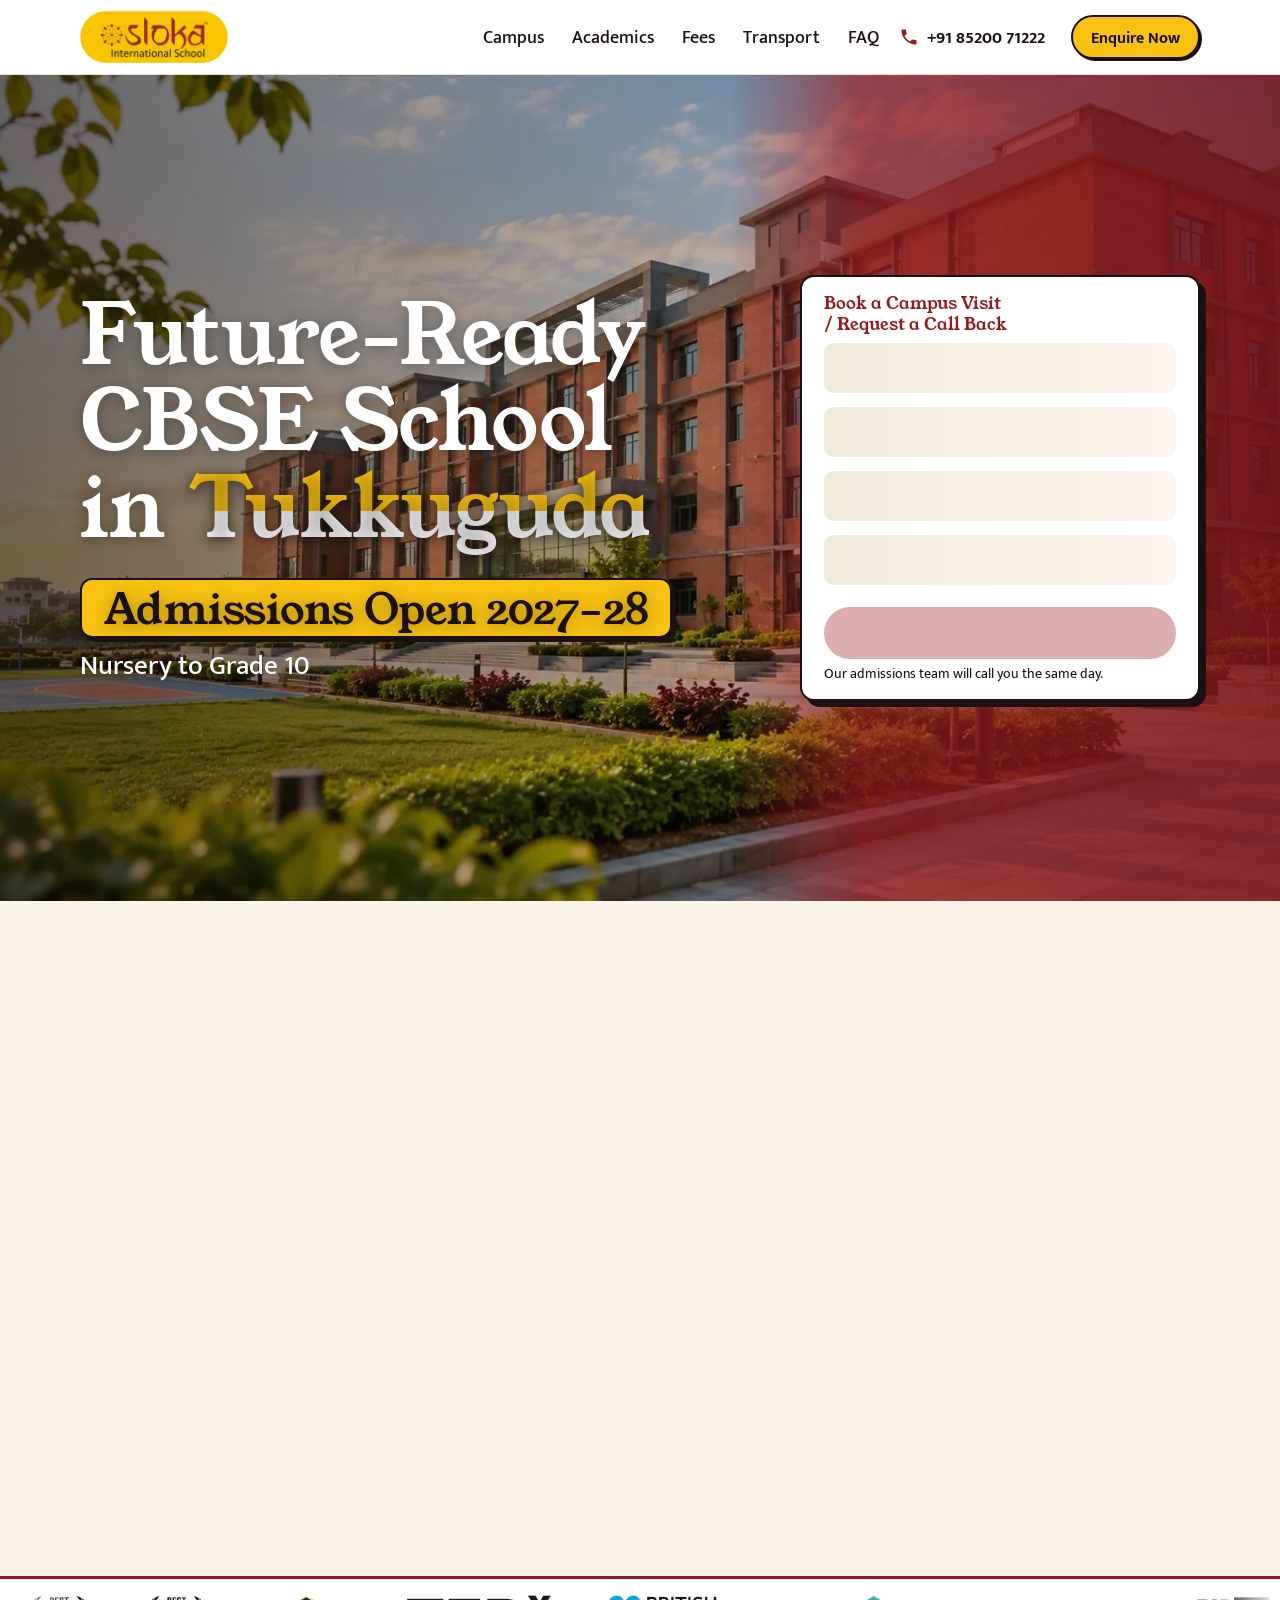
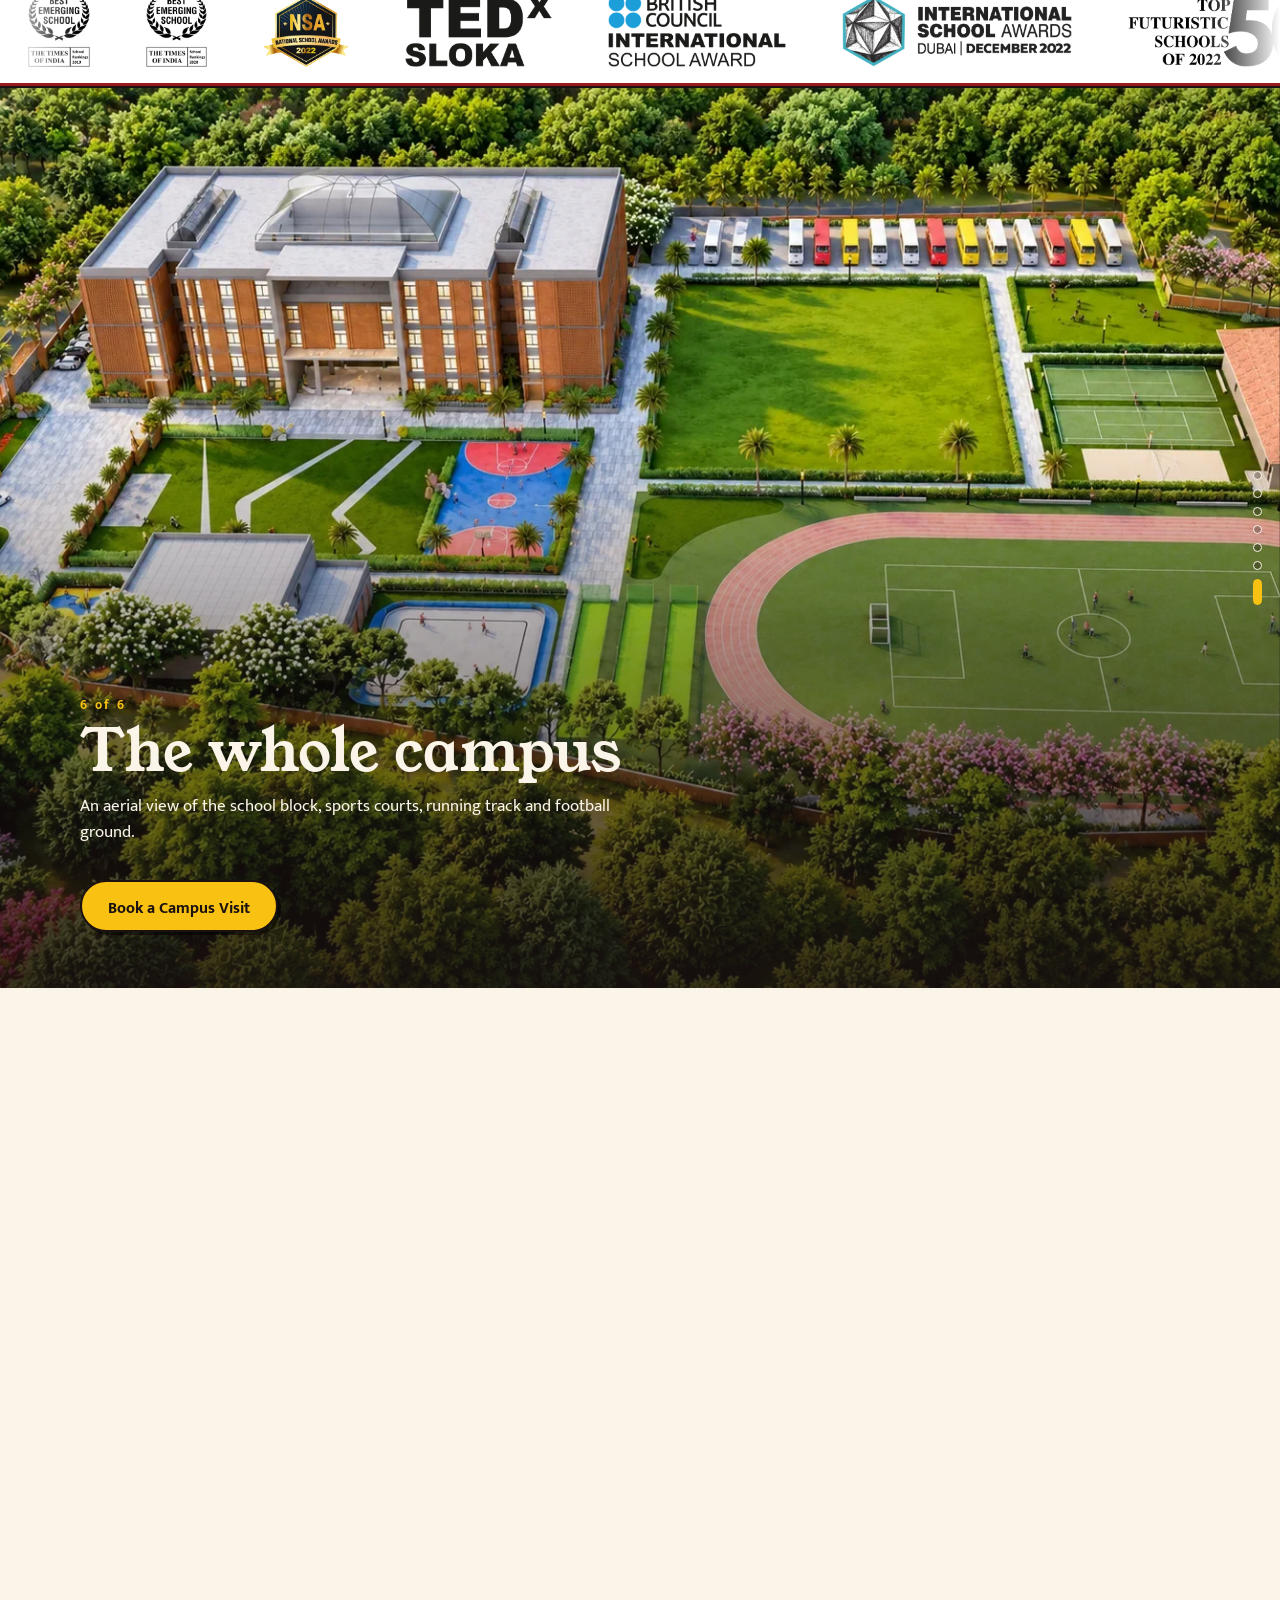
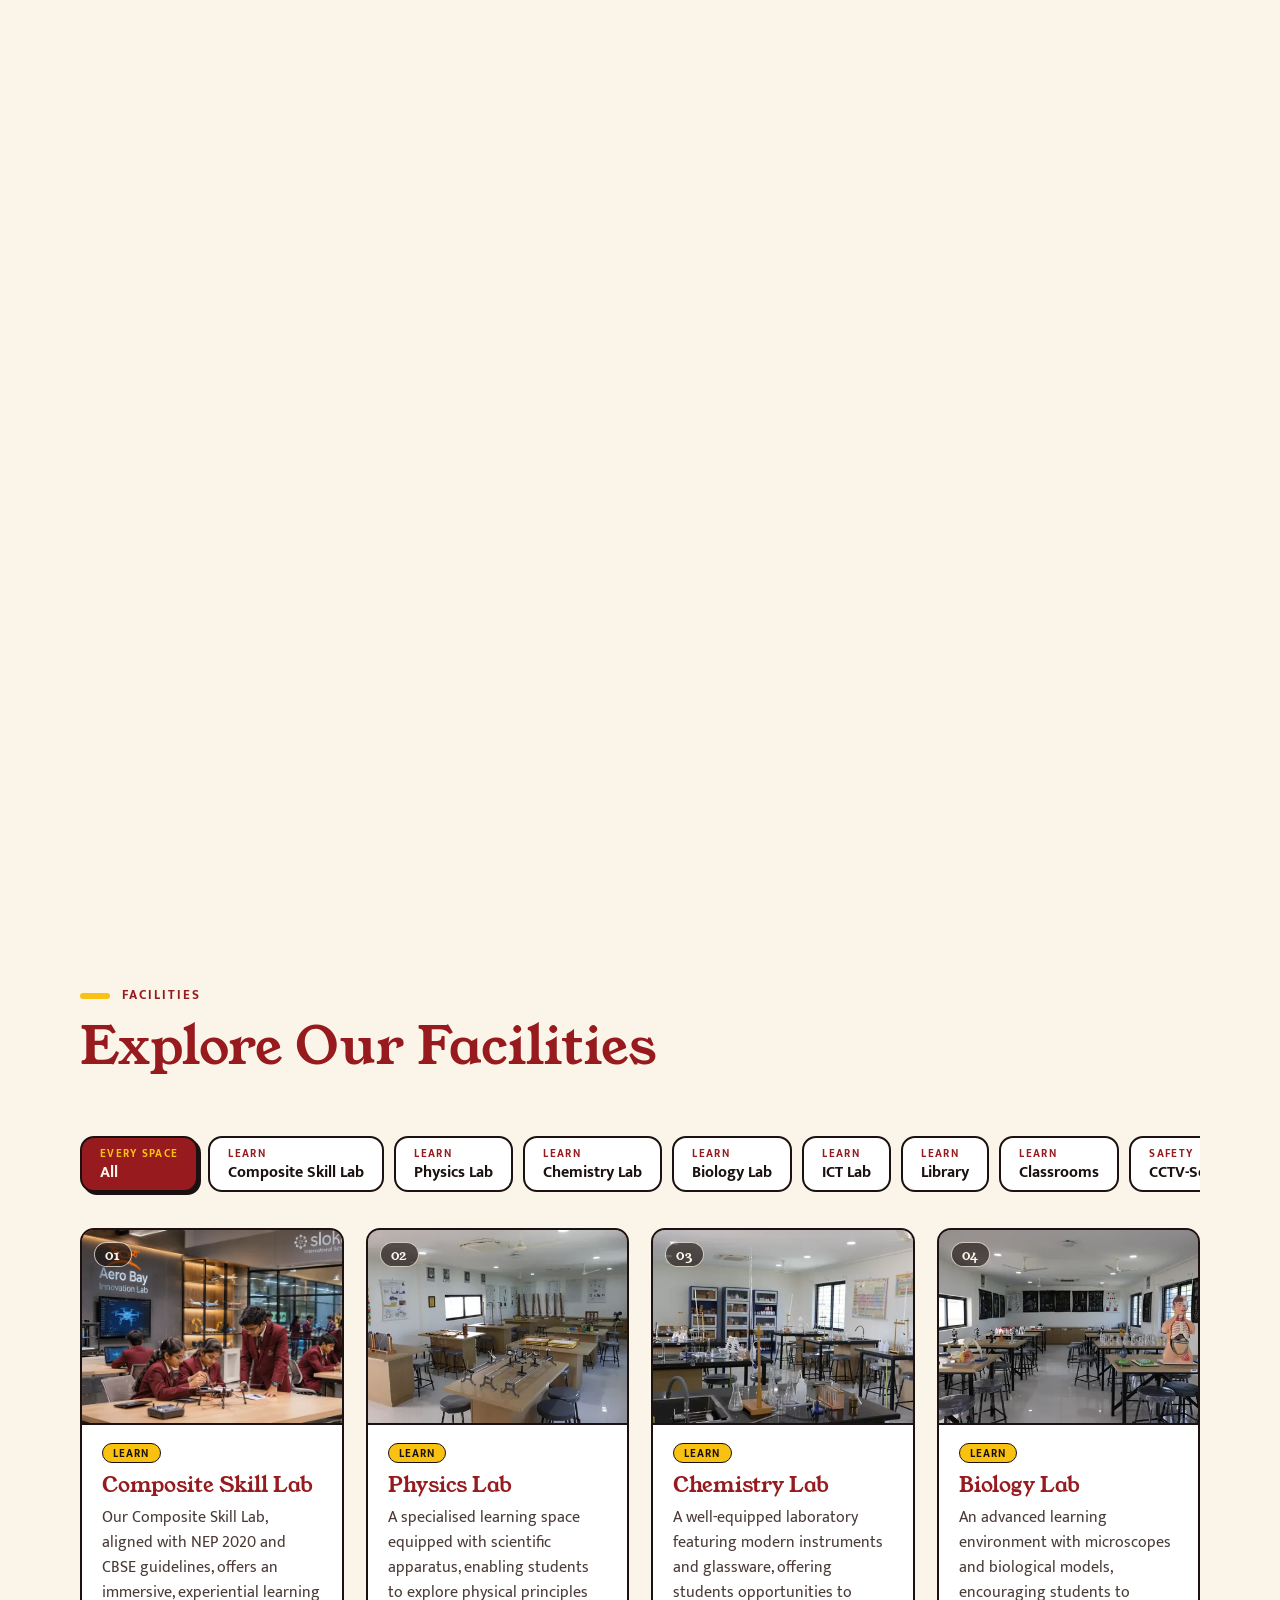
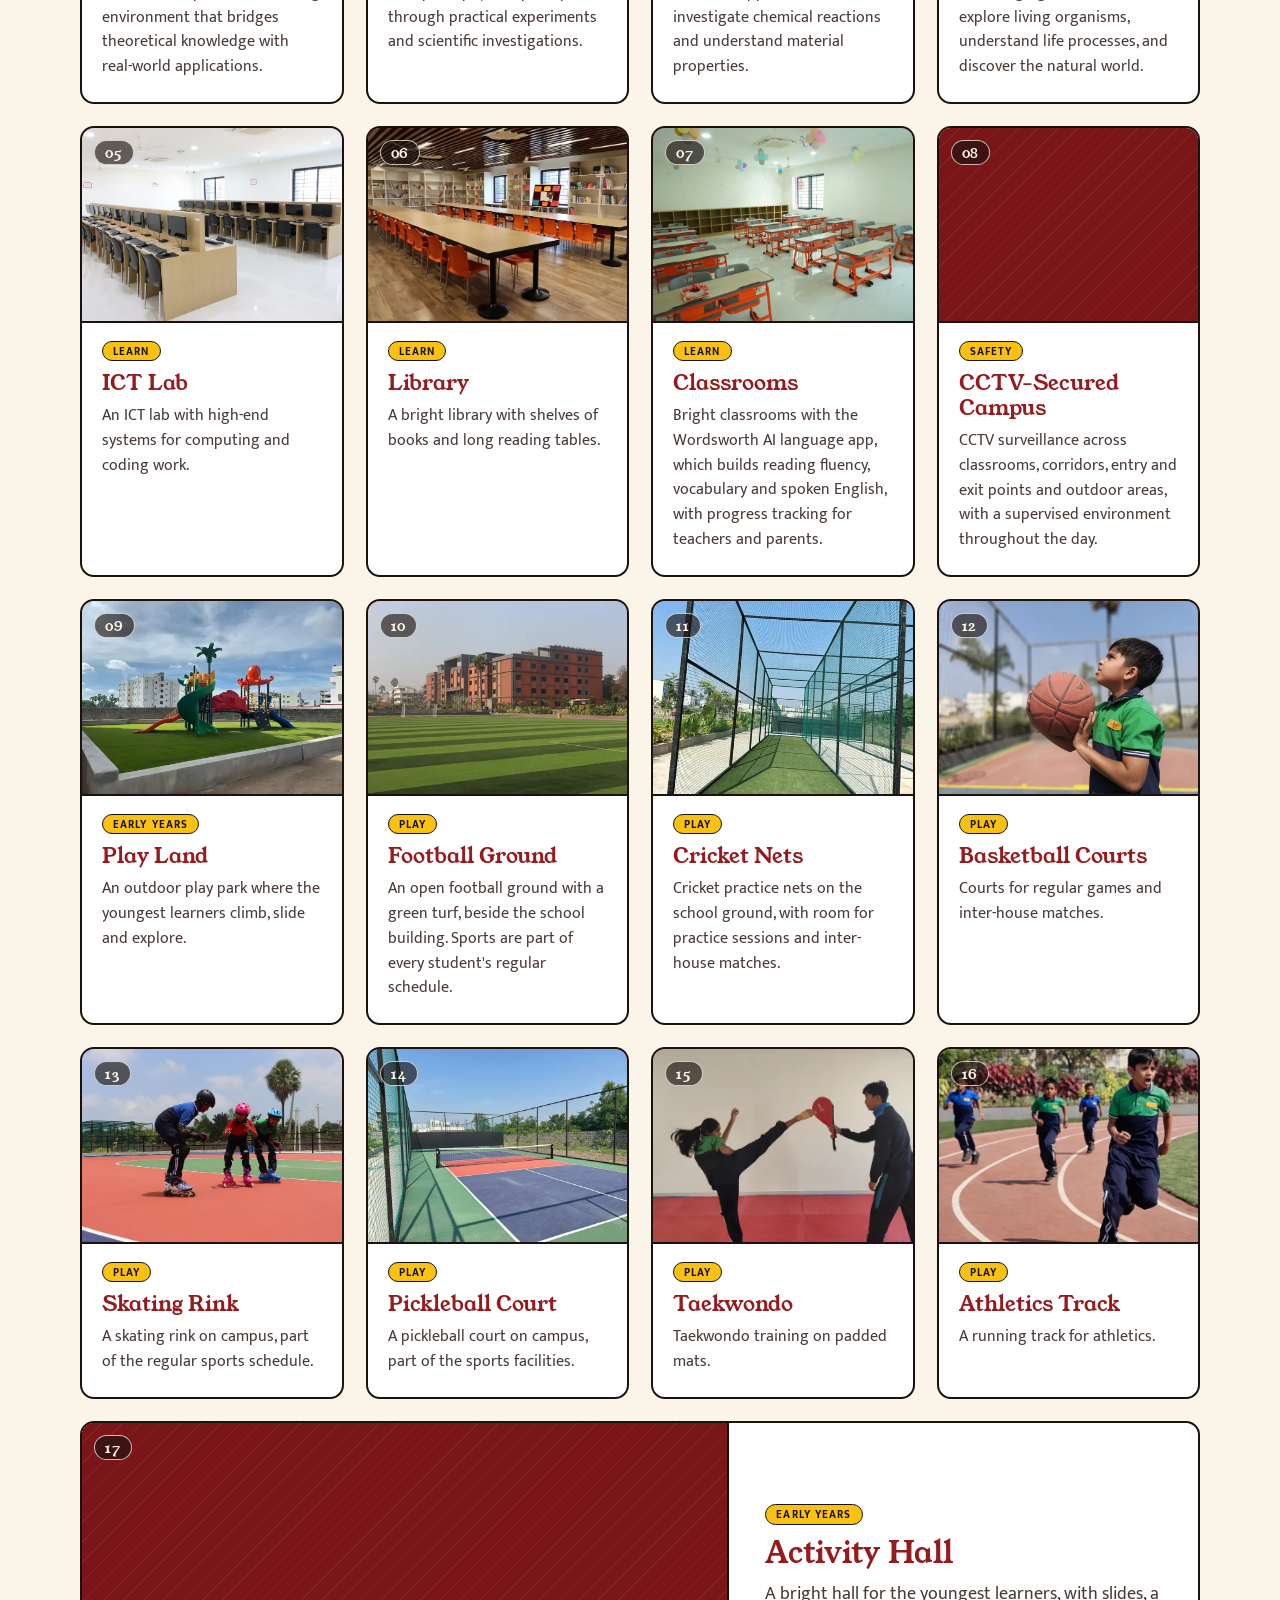
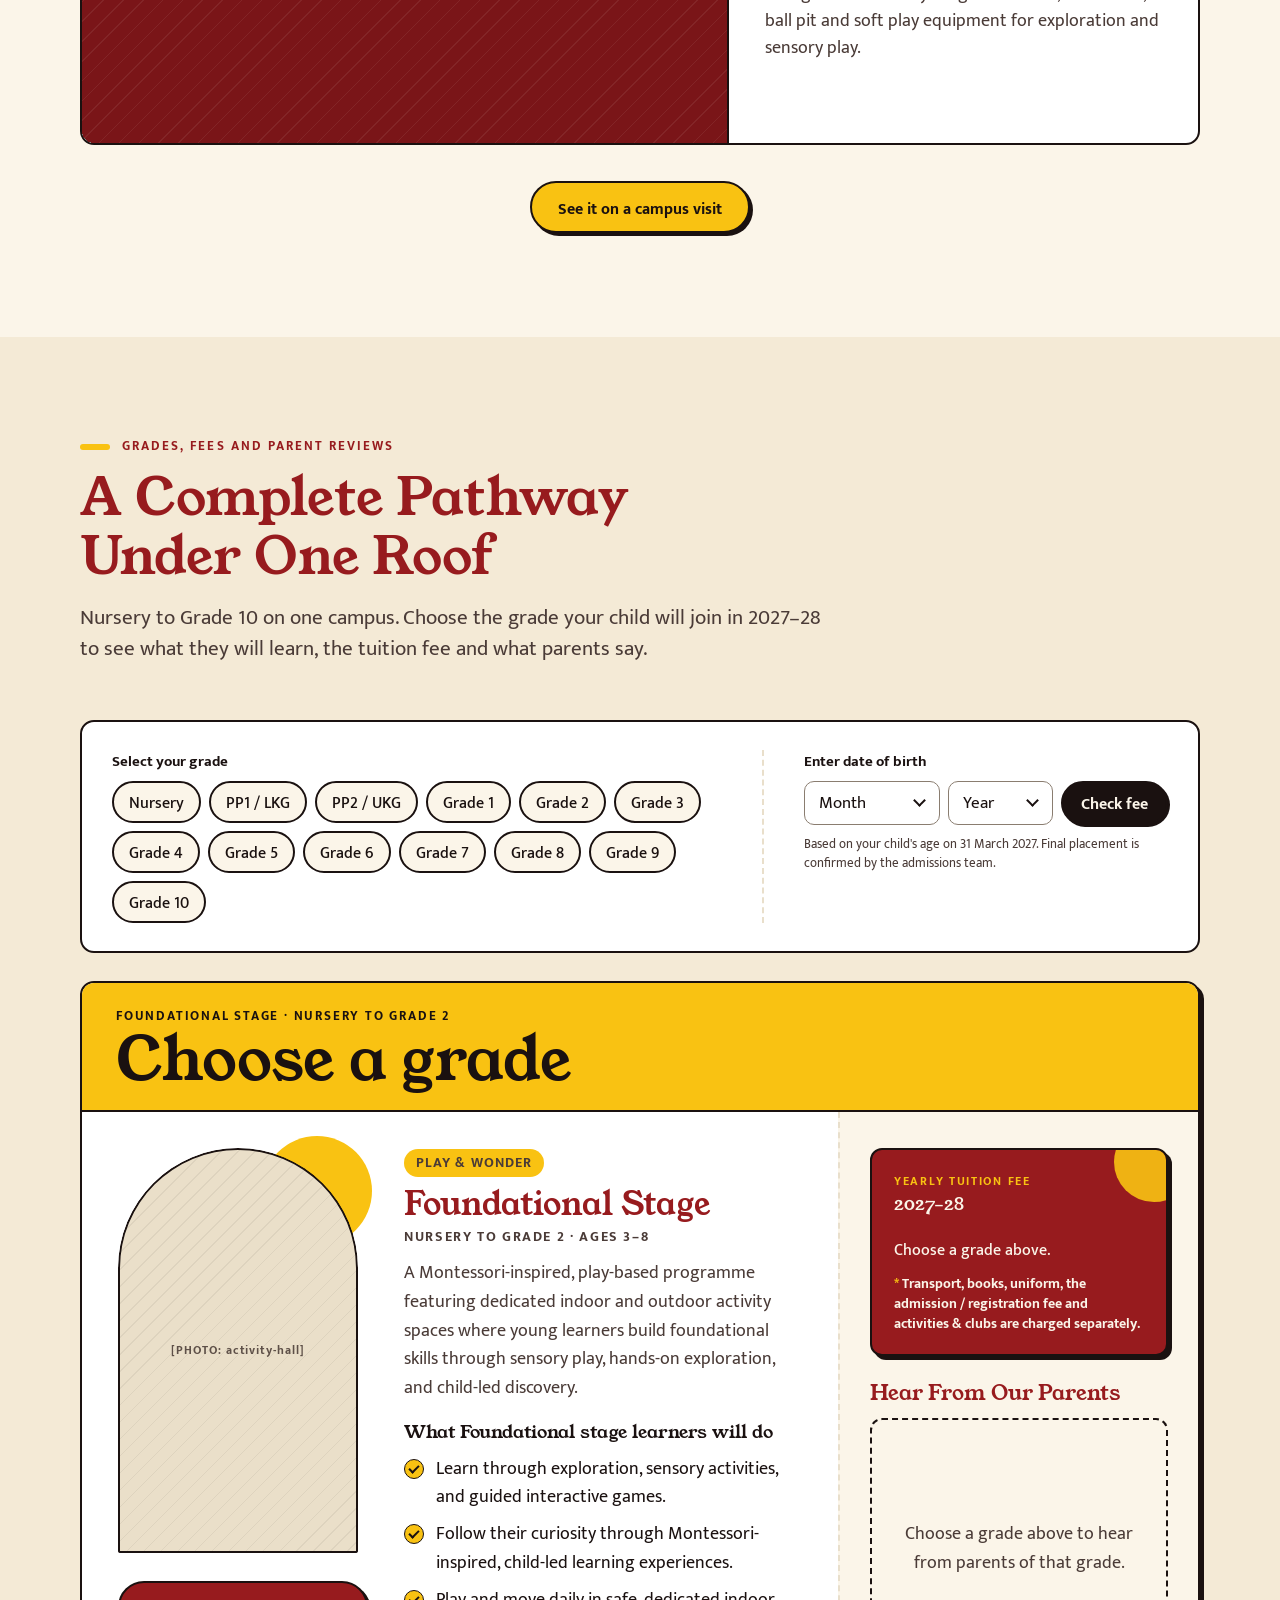
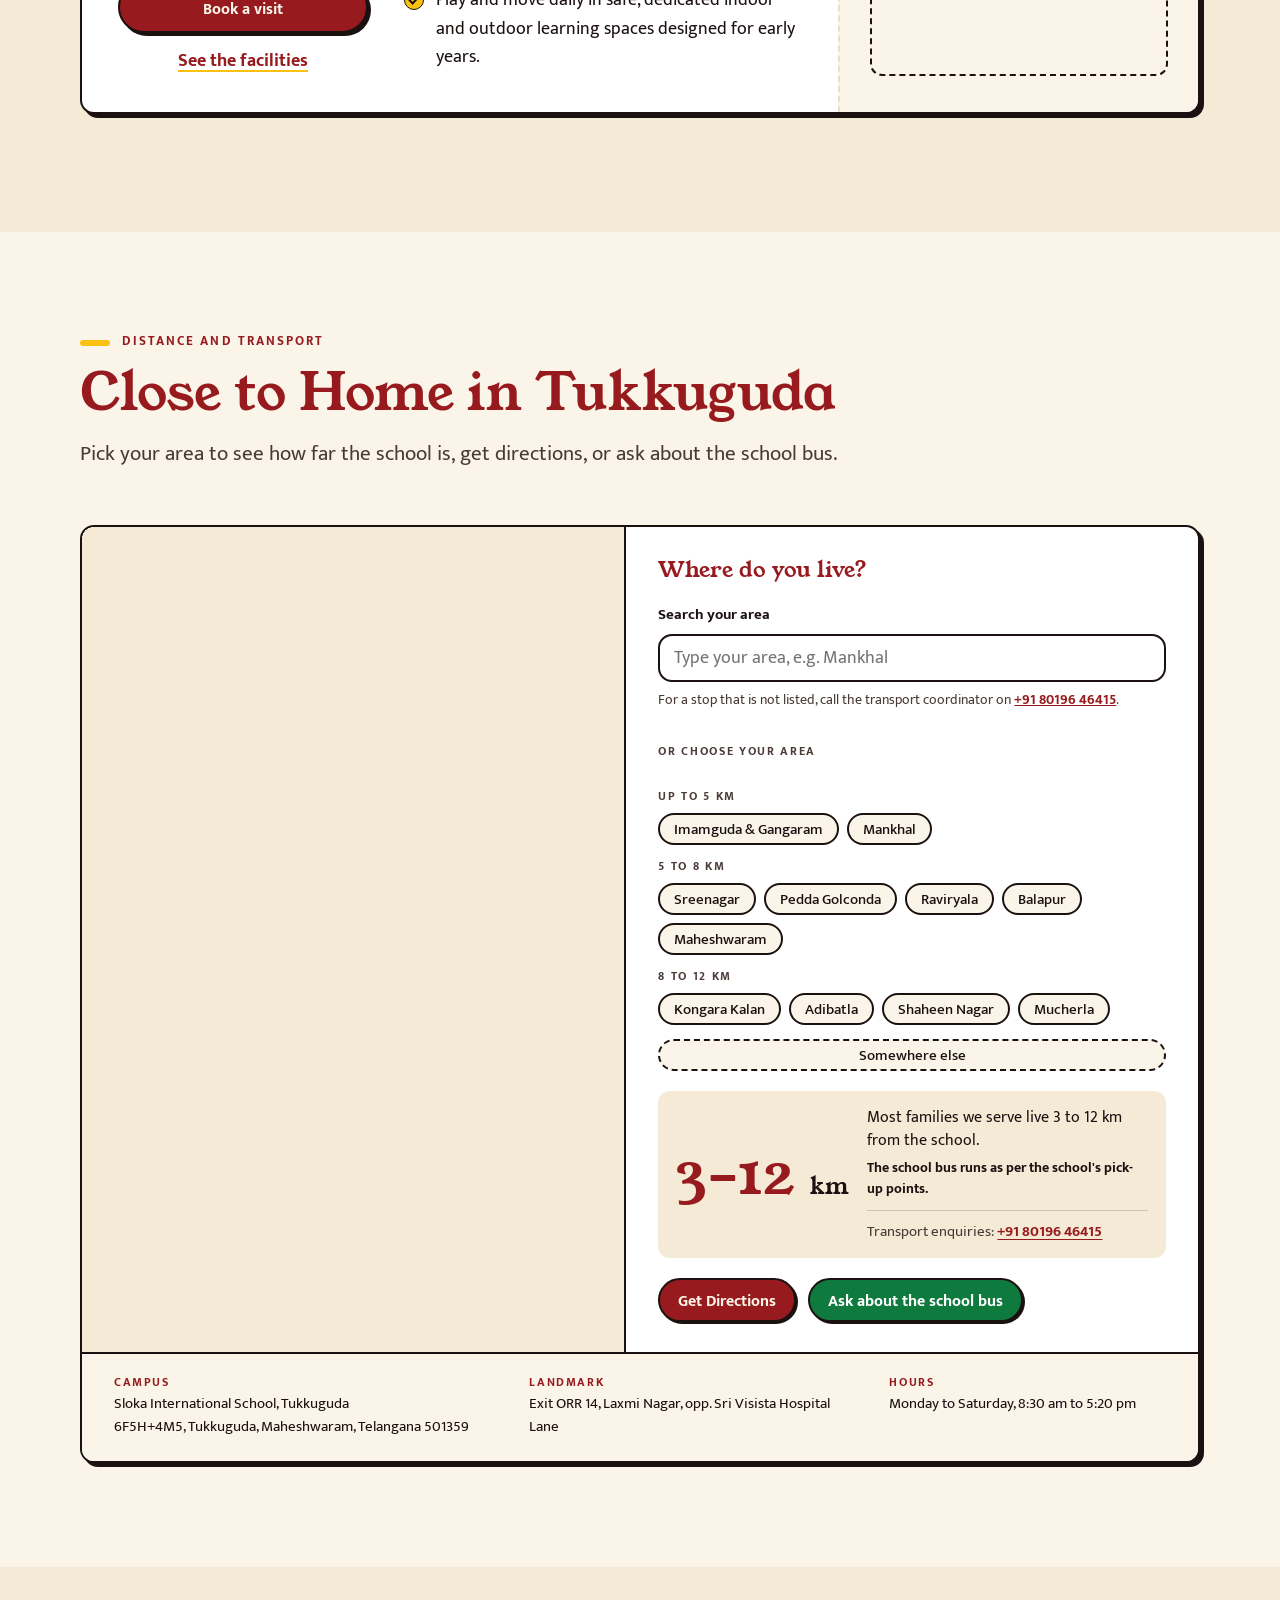
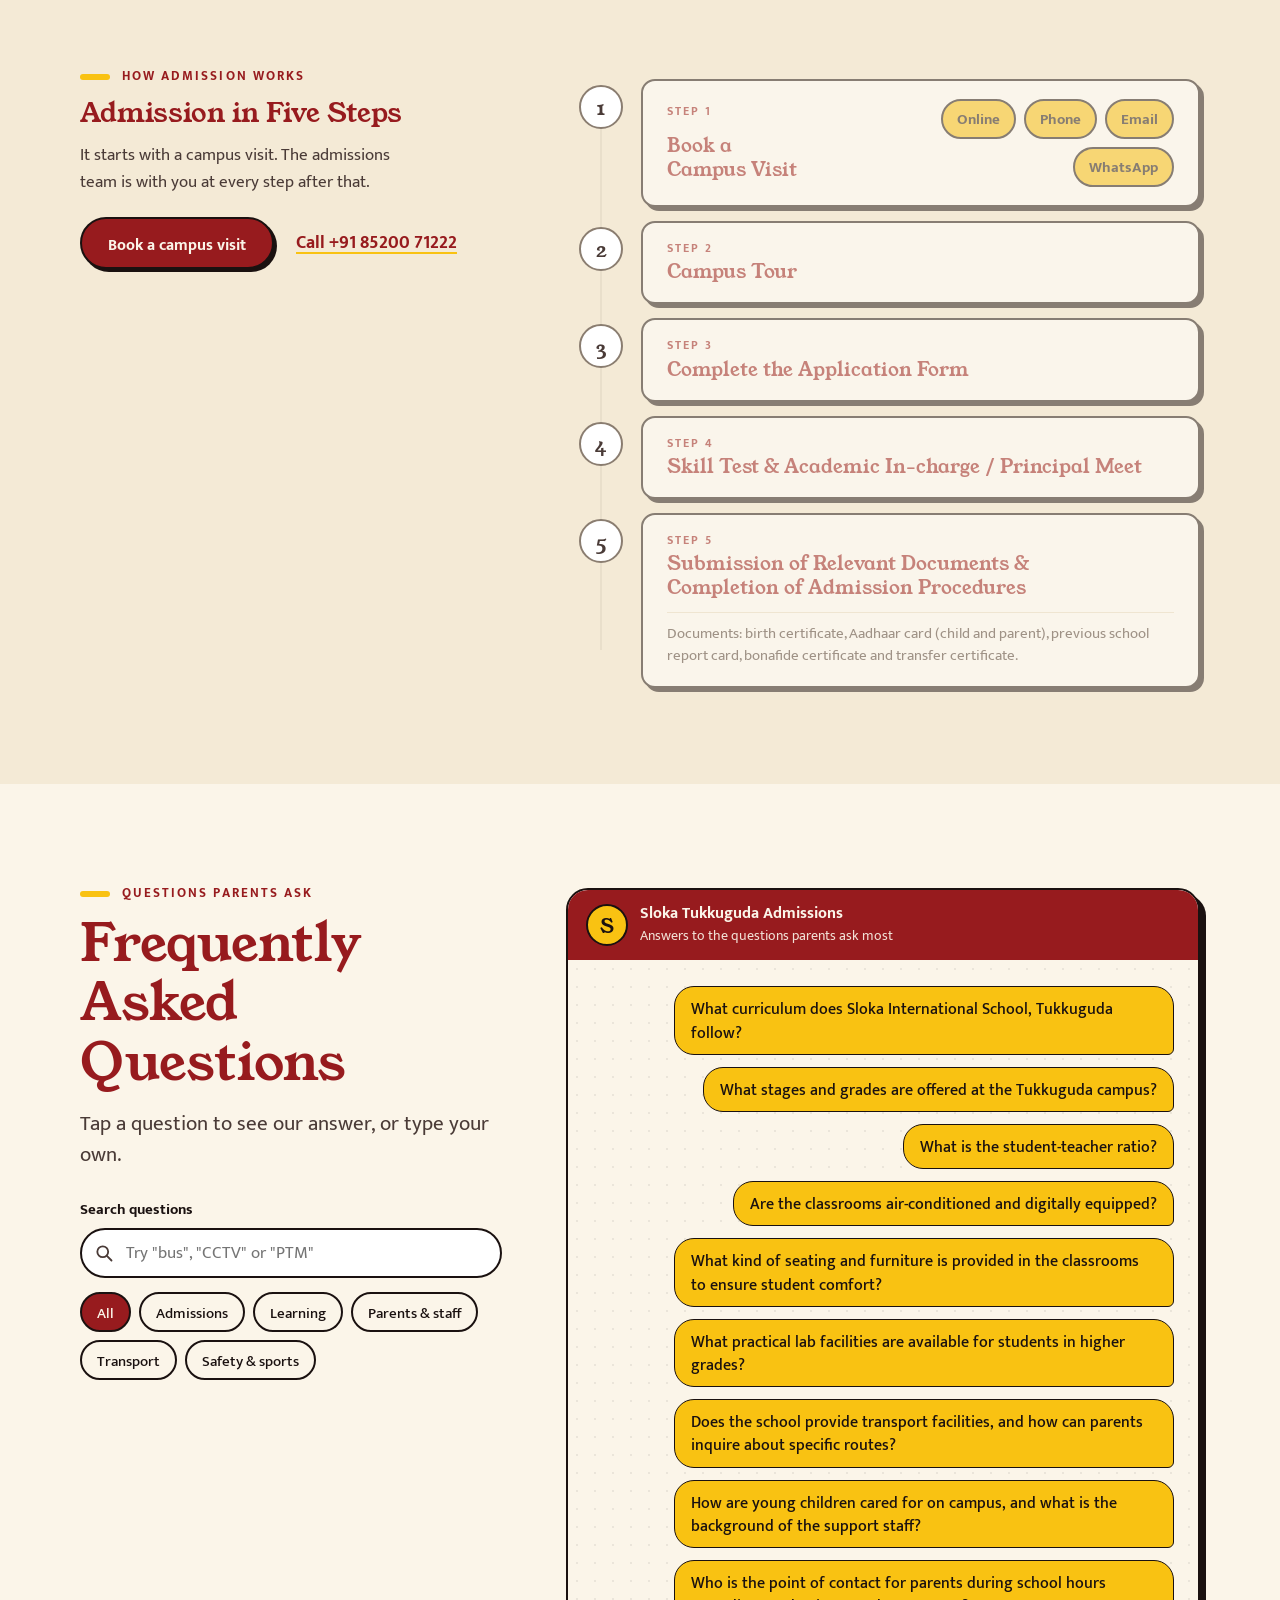
<file: index.html>
<!doctype html>
<!--
  Sloka International School, Tukkuguda — Admissions 2027–28 landing page
  Plain HTML / CSS / vanilla JS, no build step. Upload index.html, css/, js/ and images/ to the cPanel subdomain.

  The page is built around four interactive "models" that help parents understand the school
  and each end in a booking step:
    1. Grade finder (pick a grade or check by date of birth)  -> "Book a visit for Grade X"
    2. Facilities (a photo mosaic of the campus spaces)        -> "See it on a campus visit"
    3. Distance and transport checker (pick your area)         -> directions / WhatsApp about the bus
    4. Admission in five steps                                 -> "Book your visit"

  ============================================================================
  IMAGES  (all in /images, WebP, each under ~165 KB; "-sm" files are the phone versions)
  Until a file exists, its frame shows a neutral "[PHOTO: slot-name]" placeholder.
  Photos are cropped by CSS (object-fit), so any landscape photo works; the inline
  --focus value on each frame picks which part stays in view.
  ----------------------------------------------------------------------------
  file                                  status     used in
  sloka-logo.webp / .png                supplied   header, footer (corners made transparent)
  sloka-flower.webp                     supplied   loading screen (flower cut from the logo)
  favicon-64.png, apple-touch-icon.png  supplied   browser tab and home-screen icons (the flower)
  tukkuguda-hero(.webp / -sm.webp)      supplied   facilities (basketball court); hero section background
  campus-entrance(.webp / -sm.webp)     supplied   "Step inside" doorway scene
  campus-walkway.webp                   supplied   campus story (walkways), facilities (CCTV-secured campus)
  assembly(.webp / -sm.webp)            supplied   not used at the moment
  football(.webp / -sm.webp), cricket(.webp / -sm.webp)  supplied  campus story; facilities (football and cricket)
  early-years(.webp / -sm.webp)         supplied   grade finder; facilities (Play Land)
  primary(.webp / -sm.webp)             supplied   grade finder
  science-labs(.webp / -sm.webp)        supplied   grade finder (Middle School); facilities
  classroom-grade12(.webp / -sm.webp)   supplied   grade sheet photo for Grades 1 and 2 (swapped in by main.js)
  classroom-higher(.webp / -sm.webp)    supplied   facilities (Classrooms: a higher-grade classroom)
  aero-bay-lab-wide(.webp / -sm.webp) supplied   facilities (Composite Skill Lab; file name kept)
  ict-lab(.webp / -sm.webp)           supplied   facilities (ICT lab, real photo)
  skating-rink(.webp / -sm.webp)      supplied   facilities (skating rink, real photo)
  story-block (.webp / -sm.webp): the school building photo for the campus story
  more real photos from the school (library, labs, classroom, activity hall, play park, football, cricket,
  basketball, pickleball, taekwondo, athletics): facilities section; names match the tile keys
  og-image.jpg            1200 x 630    TO ADD     WhatsApp / social sharing (JPG)
  ============================================================================
-->
<html lang="en-IN">
<head>
  <meta charset="utf-8">
  <meta name="viewport" content="width=device-width, initial-scale=1">
  <title>Sloka International School Tukkuguda | CBSE School near Maheshwaram | Admissions 2027–28</title>
  <meta name="description" content="Admissions open 2027–28 at Sloka International School, Tukkuguda: a CBSE school from Nursery to Grade 10, close to Maheshwaram, Adibatla and Kongara Kalan. Book a campus visit or request a call back.">
  <meta name="theme-color" content="#971B1E">
  <meta name="color-scheme" content="light">
  <!-- [LANDING-PAGE-URL] Add once the subdomain is live:
  <link rel="canonical" href="https://[LANDING-PAGE-URL]/"> -->

  <!-- Open Graph (WhatsApp, Facebook, LinkedIn previews) -->
  <meta property="og:type" content="website">
  <meta property="og:site_name" content="Sloka International School">
  <meta property="og:title" content="Admissions Open 2027–28 | Sloka International School, Tukkuguda">
  <meta property="og:description" content="CBSE school in Tukkuguda, Nursery to Grade 10. Book a campus visit and see the labs, sports grounds and Early Years Play Land.">
  <meta property="og:image" content="https://[LANDING-PAGE-URL]/images/og-image.jpg">
  <meta property="og:image:width" content="1200">
  <meta property="og:image:height" content="630">
  <meta property="og:locale" content="en_IN">
  <meta name="twitter:card" content="summary_large_image">

  <link rel="icon" href="images/favicon-64.png" type="image/png">
  <link rel="apple-touch-icon" href="images/apple-touch-icon.png">

  <!-- Loading screen: the Sloka flower on the logo yellow. Styles are inline so it shows before
       styles.css arrives. Shown once per visit, never with reduced motion; lifts itself at 2.6 s
       even if main.js fails. -->
  <style>
    .loader{position:fixed;inset:0;z-index:200;display:grid;place-items:center;background:#F9C500;
      animation:loader-out .8s cubic-bezier(.7,0,.25,1) 2.6s forwards}
    .loader__flower{width:132px;height:132px;animation:flower-in .9s cubic-bezier(.2,.8,.2,1) both,flower-spin 7s linear .9s infinite}
    .loader-done .loader{animation:loader-out .8s cubic-bezier(.7,0,.25,1) forwards;pointer-events:none}
    .loader-done .loader__flower{animation:flower-away .6s ease forwards}
    .loader-skip .loader{display:none}
    @keyframes flower-in{from{opacity:0;transform:scale(.3) rotate(-160deg)}to{opacity:1;transform:none}}
    @keyframes flower-spin{to{transform:rotate(360deg)}}
    @keyframes flower-away{to{opacity:0;transform:scale(1.5) rotate(90deg)}}
    @keyframes loader-out{0%{clip-path:inset(0 0 0 0 round 0 0 0 0)}100%{clip-path:inset(0 0 100% 0 round 0 0 50% 50%);visibility:hidden}}
  </style>
  <script>(function(d){try{if(sessionStorage.getItem('sloka_seen')||matchMedia('(prefers-reduced-motion: reduce)').matches){d.classList.add('loader-skip')}else{sessionStorage.setItem('sloka_seen','1')}}catch(e){d.classList.add('loader-skip')}})(document.documentElement);</script>

  <!-- Google Tag Manager. Replace GTM-XXXXXXX with the real container ID. -->
  <script>window.dataLayer = window.dataLayer || [];</script>
  <script>(function(w,d,s,l,i){w[l]=w[l]||[];w[l].push({'gtm.start':
  new Date().getTime(),event:'gtm.js'});var f=d.getElementsByTagName(s)[0],
  j=d.createElement(s),dl=l!='dataLayer'?'&l='+l:'';j.async=true;j.src=
  'https://www.googletagmanager.com/gtm.js?id='+i+dl;f.parentNode.insertBefore(j,f);
  })(window,document,'script','dataLayer','GTM-XXXXXXX');</script>
  <!-- End Google Tag Manager -->

  <!-- Fonts: one weight of Young Serif, three of Mukta. -->
  <link rel="preconnect" href="https://fonts.googleapis.com">
  <link rel="preconnect" href="https://fonts.gstatic.com" crossorigin>
  <link rel="stylesheet" href="https://fonts.googleapis.com/css2?family=Mukta:wght@400;500;700&family=Young+Serif&display=swap">

  <link rel="stylesheet" href="css/styles.css?v=68">

  <!-- Any image that fails to load gets .img-missing, so its frame shows the placeholder instead of a broken icon. -->
  <script>document.addEventListener('error',function(e){var t=e.target;if(t&&t.tagName==='IMG'){t.classList.add('img-missing')}},true);</script>

  <script defer src="js/main.js?v=68"></script>

  <!-- Structured data: School -->
  <script type="application/ld+json">
  {
    "@context": "https://schema.org",
    "@type": "School",
    "name": "Sloka International School, Tukkuguda",
    "url": "https://slokainternational.com/",
    "logo": "https://[LANDING-PAGE-URL]/images/sloka-logo.png",
    "image": "https://[LANDING-PAGE-URL]/images/og-image.jpg",
    "telephone": "+91-85200-71222",
    "email": "admissionscounsellor1tukkuguda@slokainternational.com",
    "address": {
      "@type": "PostalAddress",
      "streetAddress": "Exit ORR 14, Laxmi Nagar, opp. Sri Visista Hospital Lane",
      "addressLocality": "Tukkuguda, Maheshwaram",
      "addressRegion": "Telangana",
      "postalCode": "501359",
      "addressCountry": "IN"
    },
    "geo": {
      "@type": "GeoCoordinates",
      "latitude": 17.2079,
      "longitude": 78.4792
    },
    "hasMap": "https://www.google.com/maps/search/?api=1&query=6F5H%2B4M5%2C+Tukkuguda%2C+Telangana+501359",
    "openingHoursSpecification": {
      "@type": "OpeningHoursSpecification",
      "dayOfWeek": ["Monday", "Tuesday", "Wednesday", "Thursday", "Friday", "Saturday"],
      "opens": "08:30",
      "closes": "17:20"
    }
  }
  </script>

  <!-- Structured data: FAQPage (keep in sync with the visible FAQ section) -->
  <script type="application/ld+json">
  {
    "@context": "https://schema.org",
    "@type": "FAQPage",
    "mainEntity": [
      {"@type": "Question", "name": "What curriculum does Sloka International School, Tukkuguda follow?",
       "acceptedAnswer": {"@type": "Answer", "text": "We follow the CBSE curriculum integrated with modern experiential learning frameworks, aligned with the National Education Policy (NEP 2020)."}},
      {"@type": "Question", "name": "What stages and grades are offered at the Tukkuguda campus?",
       "acceptedAnswer": {"@type": "Answer", "text": "We cater to students across all primary and secondary learning stages: Foundational Stage, Nursery to Grade 2 (Ages 3-8); Preparatory Stage, Grades 3 to 5 (Ages 8-11); Middle Stage, Grades 6 to 8 (Ages 11-14); Secondary Stage, Grades 9 and 10 (Ages 14-16)."}},
      {"@type": "Question", "name": "What is the student-teacher ratio?",
       "acceptedAnswer": {"@type": "Answer", "text": "We maintain an optimal student-teacher ratio (typically between 15:1 and 25:1 in early years, and up to 30:1 in higher grades) to ensure every child receives personalized attention, continuous mentoring, and individual academic support."}},
      {"@type": "Question", "name": "Are the classrooms air-conditioned and digitally equipped?",
       "acceptedAnswer": {"@type": "Answer", "text": "Yes, all classrooms are fully air-conditioned to maintain a comfortable, conducive environment for year-round learning. Additionally, classrooms are equipped with smart digital boards and interactive technology, allowing educators to blend traditional teaching with multimedia content, simulations, and digital learning tools."}},
      {"@type": "Question", "name": "What kind of seating and furniture is provided in the classrooms to ensure student comfort?",
       "acceptedAnswer": {"@type": "Answer", "text": "We use age-appropriate, ergonomically designed tables and chairs tailored to the specific grade and age group of our students. By adjusting furniture dimensions to match children's growing physical proportions, we support healthy posture, prevent fatigue, and ensure students can sit and focus comfortably throughout the academic day."}},
      {"@type": "Question", "name": "What practical lab facilities are available for students in higher grades?",
       "acceptedAnswer": {"@type": "Answer", "text": "Middle and Secondary stage students have access to dedicated science laboratories, including full-scale Physics, Chemistry, and Biology labs for practical coursework and inquiry-based learning."}},
      {"@type": "Question", "name": "Does the school provide transport facilities, and how can parents inquire about specific routes?",
       "acceptedAnswer": {"@type": "Answer", "text": "Yes, we offer safe, air-conditioned bus transport equipped with GPS tracking for real-time safety. We cover approximately 38 pickup and drop-off points for our students. For specific route inquiries and detailed transport schedules, please contact our Transport Manager directly at +91 80196 46415."}},
      {"@type": "Question", "name": "How are young children cared for on campus, and what is the background of the support staff?",
       "acceptedAnswer": {"@type": "Answer", "text": "We have trained, attentive nannies and support staff who can communicate in basic English. They are dedicated to caring for our younger students, ensuring their safety, hygiene, and personal comfort throughout the school day."}},
      {"@type": "Question", "name": "Who is the point of contact for parents during school hours regarding academic or student matters?",
       "acceptedAnswer": {"@type": "Answer", "text": "During school hours, parents can connect directly with their respective Academic Incharges. We have dedicated Incharges for Pre-Primary, Primary, and Higher Grades to ensure swift, specialized support and effective communication for each age group."}},
      {"@type": "Question", "name": "How frequently can parents meet the Principal, and what is the process?",
       "acceptedAnswer": {"@type": "Answer", "text": "Parents can meet the Principal whenever needed by scheduling a prior appointment. To ensure focused time for every discussion, meetings are coordinated through the school office by booking a slot in advance."}},
      {"@type": "Question", "name": "How frequently are Parent-Teacher Meetings (PTMs) conducted?",
       "acceptedAnswer": {"@type": "Answer", "text": "Parent-Teacher Meetings are conducted regularly throughout the academic session to review student progress, discuss academic performance, and address any developmental needs. PTM dates are scheduled and communicated in advance through the school calendar to ensure active collaboration between parents and teachers."}},
      {"@type": "Question", "name": "What sports and co-curricular facilities are offered at the campus?",
       "acceptedAnswer": {"@type": "Answer", "text": "We offer a rich variety of sports, arts, and creative learning opportunities across dedicated spaces. Field Sports and Athletics: a dedicated football court, athletics track, and cricket nets. Court Sports: basketball court, a dedicated skating rink, and pickleball courts. Indoor Sports: a multi-sport indoor space for chess, carrom, and table tennis. Performing Arts and Visual Arts: spacious and creative studios dedicated separately to Music, Dance, and Art and Craft."}},
      {"@type": "Question", "name": "How does the school ensure child safety and security on campus?",
       "acceptedAnswer": {"@type": "Answer", "text": "Child safety is our highest priority, backed by comprehensive monitoring and strict campus access protocols. 24/7 CCTV and Intercom Systems: the campus is equipped with over 130 CCTV cameras covering all critical areas, along with intercom systems for instant campus-wide communication. Digital Gate Pass and QR Approval System: to ensure authorized access, parents or guardians leaving campus with a student must go through a secure digital gate pass system requiring QR code approval before exiting. Monitored and Safe Spaces: all indoor and outdoor learning areas, play facilities, and entry/exit points feature child-friendly infrastructure and continuous physical surveillance to ensure a safe environment at all times."}},
      {"@type": "Question", "name": "How does the school communicate with parents regarding daily updates, announcements, and events?",
       "acceptedAnswer": {"@type": "Answer", "text": "We maintain clear and timely communication with parents through multiple channels. Sloka Mobile App: used as our primary digital platform for real-time announcements, daily updates, circulars, event notifications, academic tracking, and school activities. Phone Calls and WhatsApp: used for direct, urgent, or quick personal updates regarding your child. Email: used for formal communications."}},
      {"@type": "Question", "name": "How are parent concerns addressed and resolved by the school?",
       "acceptedAnswer": {"@type": "Answer", "text": "We have a structured, multi-tier support system to ensure every parent's feedback or concern is addressed with prompt attention and empathy. Dedicated Listening Team: parent queries and concerns are logged and systematically managed by our dedicated parent support team to ensure timely follow-up. Academic Incharge Resolution: concerns regarding academics, classroom progress, or daily student well-being are routed directly to the respective Pre-Primary, Primary, or Higher Grade Academic Incharges for immediate coordination with teachers. One-on-One Meetings: for more detailed or sensitive matters, parents can schedule one-on-one interaction sessions with the Academic Incharge or the Principal via prior appointment."}},
      {"@type": "Question", "name": "What Makes Sloka International School Unique, and Why Should Parents Choose Us?",
       "acceptedAnswer": {"@type": "Answer", "text": "At Sloka, we believe that every child is unique and has something special within them. Our responsibility is to recognise that potential and provide every child with the opportunity to grow, learn, and shine. We don't want children to come to school just to learn lessons and score marks. We want them to develop confidence, curiosity, discipline, strong values, and the courage to express themselves. We understand that every child learns differently. Some need encouragement, some need individual attention, and some simply need someone to believe in them. We strive to understand every child and support them at every step. Along with strong CBSE academics, we give equal importance to sports, creativity, communication, leadership, and essential life skills. Most importantly, we believe parents are our partners. Your child's happiness, safety, growth, and future matter to us just as much as they matter to you. When your child walks into Sloka, we want you to feel that you haven't just chosen a school; you have chosen a second home where your child's dreams matter. At Sloka, we don't just prepare children for examinations; we prepare them for life. Our dream is to see every child grow into a confident, independent, responsible, and compassionate individual. Because every child deserves a place where they belong, believe, and become!"}},
      {"@type": "Question", "name": "How can parents arrange a campus visit or inquire about admissions?",
       "acceptedAnswer": {"@type": "Answer", "text": "Parents can reach out to our admissions department to book a prior appointment for a campus tour and to learn more about the admission process. Location: ORR Exit 14, Laxmi Nagar Colony, Opp. Sri Visista Hospital Lane, Tukkuguda, Hyderabad. Contact Numbers: +91 85200 71222 / +91 85200 87222. Email: admissionscounsellor1tukkuguda@slokainternational.com."}}
    ]
  }
  </script>
</head>
<body>
  <!-- Google Tag Manager (noscript) -->
  <noscript><iframe src="https://www.googletagmanager.com/ns.html?id=GTM-XXXXXXX"
  height="0" width="0" style="display:none;visibility:hidden"></iframe></noscript>
  <!-- End Google Tag Manager (noscript) -->

  <div class="loader" id="loader" aria-hidden="true">
    <img class="loader__flower" src="images/sloka-flower.webp" width="240" height="240" alt="">
  </div>

  <a class="skip-link" href="#main">Skip to content</a>

  <!-- ===================================================== HEADER -->
  <header class="site-header">
    <div class="wrap site-header__inner">
      <a class="brand" href="#top">
        <img class="brand__logo" src="images/sloka-logo.webp" alt="Sloka International School" width="600" height="211">
        <span class="brand__fallback" aria-hidden="true">Sloka International School</span>
      </a>
      <nav class="site-header__nav" aria-label="Page sections">
        <a href="#campus-story">Campus</a>
        <a href="#pathway">Academics</a>
        <a href="#pathway">Fees</a>
        <a href="#visit">Transport</a>
        <a href="#faq">FAQ</a>
      </nav>
      <div class="site-header__actions">
        <a class="header-phone" href="tel:+918520071222" aria-label="Call admissions on +91 85200 71222" data-track="call_click">
          <svg class="icon" viewBox="0 0 24 24" aria-hidden="true" focusable="false"><path d="M6.6 10.8a15.1 15.1 0 0 0 6.6 6.6l2.2-2.2a1 1 0 0 1 1-.25c1.1.37 2.3.57 3.6.57a1 1 0 0 1 1 1V20a1 1 0 0 1-1 1A17 17 0 0 1 3 4a1 1 0 0 1 1-1h3.5a1 1 0 0 1 1 1c0 1.25.2 2.45.57 3.57a1 1 0 0 1-.25 1z"/></svg>
          <span class="header-phone__number">+91 85200 71222</span>
        </a>
        <a class="btn btn--yellow btn--sm" href="#enquiry-form" data-to-form>
          <span class="only-wide">Enquire Now</span><span class="only-narrow">Enquire</span>
        </a>
        <button class="menu-toggle" type="button" aria-expanded="false" aria-controls="site-menu" aria-label="Open menu" data-menu-toggle>
          <span class="menu-toggle__bars" aria-hidden="true"><i></i><i></i><i></i></span>
        </button>
      </div>
    </div>
    <!-- Menu for phones and tablets (the links sit in the bar from 1040px up). Academics and Fees share one section. -->
    <nav class="site-menu" id="site-menu" aria-label="Page sections" data-menu hidden>
      <a href="#campus-story" data-menu-link>Campus</a>
      <a href="#pathway" data-menu-link>Academics</a>
      <a href="#pathway" data-menu-link>Fees</a>
      <a href="#visit" data-menu-link>Transport</a>
      <a href="#faq" data-menu-link>FAQ</a>
    </nav>
  </header>

  <main id="main">

    <!-- ===================================================== HERO -->
    <section class="hero" id="top" aria-labelledby="hero-title">
      <div class="hero__bg">
        <img src="images/tukkuguda-hero-sm.webp"
             srcset="images/tukkuguda-hero-sm.webp 800w, images/tukkuguda-hero.webp 1600w"
             sizes="100vw" width="1600" height="900"
             alt="The Sloka Tukkuguda campus building and grounds at sunrise" fetchpriority="high" decoding="async">
        <!-- Appears once the fly-in has reached the building (desktop scroll zoom) -->
        <p class="hero__arrive" aria-hidden="true">Sloka International School, Tukkuguda<small>Exit ORR 14, Laxmi Nagar</small></p>
      </div>

      <div class="wrap hero__grid">
        <div class="hero__copy">
          <div class="hero__lead">
            <h1 id="hero-title" class="hero__title">Future-Ready CBSE School in <span class="hl">Tukkuguda</span></h1>
            <p class="hero__sub"><strong>Admissions Open 2027–28</strong><span class="hero__range">Nursery to Grade 10</span></p>
            <a class="btn btn--yellow hero__book" href="#enquiry-form" data-to-form>Book a Campus Visit</a>
          </div>
        </div>

        <!-- ============ ENQUIRY FORM (isolated component; CRM settings live in ENQUIRY_CONFIG in js/main.js) -->
        <section id="enquiry-form" class="hero__form" aria-labelledby="enquiry-title">
          <div class="enquiry-card" data-enquiry>
            <h2 class="enquiry-card__title" id="enquiry-title" tabindex="-1">Book a Campus Visit / Request a Call Back</h2>
            <p class="enquiry-card__context" data-form-context hidden></p>

            <!-- Everything inside [data-enquiry-body] is replaced by the CRM widget when ENQUIRY_CONFIG.mode = "widget". -->
            <div class="enquiry-card__body" data-enquiry-body>
              <form class="enquiry" id="enquiry" action="#" method="post" novalidate>
                <div class="field">
                  <label class="field__label" for="f-name">Parent Name</label>
                  <input class="field__input" id="f-name" name="parent_name" type="text" autocomplete="name" required maxlength="80" aria-describedby="err-name">
                  <p class="field__error" id="err-name" hidden></p>
                </div>

                <div class="field">
                  <label class="field__label" for="f-mobile">Mobile Number</label>
                  <div class="field__phone">
                    <span class="field__prefix" aria-hidden="true">+91</span>
                    <input class="field__input" id="f-mobile" name="mobile" type="tel" inputmode="numeric" autocomplete="tel-national" required maxlength="14" aria-describedby="hint-mobile err-mobile">
                  </div>
                  <p class="field__hint" id="hint-mobile">10-digit mobile number</p>
                  <p class="field__error" id="err-mobile" hidden></p>
                </div>

                <div class="field">
                  <label class="field__label" for="f-email">Email <span class="field__optional" data-email-optional>(optional)</span></label>
                  <input class="field__input" id="f-email" name="email" type="email" autocomplete="email" maxlength="120" aria-describedby="err-email">
                  <p class="field__error" id="err-email" hidden></p>
                </div>

                <div class="field">
                  <label class="field__label" for="f-grade">Grade Applying For</label>
                  <div class="field__select">
                    <select class="field__input" id="f-grade" name="grade" required aria-describedby="err-grade">
                      <option value="" selected disabled>Select a grade</option>
                      <option>Nursery</option>
                      <option>PP1 / LKG</option>
                      <option>PP2 / UKG</option>
                      <option>Grade 1</option>
                      <option>Grade 2</option>
                      <option>Grade 3</option>
                      <option>Grade 4</option>
                      <option>Grade 5</option>
                      <option>Grade 6</option>
                      <option>Grade 7</option>
                      <option>Grade 8</option>
                      <option>Grade 9</option>
                      <option>Grade 10</option>
                    </select>
                  </div>
                  <p class="field__error" id="err-grade" hidden></p>
                </div>

                <!-- Attribution, filled from the page address by js/main.js -->
                <input type="hidden" name="utm_source">
                <input type="hidden" name="utm_medium">
                <input type="hidden" name="utm_campaign">
                <input type="hidden" name="utm_content">
                <input type="hidden" name="utm_term">
                <input type="hidden" name="gclid">
                <input type="hidden" name="fbclid">
                <input type="hidden" name="page_url">
                <!-- Filled when the parent uses the distance checker -->
                <input type="hidden" name="area">

                <!-- Spam trap: people never see or fill this. -->
                <div class="hp" aria-hidden="true">
                  <label for="f-website">Website</label>
                  <input id="f-website" name="website" type="text" tabindex="-1" autocomplete="off">
                </div>

                <button class="btn btn--maroon btn--block" type="submit" data-submit>Submit</button>

                <p class="enquiry__status" role="alert" data-status hidden></p>
                <p class="enquiry__promise">Our admissions team will call you the same day.</p>
                <p class="enquiry__consent">By submitting, you agree to be contacted by Sloka International School about admissions.</p>
              </form>
            </div>

            <!-- Success state -->
            <div class="enquiry-card__success" data-enquiry-success hidden>
              <div class="received-stamp" aria-hidden="true">
                <span class="received-stamp__word">Received</span>
                <span class="received-stamp__date" data-received-date></span>
              </div>
              <p class="enquiry-card__thanks" tabindex="-1" data-thanks>Thank you. Our admissions team will contact you shortly.</p>
              <a class="btn btn--whatsapp" href="https://wa.me/918520071222" data-whatsapp data-track="whatsapp_click" target="_blank" rel="noopener">
                <svg class="icon" viewBox="0 0 24 24" aria-hidden="true" focusable="false"><path d="M12 2.8a9.2 9.2 0 0 0-7.9 13.9L3 21l4.4-1.1A9.2 9.2 0 1 0 12 2.8zm0 1.8a7.4 7.4 0 1 1-3.8 13.8l-.3-.2-2.4.6.6-2.3-.2-.3A7.4 7.4 0 0 1 12 4.6zm-3 3.6c-.2 0-.5 0-.7.3-.3.3-.9.9-.9 2.2s1 2.6 1.1 2.7c.1.2 1.9 3 4.7 4.1 2.3.9 2.8.7 3.3.7.5-.1 1.6-.7 1.8-1.3.2-.6.2-1.2.2-1.3l-.4-.3-1.9-.9c-.3-.1-.4-.1-.6.1l-.8 1c-.2.2-.3.2-.6.1a6 6 0 0 1-3-2.6c-.2-.4.2-.4.6-1.2.1-.2 0-.3 0-.4l-.9-2.1c-.2-.5-.4-.5-.6-.5z"/></svg>
                Chat on WhatsApp
              </a>
            </div>
          </div>
        </section>
      </div>
    </section>

    <!-- ===================================================== AWARDS AND RECOGNITION (moving logo bar) -->
    <!-- The first list is the real one; the other three are copies (aria-hidden) so the bar can loop without a gap.
         With reduced motion the bar stands still and only the first list shows. Logos supplied by the school (LAURELS PDF). -->
    <section class="trust" aria-label="Awards and recognition">
      <div class="trust__marquee">
        <div class="trust__track">
          <ul class="trust__set">
            <li class="trust__logo"><img src="images/award-toi-2019.webp" width="188" height="220" alt="Best Emerging School, The Times of India School Rankings 2019" loading="lazy" decoding="async"></li>
            <li class="trust__logo"><img src="images/award-toi-2020.webp" width="188" height="220" alt="Best Emerging School, The Times of India School Rankings 2020" loading="lazy" decoding="async"></li>
            <li class="trust__logo"><img src="images/award-nsa-2022.webp" width="262" height="220" alt="National School Awards 2022" loading="lazy" decoding="async"></li>
            <li class="trust__logo"><img src="images/award-tedx-sloka.webp" width="449" height="220" alt="TEDxSloka" loading="lazy" decoding="async"></li>
            <li class="trust__logo"><img src="images/award-british-council.webp" width="544" height="220" alt="British Council International School Award" loading="lazy" decoding="async"></li>
            <li class="trust__logo"><img src="images/award-isa-dubai.webp" width="705" height="220" alt="International School Awards, Dubai, December 2022" loading="lazy" decoding="async"></li>
            <li class="trust__logo"><img src="images/award-top50-futuristic.webp" width="611" height="220" alt="Top 50 Futuristic Schools of 2022" loading="lazy" decoding="async"></li>
          </ul>
          <ul class="trust__set" aria-hidden="true">
            <li class="trust__logo"><img src="images/award-toi-2019.webp" width="188" height="220" alt="" loading="lazy" decoding="async"></li>
            <li class="trust__logo"><img src="images/award-toi-2020.webp" width="188" height="220" alt="" loading="lazy" decoding="async"></li>
            <li class="trust__logo"><img src="images/award-nsa-2022.webp" width="262" height="220" alt="" loading="lazy" decoding="async"></li>
            <li class="trust__logo"><img src="images/award-tedx-sloka.webp" width="449" height="220" alt="" loading="lazy" decoding="async"></li>
            <li class="trust__logo"><img src="images/award-british-council.webp" width="544" height="220" alt="" loading="lazy" decoding="async"></li>
            <li class="trust__logo"><img src="images/award-isa-dubai.webp" width="705" height="220" alt="" loading="lazy" decoding="async"></li>
            <li class="trust__logo"><img src="images/award-top50-futuristic.webp" width="611" height="220" alt="" loading="lazy" decoding="async"></li>
          </ul>
          <ul class="trust__set" aria-hidden="true">
            <li class="trust__logo"><img src="images/award-toi-2019.webp" width="188" height="220" alt="" loading="lazy" decoding="async"></li>
            <li class="trust__logo"><img src="images/award-toi-2020.webp" width="188" height="220" alt="" loading="lazy" decoding="async"></li>
            <li class="trust__logo"><img src="images/award-nsa-2022.webp" width="262" height="220" alt="" loading="lazy" decoding="async"></li>
            <li class="trust__logo"><img src="images/award-tedx-sloka.webp" width="449" height="220" alt="" loading="lazy" decoding="async"></li>
            <li class="trust__logo"><img src="images/award-british-council.webp" width="544" height="220" alt="" loading="lazy" decoding="async"></li>
            <li class="trust__logo"><img src="images/award-isa-dubai.webp" width="705" height="220" alt="" loading="lazy" decoding="async"></li>
            <li class="trust__logo"><img src="images/award-top50-futuristic.webp" width="611" height="220" alt="" loading="lazy" decoding="async"></li>
          </ul>
          <ul class="trust__set" aria-hidden="true">
            <li class="trust__logo"><img src="images/award-toi-2019.webp" width="188" height="220" alt="" loading="lazy" decoding="async"></li>
            <li class="trust__logo"><img src="images/award-toi-2020.webp" width="188" height="220" alt="" loading="lazy" decoding="async"></li>
            <li class="trust__logo"><img src="images/award-nsa-2022.webp" width="262" height="220" alt="" loading="lazy" decoding="async"></li>
            <li class="trust__logo"><img src="images/award-tedx-sloka.webp" width="449" height="220" alt="" loading="lazy" decoding="async"></li>
            <li class="trust__logo"><img src="images/award-british-council.webp" width="544" height="220" alt="" loading="lazy" decoding="async"></li>
            <li class="trust__logo"><img src="images/award-isa-dubai.webp" width="705" height="220" alt="" loading="lazy" decoding="async"></li>
            <li class="trust__logo"><img src="images/award-top50-futuristic.webp" width="611" height="220" alt="" loading="lazy" decoding="async"></li>
          </ul>
        </div>
      </div>
    </section>

    <!-- ===================================================== SIGNATURE MOMENT: STEP INSIDE
         As the parent scrolls, the arch-shaped doorway opens until the campus fills the screen.
         The same doorway opening is reused for every photo on the page.
         Without JS, or with reduced motion, this renders as a plain full-width photo. -->
    <section class="doorway" id="campus-story" aria-labelledby="doorway-title" data-doorway style="--n:6">
      <div class="doorway__stage">
        <div class="doorway__frame">
          <img src="images/campus-entrance-sm.webp"
               srcset="images/campus-entrance-sm.webp 900w, images/campus-entrance.webp 1672w"
               sizes="100vw" width="1672" height="941" loading="lazy" decoding="async"
               alt="The main entrance of the Sloka Tukkuguda campus">
          <div class="doorway__shade" aria-hidden="true"></div>
        </div>

        <h2 class="doorway__title" id="doorway-title">
          <span class="doorway__word doorway__word--a">Step inside</span>
          <span class="doorway__word doorway__word--b">Sloka Tukkuguda</span>
        </h2>
        <p class="doorway__hint" aria-hidden="true">Scroll to open the doors</p>

        <div class="doorway__reveal">
          <p class="doorway__line">Labs, sports grounds, an Early Years Play Land and a CCTV-secured campus, just off ORR Exit 14.</p>
          <ul class="doorway__facts">
            <li>CBSE Affiliated</li>
            <li>Nursery to Grade 10</li>
            <li>Admissions Open 2027–28</li>
          </ul>
          <a class="btn btn--yellow" href="#enquiry-form" data-to-form>Book a Campus Visit</a>
        </div>

        <!-- Campus story: after the doors open, each next photo rises like a doorway from the bottom.
             Only the school building and grounds are shown. To add or remove a photo, edit the slides here and set
             --n on the section to the number of slides, with one more dot than slides below. -->
        <div class="doorway__slide">
          <img src="images/story-block-sm.webp" srcset="images/story-block-sm.webp 800w, images/story-block.webp 1600w" sizes="100vw"
               width="1600" height="900" loading="lazy" decoding="async" alt="The main school block seen across the football ground">
          <div class="doorway__cap">
            <p class="doorway__count">1 of 6</p>
            <h3 class="doorway__cap-title">Our campus</h3>
            <p>The main academic block stands beside the football ground and the basketball courts.</p>
          </div>
        </div>

        <div class="doorway__slide" style="--focus:50% 40%">
          <img src="images/story-front-lawn-sm.webp" srcset="images/story-front-lawn-sm.webp 800w, images/story-front-lawn.webp 1448w" sizes="100vw"
               width="1448" height="1086" loading="lazy" decoding="async" alt="The front of the school building with a lawn, a walkway and the basketball court beside it">
          <div class="doorway__cap">
            <p class="doorway__count">2 of 6</p>
            <h3 class="doorway__cap-title">The front lawn</h3>
            <p>A green lawn and a paved walkway lead up to the main entrance.</p>
          </div>
        </div>

        <div class="doorway__slide" style="--focus:50% 46%">
          <img src="images/story-entrance-glass-sm.webp" srcset="images/story-entrance-glass-sm.webp 600w, images/story-entrance-glass.webp 939w" sizes="100vw"
               width="939" height="1675" loading="lazy" decoding="async" alt="The glass entrance under the Sloka International School sign">
          <div class="doorway__cap">
            <p class="doorway__count">3 of 6</p>
            <h3 class="doorway__cap-title">The main entrance</h3>
            <p>The glass entrance of Sloka International School, Tukkuguda.</p>
          </div>
        </div>

        <div class="doorway__slide" style="--focus:50% 50%">
          <img src="images/story-brick-jali-sm.webp" srcset="images/story-brick-jali-sm.webp 800w, images/story-brick-jali.webp 1555w" sizes="100vw"
               width="1555" height="1011" loading="lazy" decoding="async" alt="Red brick school blocks with a patterned jali wall, palm trees and flower beds">
          <div class="doorway__cap">
            <p class="doorway__count">4 of 6</p>
            <h3 class="doorway__cap-title">Brick and greenery</h3>
            <p>Red brick blocks, a jali screen, palms and flower beds around the campus.</p>
          </div>
        </div>

        <div class="doorway__slide" style="--focus:60% 35%">
          <img src="images/story-lawn-students-sm.webp" srcset="images/story-lawn-students-sm.webp 800w, images/story-lawn-students.webp 1448w" sizes="100vw"
               width="1448" height="1086" loading="lazy" decoding="async" alt="Students standing on the lawn in front of the Sloka International School, Tukkuguda building">
          <div class="doorway__cap">
            <p class="doorway__count">5 of 6</p>
            <h3 class="doorway__cap-title">Students on the lawn</h3>
            <p>Students gather on the lawn in front of the school.</p>
          </div>
        </div>

        <div class="doorway__slide" style="--focus:35% 50%">
          <img src="images/story-aerial-sm.webp" srcset="images/story-aerial-sm.webp 900w, images/story-aerial.webp 1672w" sizes="100vw"
               width="1672" height="941" loading="lazy" decoding="async" alt="Aerial view of the school block, the sports courts, the running track and the football ground">
          <div class="doorway__cap">
            <p class="doorway__count">6 of 6</p>
            <h3 class="doorway__cap-title">The whole campus</h3>
            <p>An aerial view of the school block, sports courts, running track and football ground.</p>
            <a class="btn btn--yellow" href="#enquiry-form" data-to-form>Book a Campus Visit</a>
          </div>
        </div>

        <!-- Progress dots for the story -->
        <ol class="doorway__dots" aria-hidden="true">
          <li></li><li></li><li></li><li></li><li></li><li></li><li></li>
        </ol>
      </div>
    </section>

    <!-- ===================================================== FACILITIES
         A mosaic of the campus spaces. A photo that is not uploaded yet shows its file name
         (see the asset list at the top of this file). -->
    <section class="section" id="facilities" aria-labelledby="facilities-title">
      <div class="wrap">
        <div class="section-head" data-reveal>
          <p class="eyebrow">Facilities</p>
          <h2 id="facilities-title">Explore Our Facilities</h2>
        </div>

        <!-- Scrolls sideways; pick a space to see just that one, or "All" for the full mosaic -->
        <div class="facbar" role="group" aria-label="Choose a facility" data-facbar>
            <button class="facbar__chip" type="button" data-fac-filter="all" aria-pressed="true"><span class="facbar__group">Every space</span>All</button>
            <button class="facbar__chip" type="button" data-fac-filter="aero" aria-pressed="false"><span class="facbar__group">Learn</span>Composite Skill Lab</button>
            <button class="facbar__chip" type="button" data-fac-filter="physics" aria-pressed="false"><span class="facbar__group">Learn</span>Physics Lab</button>
            <button class="facbar__chip" type="button" data-fac-filter="chemistry" aria-pressed="false"><span class="facbar__group">Learn</span>Chemistry Lab</button>
            <button class="facbar__chip" type="button" data-fac-filter="biology" aria-pressed="false"><span class="facbar__group">Learn</span>Biology Lab</button>
            <button class="facbar__chip" type="button" data-fac-filter="ict" aria-pressed="false"><span class="facbar__group">Learn</span>ICT Lab</button>
            <button class="facbar__chip" type="button" data-fac-filter="library" aria-pressed="false"><span class="facbar__group">Learn</span>Library</button>
            <button class="facbar__chip" type="button" data-fac-filter="classroom" aria-pressed="false"><span class="facbar__group">Learn</span>Classrooms</button>
            <button class="facbar__chip" type="button" data-fac-filter="cctv" aria-pressed="false"><span class="facbar__group">Safety</span>CCTV-Secured Campus</button>
            <button class="facbar__chip" type="button" data-fac-filter="playland" aria-pressed="false"><span class="facbar__group">Early Years</span>Play Land</button>
            <button class="facbar__chip" type="button" data-fac-filter="football" aria-pressed="false"><span class="facbar__group">Play</span>Football Ground</button>
            <button class="facbar__chip" type="button" data-fac-filter="cricket" aria-pressed="false"><span class="facbar__group">Play</span>Cricket Nets</button>
            <button class="facbar__chip" type="button" data-fac-filter="basketball" aria-pressed="false"><span class="facbar__group">Play</span>Basketball Courts</button>
            <button class="facbar__chip" type="button" data-fac-filter="skating" aria-pressed="false"><span class="facbar__group">Play</span>Skating Rink</button>
            <button class="facbar__chip" type="button" data-fac-filter="pickleball" aria-pressed="false"><span class="facbar__group">Play</span>Pickleball Court</button>
            <button class="facbar__chip" type="button" data-fac-filter="taekwondo" aria-pressed="false"><span class="facbar__group">Play</span>Taekwondo</button>
            <button class="facbar__chip" type="button" data-fac-filter="athletics" aria-pressed="false"><span class="facbar__group">Play</span>Athletics Track</button>
            <button class="facbar__chip" type="button" data-fac-filter="hall" aria-pressed="false"><span class="facbar__group">Early Years</span>Activity Hall</button>
        </div>

        <ul class="facs" data-facs>
          <li class="fac fac--aero" data-reveal>
            <div class="fac__media" data-slot="aero-bay-lab-wide">
              <img src="images/aero-bay-lab-wide-sm.webp" srcset="images/aero-bay-lab-wide-sm.webp 800w, images/aero-bay-lab-wide.webp 1672w" sizes="(min-width: 1200px) 270px, (min-width: 640px) 50vw, 100vw" width="1672" height="941" loading="lazy" decoding="async" alt="Students working on a hands-on project in the Composite Skill Lab" style="--focus:32% 50%">
              <span class="fac__num" aria-hidden="true">01</span>
            </div>
            <div class="fac__cap">
              <p class="fac__group">Learn</p>
              <h3 class="fac__title">Composite Skill Lab</h3>
              <p class="fac__text">Our Composite Skill Lab, aligned with NEP 2020 and CBSE guidelines, offers an immersive, experiential learning environment that bridges theoretical knowledge with real-world applications.</p>
            </div>
          </li>
          <li class="fac fac--physics" data-reveal>
            <div class="fac__media" data-slot="physics-lab">
              <img src="images/physics-lab-sm.webp" srcset="images/physics-lab-sm.webp 480w, images/physics-lab.webp 900w" sizes="(min-width: 1200px) 270px, (min-width: 640px) 50vw, 100vw" width="900" height="600" loading="lazy" decoding="async" alt="The Physics lab with benches and experiment equipment" style="--focus:50% 50%">
              <span class="fac__num" aria-hidden="true">02</span>
            </div>
            <div class="fac__cap">
              <p class="fac__group">Learn</p>
              <h3 class="fac__title">Physics Lab</h3>
              <p class="fac__text">A specialised learning space equipped with scientific apparatus, enabling students to explore physical principles through practical experiments and scientific investigations.</p>
            </div>
          </li>
          <li class="fac fac--chemistry" data-reveal>
            <div class="fac__media" data-slot="chemistry-lab">
              <img src="images/chemistry-lab-sm.webp" srcset="images/chemistry-lab-sm.webp 480w, images/chemistry-lab.webp 900w" sizes="(min-width: 1200px) 270px, (min-width: 640px) 50vw, 100vw" width="900" height="600" loading="lazy" decoding="async" alt="The Chemistry lab with glassware and shelves of chemicals" style="--focus:50% 50%">
              <span class="fac__num" aria-hidden="true">03</span>
            </div>
            <div class="fac__cap">
              <p class="fac__group">Learn</p>
              <h3 class="fac__title">Chemistry Lab</h3>
              <p class="fac__text">A well-equipped laboratory featuring modern instruments and glassware, offering students opportunities to investigate chemical reactions and understand material properties.</p>
            </div>
          </li>
          <li class="fac fac--biology" data-reveal>
            <div class="fac__media" data-slot="biology-lab">
              <img src="images/biology-lab-sm.webp" srcset="images/biology-lab-sm.webp 480w, images/biology-lab.webp 900w" sizes="(min-width: 1200px) 270px, (min-width: 640px) 50vw, 100vw" width="900" height="600" loading="lazy" decoding="async" alt="The Biology lab with microscopes and specimens" style="--focus:50% 50%">
              <span class="fac__num" aria-hidden="true">04</span>
            </div>
            <div class="fac__cap">
              <p class="fac__group">Learn</p>
              <h3 class="fac__title">Biology Lab</h3>
              <p class="fac__text">An advanced learning environment with microscopes and biological models, encouraging students to explore living organisms, understand life processes, and discover the natural world.</p>
            </div>
          </li>
          <li class="fac fac--ict" data-reveal>
            <div class="fac__media" data-slot="ict-lab">
              <img src="images/ict-lab-sm.webp" srcset="images/ict-lab-sm.webp 800w, images/ict-lab.webp 1400w" sizes="(min-width: 1200px) 270px, (min-width: 640px) 50vw, 100vw" width="1400" height="933" loading="lazy" decoding="async" alt="Rows of computers in the ICT lab" style="--focus:50% 55%">
              <span class="fac__num" aria-hidden="true">05</span>
            </div>
            <div class="fac__cap">
              <p class="fac__group">Learn</p>
              <h3 class="fac__title">ICT Lab</h3>
              <p class="fac__text">An ICT lab with high-end systems for computing and coding work.</p>
            </div>
          </li>
          <li class="fac fac--library" data-reveal>
            <div class="fac__media" data-slot="library">
              <img src="images/library-sm.webp" srcset="images/library-sm.webp 800w, images/library.webp 1400w" sizes="(min-width: 1200px) 270px, (min-width: 640px) 50vw, 100vw" width="1400" height="933" loading="lazy" decoding="async" alt="The library with long reading tables and bookshelves" style="--focus:35% 50%">
              <span class="fac__num" aria-hidden="true">06</span>
            </div>
            <div class="fac__cap">
              <p class="fac__group">Learn</p>
              <h3 class="fac__title">Library</h3>
              <p class="fac__text">A bright library with shelves of books and long reading tables.</p>
            </div>
          </li>
          <li class="fac fac--classroom" data-reveal>
            <div class="fac__media" data-slot="classroom-higher">
              <img src="images/classroom-higher-sm.webp" srcset="images/classroom-higher-sm.webp 800w, images/classroom-higher.webp 1400w" sizes="(min-width: 1200px) 270px, (min-width: 640px) 50vw, 100vw" width="1400" height="934" loading="lazy" decoding="async" alt="A bright classroom with rows of paired desks and chairs, shelves and a window" style="--focus:50% 55%">
              <span class="fac__num" aria-hidden="true">07</span>
            </div>
            <div class="fac__cap">
              <p class="fac__group">Learn</p>
              <h3 class="fac__title">Classrooms</h3>
              <p class="fac__text">Bright classrooms with the Wordsworth AI language app, which builds reading fluency, vocabulary and spoken English, with progress tracking for teachers and parents.</p>
            </div>
          </li>
          <li class="fac fac--cctv" data-reveal>
            <div class="fac__media" data-slot="campus-walkway">
              <img src="images/campus-walkway.webp" width="765" height="516" loading="lazy" decoding="async" alt="A landscaped walkway along the campus buildings">
              <span class="fac__num" aria-hidden="true">08</span>
            </div>
            <div class="fac__cap">
              <p class="fac__group">Safety</p>
              <h3 class="fac__title">CCTV-Secured Campus</h3>
              <p class="fac__text">CCTV surveillance across classrooms, corridors, entry and exit points and outdoor areas, with a supervised environment throughout the day.</p>
            </div>
          </li>
          <li class="fac fac--playland" data-reveal>
            <div class="fac__media" data-slot="play-park">
              <img src="images/play-park-sm.webp" srcset="images/play-park-sm.webp 480w, images/play-park.webp 900w" sizes="(min-width: 1200px) 270px, (min-width: 640px) 50vw, 100vw" width="900" height="673" loading="lazy" decoding="async" alt="The outdoor play park for the youngest children" style="--focus:50% 50%">
              <span class="fac__num" aria-hidden="true">09</span>
            </div>
            <div class="fac__cap">
              <p class="fac__group">Early Years</p>
              <h3 class="fac__title">Play Land</h3>
              <p class="fac__text">An outdoor play park where the youngest learners climb, slide and explore.</p>
            </div>
          </li>
          <li class="fac fac--football" data-reveal>
            <div class="fac__media" data-slot="football-pitch">
              <img src="images/football-pitch-sm.webp" srcset="images/football-pitch-sm.webp 480w, images/football-pitch.webp 900w" sizes="(min-width: 1200px) 270px, (min-width: 640px) 50vw, 100vw" width="900" height="600" loading="lazy" decoding="async" alt="The football pitch with the school building behind" style="--focus:50% 60%">
              <span class="fac__num" aria-hidden="true">10</span>
            </div>
            <div class="fac__cap">
              <p class="fac__group">Play</p>
              <h3 class="fac__title">Football Ground</h3>
              <p class="fac__text">An open football ground with a green turf, beside the school building. Sports are part of every student's regular schedule.</p>
            </div>
          </li>
          <li class="fac fac--cricket" data-reveal>
            <div class="fac__media" data-slot="cricket-nets">
              <img src="images/cricket-nets-sm.webp" srcset="images/cricket-nets-sm.webp 480w, images/cricket-nets.webp 900w" sizes="(min-width: 1200px) 270px, (min-width: 640px) 50vw, 100vw" width="900" height="1200" loading="lazy" decoding="async" alt="The cricket practice nets" style="--focus:50% 50%">
              <span class="fac__num" aria-hidden="true">11</span>
            </div>
            <div class="fac__cap">
              <p class="fac__group">Play</p>
              <h3 class="fac__title">Cricket Nets</h3>
              <p class="fac__text">Cricket practice nets on the school ground, with room for practice sessions and inter-house matches.</p>
            </div>
          </li>
          <li class="fac fac--basketball" data-reveal>
            <div class="fac__media" data-slot="basketball">
              <img src="images/basketball-sm.webp" srcset="images/basketball-sm.webp 800w, images/basketball.webp 1400w" sizes="(min-width: 1200px) 270px, (min-width: 640px) 50vw, 100vw" width="1400" height="1050" loading="lazy" decoding="async" alt="A student holding a basketball on the court" style="--focus:50% 30%">
              <span class="fac__num" aria-hidden="true">12</span>
            </div>
            <div class="fac__cap">
              <p class="fac__group">Play</p>
              <h3 class="fac__title">Basketball Courts</h3>
              <p class="fac__text">Courts for regular games and inter-house matches.</p>
            </div>
          </li>
          <li class="fac fac--skating" data-reveal>
            <div class="fac__media" data-slot="skating-rink">
              <img src="images/skating-rink-sm.webp" srcset="images/skating-rink-sm.webp 800w, images/skating-rink.webp 1400w" sizes="(min-width: 1200px) 270px, (min-width: 640px) 50vw, 100vw" width="1400" height="933" loading="lazy" decoding="async" alt="Students skating on the rink in helmets and pads" style="--focus:50% 55%">
              <span class="fac__num" aria-hidden="true">13</span>
            </div>
            <div class="fac__cap">
              <p class="fac__group">Play</p>
              <h3 class="fac__title">Skating Rink</h3>
              <p class="fac__text">A skating rink on campus, part of the regular sports schedule.</p>
            </div>
          </li>
          <li class="fac fac--pickleball" data-reveal>
            <div class="fac__media" data-slot="pickleball">
              <img src="images/pickleball-sm.webp" srcset="images/pickleball-sm.webp 800w, images/pickleball.webp 1280w" sizes="(min-width: 1200px) 270px, (min-width: 640px) 50vw, 100vw" width="1280" height="960" loading="lazy" decoding="async" alt="The pickleball court" style="--focus:50% 60%">
              <span class="fac__num" aria-hidden="true">14</span>
            </div>
            <div class="fac__cap">
              <p class="fac__group">Play</p>
              <h3 class="fac__title">Pickleball Court</h3>
              <p class="fac__text">A pickleball court on campus, part of the sports facilities.</p>
            </div>
          </li>
          <li class="fac fac--taekwondo" data-reveal>
            <div class="fac__media" data-slot="taekwondo">
              <img src="images/taekwondo-sm.webp" srcset="images/taekwondo-sm.webp 800w, images/taekwondo.webp 1290w" sizes="(min-width: 1200px) 270px, (min-width: 640px) 50vw, 100vw" width="1290" height="707" loading="lazy" decoding="async" alt="Students practising taekwondo on padded mats" style="--focus:50% 50%">
              <span class="fac__num" aria-hidden="true">15</span>
            </div>
            <div class="fac__cap">
              <p class="fac__group">Play</p>
              <h3 class="fac__title">Taekwondo</h3>
              <p class="fac__text">Taekwondo training on padded mats.</p>
            </div>
          </li>
          <li class="fac fac--athletics" data-reveal>
            <div class="fac__media" data-slot="athletics">
              <img src="images/athletics-sm.webp" srcset="images/athletics-sm.webp 640w, images/athletics.webp 1024w" sizes="(min-width: 1200px) 270px, (min-width: 640px) 50vw, 100vw" width="1024" height="1536" loading="lazy" decoding="async" alt="Students running on the athletics track" style="--focus:50% 70%">
              <span class="fac__num" aria-hidden="true">16</span>
            </div>
            <div class="fac__cap">
              <p class="fac__group">Play</p>
              <h3 class="fac__title">Athletics Track</h3>
              <p class="fac__text">A running track for athletics.</p>
            </div>
          </li>
          <li class="fac fac--hall fac--wide" data-reveal>
            <div class="fac__media" data-slot="activity-hall">
              <img src="images/activity-hall-sm.webp" srcset="images/activity-hall-sm.webp 480w, images/activity-hall.webp 900w" sizes="(min-width: 1000px) 700px, 100vw" width="900" height="675" loading="lazy" decoding="async" alt="The Activity Hall with slides and soft play equipment" style="--focus:50% 50%">
              <span class="fac__num" aria-hidden="true">17</span>
            </div>
            <div class="fac__cap">
              <p class="fac__group">Early Years</p>
              <h3 class="fac__title">Activity Hall</h3>
              <p class="fac__text">A bright hall for the youngest learners, with slides, a ball pit and soft play equipment for exploration and sensory play.</p>
            </div>
          </li>
        </ul>

        <p class="facs__cta"><a class="btn btn--yellow" href="#enquiry-form" data-to-form>See it on a campus visit</a></p>
      </div>
    </section>

    <!-- ===================================================== MODEL 1: GRADE FINDER / PATHWAY -->
    <section class="section section--sand" id="pathway" aria-labelledby="pathway-title">
      <div class="wrap">
        <div class="section-head" data-reveal>
          <p class="eyebrow">Grades, fees and parent reviews</p>
          <h2 id="pathway-title">A Complete Pathway Under One Roof</h2>
          <p class="section-lead">Nursery to Grade 10 on one campus. Choose the grade your child will join in 2027–28 to see what they will learn, the tuition fee and what parents say.</p>
        </div>

        <div class="finder" data-finder>
          <!-- Step A: choose a grade, or work it out from date of birth -->
          <div class="finder__controls">
            <fieldset class="finder__grades">
              <legend class="finder__label">Select your grade</legend>
              <div class="chips">
                <label class="chip"><input type="radio" name="finder-grade" value="Nursery" data-stage="early" data-index="0"><span>Nursery</span></label>
                <label class="chip"><input type="radio" name="finder-grade" value="PP1 / LKG" data-stage="early" data-index="1"><span>PP1 / LKG</span></label>
                <label class="chip"><input type="radio" name="finder-grade" value="PP2 / UKG" data-stage="early" data-index="2"><span>PP2 / UKG</span></label>
                <label class="chip"><input type="radio" name="finder-grade" value="Grade 1" data-stage="early" data-index="3"><span>Grade 1</span></label>
                <label class="chip"><input type="radio" name="finder-grade" value="Grade 2" data-stage="early" data-index="4"><span>Grade 2</span></label>
                <label class="chip"><input type="radio" name="finder-grade" value="Grade 3" data-stage="primary" data-index="5"><span>Grade 3</span></label>
                <label class="chip"><input type="radio" name="finder-grade" value="Grade 4" data-stage="primary" data-index="6"><span>Grade 4</span></label>
                <label class="chip"><input type="radio" name="finder-grade" value="Grade 5" data-stage="primary" data-index="7"><span>Grade 5</span></label>
                <label class="chip"><input type="radio" name="finder-grade" value="Grade 6" data-stage="middle" data-index="8"><span>Grade 6</span></label>
                <label class="chip"><input type="radio" name="finder-grade" value="Grade 7" data-stage="middle" data-index="9"><span>Grade 7</span></label>
                <label class="chip"><input type="radio" name="finder-grade" value="Grade 8" data-stage="middle" data-index="10"><span>Grade 8</span></label>
                <label class="chip"><input type="radio" name="finder-grade" value="Grade 9" data-stage="secondary" data-index="11"><span>Grade 9</span></label>
                <label class="chip"><input type="radio" name="finder-grade" value="Grade 10" data-stage="secondary" data-index="12"><span>Grade 10</span></label>
              </div>
            </fieldset>

            <div class="agecheck" data-agecheck-box>
              <p class="finder__label" id="agecheck-label">Enter date of birth</p>
              <div class="agecheck__row" role="group" aria-labelledby="agecheck-label">
                <label class="visually-hidden" for="dob-month">Birth month</label>
                <div class="field__select">
                  <select class="field__input" id="dob-month">
                    <option value="">Month</option>
                    <option value="1">January</option><option value="2">February</option><option value="3">March</option>
                    <option value="4">April</option><option value="5">May</option><option value="6">June</option>
                    <option value="7">July</option><option value="8">August</option><option value="9">September</option>
                    <option value="10">October</option><option value="11">November</option><option value="12">December</option>
                  </select>
                </div>
                <label class="visually-hidden" for="dob-year">Birth year</label>
                <div class="field__select">
                  <select class="field__input" id="dob-year" data-year-options>
                    <option value="">Year</option>
                  </select>
                </div>
                <button class="btn btn--ink btn--sm" type="button" data-agecheck>Check fee</button>
              </div>
              <p class="agecheck__result" data-age-result role="status" hidden></p>
              <p class="agecheck__note">Based on your child's age on 31 March 2027. Final placement is confirmed by the admissions team.</p>
            </div>
          </div>

          <!-- Step B: one sheet for the chosen grade. The grade, fee range and parent voice are
               filled by main.js from FEES and PARENT_VOICES; the stage panels below are the
               same for every grade in that stage. -->
          <div class="gsheet" data-gsheet data-stage="early">
            <div class="gsheet__head">
              <div>
                <p class="gsheet__stage" data-gs-stage>Early Years · Nursery to UKG</p>
                <h3 class="gsheet__grade" data-gs-grade>Choose a grade</h3>
              </div>
              <p class="gsheet__age" data-gs-age></p>
            </div>

            <div class="gsheet__body">
              <div class="stages" aria-live="polite">
                <article class="stage stage--early" id="stage-early" data-stage-panel="early">
                  <div class="stage__media">
                    <div class="stage__photo">
                      <div class="photo arch" data-slot="activity-hall" style="--ar:4/5;--focus:50% 50%">
                        <img src="images/activity-hall-sm.webp" srcset="images/activity-hall-sm.webp 480w, images/activity-hall.webp 900w" sizes="(min-width: 760px) 320px, 150px" width="900" height="675" loading="lazy" decoding="async" alt="The Activity Hall with slides and soft play equipment">
                      </div>
                    </div>
                    <div class="stage__cta">
                      <a class="btn btn--maroon" href="#enquiry-form" data-to-form data-book-grade><span>Book a visit<span data-grade-suffix></span></span></a>
                      <a class="text-link" href="#facilities">See the facilities</a>
                    </div>
                  </div>
                  <div class="stage__body">
                    <p class="stage__tag">Play &amp; Wonder</p>
                    <h3 class="stage__title">Foundational Stage <span>Nursery to Grade 2 &middot; Ages 3&ndash;8</span></h3>
                    <p>A Montessori-inspired, play-based programme featuring dedicated indoor and outdoor activity spaces where young learners build foundational skills through sensory play, hands-on exploration, and child-led discovery.</p>
                    <h4 class="stage__subhead">What Foundational stage learners will do</h4>
                    <ul class="checks">
                      <li>Learn through exploration, sensory activities, and guided interactive games.</li>
                      <li>Follow their curiosity through Montessori-inspired, child-led learning experiences.</li>
                      <li>Play and move daily in safe, dedicated indoor and outdoor learning spaces designed for early years.</li>
                    </ul>
                  </div>
                </article>

                <article class="stage stage--primary" id="stage-primary" data-stage-panel="primary">
                  <div class="stage__media">
                    <div class="stage__photo">
                      <div class="photo arch" data-slot="library" style="--ar:4/5;--focus:35% 50%">
                        <img src="images/library-sm.webp" srcset="images/library-sm.webp 800w, images/library.webp 1400w" sizes="(min-width: 760px) 320px, 150px" width="1400" height="933" loading="lazy" decoding="async" alt="The library with long reading tables and bookshelves">
                      </div>
                    </div>
                    <div class="stage__cta">
                      <a class="btn btn--maroon" href="#enquiry-form" data-to-form data-book-grade><span>Book a visit<span data-grade-suffix></span></span></a>
                      <a class="text-link" href="#facilities">See the facilities</a>
                    </div>
                  </div>
                  <div class="stage__body">
                    <p class="stage__tag">Foundations &amp; Skill Building</p>
                    <h3 class="stage__title">Preparatory Stage <span>Grades 3 to 5 &middot; Ages 8&ndash;11</span></h3>
                    <p>Strong foundations in Mathematics, Science, English, and Environmental Studies (EVS) are built through activity-based learning, reading, and writing, supported by Wordsworth AI language tools.</p>
                    <h4 class="stage__subhead">What a Preparatory stage student will do</h4>
                    <ul class="checks">
                      <li>Build core Maths, Science, English, and EVS concepts through hands-on activities and interactive questioning.</li>
                      <li>Practice creativity, problem-solving, life skills, and early digital literacy.</li>
                      <li>Enhance reading fluency, vocabulary, and spoken English using Wordsworth AI language support.</li>
                    </ul>
                  </div>
                </article>

                <article class="stage stage--middle" id="stage-middle" data-stage-panel="middle">
                  <div class="stage__media">
                    <div class="stage__photo">
                      <div class="photo arch" data-slot="ict-lab" style="--ar:4/5;--focus:50% 55%">
                        <img src="images/ict-lab-sm.webp" srcset="images/ict-lab-sm.webp 800w, images/ict-lab.webp 1400w" sizes="(min-width: 760px) 320px, 150px" width="1400" height="933" loading="lazy" decoding="async" alt="Rows of computers in the ICT lab">
                      </div>
                    </div>
                    <div class="stage__cta">
                      <a class="btn btn--maroon" href="#enquiry-form" data-to-form data-book-grade><span>Book a visit<span data-grade-suffix></span></span></a>
                      <a class="text-link" href="#facilities">See the facilities</a>
                    </div>
                  </div>
                  <div class="stage__body">
                    <p class="stage__tag">Inquiry &amp; Experiential Learning</p>
                    <h3 class="stage__title">Middle Stage <span>Grades 6 to 8 &middot; Ages 11&ndash;14</span></h3>
                    <p>Empowering students through inquiry-driven, experiential learning integrated with CBSE Kaushal Bodh vocational skill projects, computer applications, and coding. Critical thinking is actively cultivated through practical experiments in dedicated Science laboratories.</p>
                    <h4 class="stage__subhead">What a Middle stage student will do</h4>
                    <ul class="checks">
                      <li>Engage in experiential skill-building and hands-on projects under the CBSE Kaushal Bodh curriculum framework.</li>
                      <li>Learn coding logic, programming fundamentals, and computer applications in the ICT computer lab.</li>
                      <li>Conduct experiments across dedicated Physics, Chemistry, and Biology laboratories.</li>
                    </ul>
                  </div>
                </article>

                <article class="stage stage--secondary" id="stage-secondary" data-stage-panel="secondary">
                  <div class="stage__media">
                    <div class="stage__photo">
                      <div class="photo arch" data-slot="physics-lab" style="--ar:4/5;--focus:50% 50%">
                        <img src="images/physics-lab-sm.webp" srcset="images/physics-lab-sm.webp 480w, images/physics-lab.webp 900w" sizes="(min-width: 760px) 320px, 150px" width="900" height="600" loading="lazy" decoding="async" alt="The Physics lab with benches and experiment equipment">
                      </div>
                    </div>
                    <div class="stage__cta">
                      <a class="btn btn--maroon" href="#enquiry-form" data-to-form data-book-grade><span>Book a visit<span data-grade-suffix></span></span></a>
                      <a class="text-link" href="#facilities">See the facilities</a>
                    </div>
                  </div>
                  <div class="stage__body">
                    <p class="stage__tag">Academic Excellence &amp; Rigor</p>
                    <h3 class="stage__title">Secondary Stage <span>Grades 9 &amp; 10 &middot; Ages 14&ndash;16</span></h3>
                    <p>Delivering a rigorous CBSE curriculum centered on deep conceptual understanding, analytical thinking, multidisciplinary learning, practical lab coursework, and balanced athletic development.</p>
                    <h4 class="stage__subhead">What a Secondary stage student will do</h4>
                    <ul class="checks">
                      <li>Master the CBSE curriculum through concept-focused teaching, analytical problem-solving, and targeted exam preparation.</li>
                      <li>Engage in hands-on coursework within full-scale Physics, Chemistry, and Biology laboratories.</li>
                      <li>Cultivate athletic discipline, physical fitness, and sports skills through structured field and court training sessions.</li>
                    </ul>
                  </div>
                </article>
              </div>

              <aside class="gsheet__side" aria-label="Approximate fee and parent voice">
                <section class="fee" aria-live="polite">
                  <p class="fee__label">Yearly tuition fee</p>
                  <p class="fee__for" data-fee-for>2027–28</p>
                  <p class="fee__amount" data-fee-amount><span class="fee__prompt">Choose a grade above.</span></p>
                  <p class="fee__note"><strong><span class="fee__star" aria-hidden="true">*</span> Transport, books, uniform, the admission / registration fee and activities &amp; clubs are charged separately.</strong></p>
                </section>

                <section class="voice" aria-live="polite">
                  <h3 class="voice__title">Hear From Our Parents</h3>
                  <p class="voice__for" data-voice-for></p>
                  <div class="voice__list" data-voice>
                    <figure class="voice__card voice__card--prompt">
                      <p class="voice__prompt">Choose a grade above to hear from parents of that grade.</p>
                    </figure>
                  </div>
                </section>
              </aside>
            </div>
          </div>

        </div>
      </div>
    </section>

    <!-- ===================================================== MODEL 3: DISTANCE AND TRANSPORT -->
    <section class="section" id="visit" aria-labelledby="visit-title">
      <div class="wrap">
        <div class="section-head" data-reveal>
          <p class="eyebrow">Distance and transport</p>
          <h2 id="visit-title">Close to Home in Tukkuguda</h2>
          <p class="section-lead">Pick your area to see how far the school is, get directions, or ask about the school bus.</p>
        </div>

        <!-- One card: the map beside the area picker, with the address along the bottom -->
        <div class="commute" data-commute>
          <div class="commute__map">
            <iframe title="Google Map showing Sloka International School, Tukkuguda"
                    src="https://maps.google.com/maps?q=6F5H%2B4M5%2C%20Tukkuguda%2C%20Telangana%20501359&amp;z=14&amp;output=embed"
                    loading="lazy" referrerpolicy="no-referrer-when-downgrade" allowfullscreen></iframe>
          </div>

          <div class="commute__panel">
            <p class="commute__label" id="area-label">Where do you live?</p>
            <!-- Search over the school's bus pick-up points (PICKUP_POINTS in js/main.js). Hidden until the list is filled. -->
            <div class="finder" data-stopfinder hidden>
              <label class="finder__label" for="finder-q">Search your area</label>
              <input class="finder__input" id="finder-q" type="search" placeholder="Type your area, e.g. Mankhal" autocomplete="off" enterkeyhint="search" data-finder-input>
              <ul class="finder__list" data-finder-list aria-label="Matching pick-up points" hidden></ul>
              <p class="finder__note" data-finder-note>For a stop that is not listed, call the transport coordinator on <a href="tel:+918019646415" data-track="call_click">+91 80196 46415</a>.</p>
            </div>
            <p class="areas__or" data-finder-or hidden>Or choose your area</p>
            <div class="areas" role="group" aria-labelledby="area-label">
              <div class="areas__band">
                <p class="areas__title">Up to 5 km</p>
                <div class="areas__chips"><button class="area" type="button" data-area="Imamguda &amp; Gangaram" data-km="3–5 km" aria-pressed="false">Imamguda &amp; Gangaram</button><button class="area" type="button" data-area="Mankhal" data-km="5 km" aria-pressed="false">Mankhal</button></div>
              </div>
              <div class="areas__band">
                <p class="areas__title">5 to 8 km</p>
                <div class="areas__chips"><button class="area" type="button" data-area="Sreenagar" data-km="5–6 km" aria-pressed="false">Sreenagar</button><button class="area" type="button" data-area="Pedda Golconda" data-km="5–7 km" aria-pressed="false">Pedda Golconda</button><button class="area" type="button" data-area="Raviryala" data-km="5–7 km" aria-pressed="false">Raviryala</button><button class="area" type="button" data-area="Balapur" data-km="6–8 km" aria-pressed="false">Balapur</button><button class="area" type="button" data-area="Maheshwaram" data-km="6–8 km" aria-pressed="false">Maheshwaram</button></div>
              </div>
              <div class="areas__band">
                <p class="areas__title">8 to 12 km</p>
                <div class="areas__chips"><button class="area" type="button" data-area="Kongara Kalan" data-km="8–10 km" aria-pressed="false">Kongara Kalan</button><button class="area" type="button" data-area="Adibatla" data-km="10–12 km" aria-pressed="false">Adibatla</button><button class="area" type="button" data-area="Shaheen Nagar" data-km="10–12 km" aria-pressed="false">Shaheen Nagar</button><button class="area" type="button" data-area="Mucherla" data-km="10–12 km" aria-pressed="false">Mucherla</button></div>
              </div>
              <div class="areas__band areas__band--other">
                <button class="area area--other" type="button" data-area="other" aria-pressed="false">Somewhere else</button>
              </div>
            </div>

            <div class="commute__result" data-commute-result role="status">
              <p class="commute__km"><span data-km-out>3–12</span> <small>km</small></p>
              <div class="commute__text">
                <p class="commute__line" data-commute-line>Most families we serve live 3 to 12 km from the school.</p>
                <p class="commute__bus"><strong>The school bus runs as per the school's pick-up points.</strong></p>
                <p class="commute__call">Transport enquiries: <a href="tel:+918019646415" data-track="call_click">+91 80196 46415</a></p>
              </div>
            </div>
            <div class="commute__actions">
              <a class="btn btn--maroon btn--sm" href="https://www.google.com/maps/dir/?api=1&amp;destination=6F5H%2B4M5%2C+Tukkuguda%2C+Telangana+501359" target="_blank" rel="noopener" data-directions>Get Directions</a>
              <a class="btn btn--whatsapp btn--sm" href="https://wa.me/918520071222" target="_blank" rel="noopener" data-whatsapp data-whatsapp-topic="bus" data-track="whatsapp_click">Ask about the school bus</a>
            </div>
          </div>

          <address class="commute__info">
            <p><span class="commute__info-label">Campus</span>Sloka International School, Tukkuguda<br>6F5H+4M5, Tukkuguda, Maheshwaram, Telangana 501359</p>
            <p><span class="commute__info-label">Landmark</span>Exit ORR 14, Laxmi Nagar, opp. Sri Visista Hospital Lane</p>
            <p><span class="commute__info-label">Hours</span>Monday to Saturday, 8:30 am to 5:20 pm</p>
          </address>
        </div>
      </div>
    </section>

    <!-- ===================================================== MODEL 4: ADMISSION STEPS -->
    <section class="section section--sand" id="steps" aria-labelledby="steps-title">
      <div class="wrap steps-layout">
        <div class="steps-intro" data-reveal>
          <p class="eyebrow">How admission works</p>
          <h2 id="steps-title">Admission in Five Steps</h2>
          <p class="steps-intro__text">It starts with a campus visit. The admissions team is with you at every step after that.</p>
          <div class="steps-intro__actions">
            <a class="btn btn--maroon" href="#enquiry-form" data-to-form><span>Book a campus visit</span></a>
            <a class="text-link" href="tel:+918520071222" data-track="call_click">Call +91 85200 71222</a>
          </div>
        </div>
        <ol class="steps" data-steps>
          <li class="step">
            <span class="step__num" aria-hidden="true">1</span>
            <div class="step__card">
              <p class="step__kicker">Step 1</p>
              <h3 class="step__title">Book a Campus Visit</h3>
              <ul class="step__options" aria-label="Ways to book a campus visit">
                <li><a href="#enquiry-form" data-to-form>Online</a></li>
                <li><a href="tel:+918520071222" data-track="call_click">Phone</a></li>
                <li><a href="mailto:admissionscounsellor1tukkuguda@slokainternational.com">Email</a></li>
                <li><a href="https://wa.me/918520071222" data-whatsapp data-track="whatsapp_click" target="_blank" rel="noopener">WhatsApp</a></li>
              </ul>
            </div>
          </li>
          <li class="step">
            <span class="step__num" aria-hidden="true">2</span>
            <div class="step__card">
              <p class="step__kicker">Step 2</p>
              <h3 class="step__title">Campus Tour</h3>
            </div>
          </li>
          <li class="step">
            <span class="step__num" aria-hidden="true">3</span>
            <div class="step__card">
              <p class="step__kicker">Step 3</p>
              <h3 class="step__title">Complete the Application Form</h3>
            </div>
          </li>
          <li class="step">
            <span class="step__num" aria-hidden="true">4</span>
            <div class="step__card">
              <p class="step__kicker">Step 4</p>
              <h3 class="step__title">Skill Test &amp; Academic In-charge / Principal Meet</h3>
            </div>
          </li>
          <li class="step">
            <span class="step__num" aria-hidden="true">5</span>
            <div class="step__card">
              <p class="step__kicker">Step 5</p>
              <h3 class="step__title">Submission of Relevant Documents &amp; Completion of Admission Procedures</h3>
              <p class="step__note">Documents: birth certificate, Aadhaar card (child and parent), previous school report card, bonafide certificate and transfer certificate.</p>
            </div>
          </li>
        </ol>
      </div>
    </section>

    <!-- ===================================================== FAQ: "Ask Sloka" chat
         Each question is a parent's message; opening it shows the school's reply.
         Parents can filter by topic or type their own question. If nothing matches,
         the typed question goes straight into a WhatsApp message to admissions.
         Keep answers in sync with the FAQPage schema in <head>. -->
    <section class="section" id="faq" aria-labelledby="faq-title">
      <div class="wrap faq-wrap">
        <div class="faq-side">
          <div class="section-head" data-reveal>
            <p class="eyebrow">Questions parents ask</p>
            <h2 id="faq-title">Frequently Asked Questions</h2>
            <p class="section-lead">Tap a question to see our answer, or type your own.</p>
          </div>

          <div class="faq-tools" data-faq-tools>
            <label class="finder__label" for="faq-search">Search questions</label>
            <div class="faq-search">
              <svg class="faq-search__icon" viewBox="0 0 24 24" aria-hidden="true" focusable="false"><circle cx="10.5" cy="10.5" r="6.5" fill="none" stroke="currentColor" stroke-width="2.2"/><path d="M15.5 15.5L21 21" stroke="currentColor" stroke-width="2.2" stroke-linecap="round"/></svg>
              <input class="field__input" id="faq-search" type="search" placeholder="Try &quot;bus&quot;, &quot;CCTV&quot; or &quot;PTM&quot;" autocomplete="off" data-faq-search>
            </div>
            <div class="faq-topics" role="group" aria-label="Filter questions by topic">
              <button type="button" class="faq-topic" aria-pressed="true" data-faq-topic="all">All</button>
              <button type="button" class="faq-topic" aria-pressed="false" data-faq-topic="admissions">Admissions</button>
              <button type="button" class="faq-topic" aria-pressed="false" data-faq-topic="learning">Learning</button>
              <button type="button" class="faq-topic" aria-pressed="false" data-faq-topic="parents">Parents &amp; staff</button>
              <button type="button" class="faq-topic" aria-pressed="false" data-faq-topic="transport">Transport</button>
              <button type="button" class="faq-topic" aria-pressed="false" data-faq-topic="campus">Safety &amp; sports</button>
            </div>
            <p class="faq-count" role="status" data-faq-count></p>
          </div>
        </div>

        <div class="chat">
          <div class="chat__head">
            <span class="chat__avatar" aria-hidden="true">S</span>
            <p class="chat__who"><strong>Sloka Tukkuguda Admissions</strong><span>Answers to the questions parents ask most</span></p>
          </div>

          <div class="chat__body faq" data-faq>
            <details class="faq__item" name="faq" data-topic="learning" data-keywords="cbse nep 2020 syllabus board curriculum experiential">
              <summary><span class="bubble bubble--parent">What curriculum does Sloka International School, Tukkuguda follow?</span></summary>
              <div class="faq__answer"><span class="chat__avatar chat__avatar--sm" aria-hidden="true">S</span><div class="bubble bubble--school"><span class="typing" aria-hidden="true"><i></i><i></i><i></i></span><div class="bubble__text"><p>We follow the CBSE curriculum integrated with modern experiential learning frameworks, aligned with the National Education Policy (NEP 2020).</p></div></div></div>
            </details>
            <details class="faq__item" name="faq" data-topic="learning" data-keywords="grades classes stages nursery foundational preparatory middle secondary age grade 10 pp1 pp2 lkg ukg">
              <summary><span class="bubble bubble--parent">What stages and grades are offered at the Tukkuguda campus?</span></summary>
              <div class="faq__answer"><span class="chat__avatar chat__avatar--sm" aria-hidden="true">S</span><div class="bubble bubble--school"><span class="typing" aria-hidden="true"><i></i><i></i><i></i></span><div class="bubble__text"><p>We cater to students across all primary and secondary learning stages:</p><ul class="bubble__list"><li><strong>Foundational Stage:</strong> Nursery to Grade 2 (Ages 3–8)</li><li><strong>Preparatory Stage:</strong> Grades 3 to 5 (Ages 8–11)</li><li><strong>Middle Stage:</strong> Grades 6 to 8 (Ages 11–14)</li><li><strong>Secondary Stage:</strong> Grades 9 &amp; 10 (Ages 14–16)</li></ul></div></div></div>
            </details>
            <details class="faq__item" name="faq" data-topic="learning" data-keywords="ratio teachers class size students attention mentoring">
              <summary><span class="bubble bubble--parent">What is the student-teacher ratio?</span></summary>
              <div class="faq__answer"><span class="chat__avatar chat__avatar--sm" aria-hidden="true">S</span><div class="bubble bubble--school"><span class="typing" aria-hidden="true"><i></i><i></i><i></i></span><div class="bubble__text"><p>We maintain an optimal student-teacher ratio (typically between 15:1 and 25:1 in early years, and up to 30:1 in higher grades) to ensure every child receives personalized attention, continuous mentoring, and individual academic support.</p></div></div></div>
            </details>
            <details class="faq__item" name="faq" data-topic="learning" data-keywords="ac air conditioned classroom smart board digital technology">
              <summary><span class="bubble bubble--parent">Are the classrooms air-conditioned and digitally equipped?</span></summary>
              <div class="faq__answer"><span class="chat__avatar chat__avatar--sm" aria-hidden="true">S</span><div class="bubble bubble--school"><span class="typing" aria-hidden="true"><i></i><i></i><i></i></span><div class="bubble__text"><p>Yes, all classrooms are fully air-conditioned to maintain a comfortable, conducive environment for year-round learning. Additionally, classrooms are equipped with smart digital boards and interactive technology, allowing educators to blend traditional teaching with multimedia content, simulations, and digital learning tools.</p></div></div></div>
            </details>
            <details class="faq__item" name="faq" data-topic="learning" data-keywords="furniture seating tables chairs desks posture ergonomic comfort">
              <summary><span class="bubble bubble--parent">What kind of seating and furniture is provided in the classrooms to ensure student comfort?</span></summary>
              <div class="faq__answer"><span class="chat__avatar chat__avatar--sm" aria-hidden="true">S</span><div class="bubble bubble--school"><span class="typing" aria-hidden="true"><i></i><i></i><i></i></span><div class="bubble__text"><p>We use age-appropriate, ergonomically designed tables and chairs tailored to the specific grade and age group of our students. By adjusting furniture dimensions to match children's growing physical proportions, we support healthy posture, prevent fatigue, and ensure students can sit and focus comfortably throughout the academic day.</p></div></div></div>
            </details>
            <details class="faq__item" name="faq" data-topic="learning" data-keywords="lab labs laboratory physics chemistry biology science practical middle secondary">
              <summary><span class="bubble bubble--parent">What practical lab facilities are available for students in higher grades?</span></summary>
              <div class="faq__answer"><span class="chat__avatar chat__avatar--sm" aria-hidden="true">S</span><div class="bubble bubble--school"><span class="typing" aria-hidden="true"><i></i><i></i><i></i></span><div class="bubble__text"><p>Middle and Secondary stage students have access to dedicated science laboratories, including full-scale Physics, Chemistry, and Biology labs for practical coursework and inquiry-based learning.</p></div></div></div>
            </details>
            <details class="faq__item" name="faq" data-topic="transport" data-keywords="bus transport route pickup drop gps ac van stops">
              <summary><span class="bubble bubble--parent">Does the school provide transport facilities, and how can parents inquire about specific routes?</span></summary>
              <div class="faq__answer"><span class="chat__avatar chat__avatar--sm" aria-hidden="true">S</span><div class="bubble bubble--school"><span class="typing" aria-hidden="true"><i></i><i></i><i></i></span><div class="bubble__text"><p>Yes, we offer safe, air-conditioned bus transport equipped with GPS tracking for real-time safety. We cover approximately 38 pickup and drop-off points for our students. For specific route inquiries and detailed transport schedules, please contact our Transport Manager directly at <a href="tel:+918019646415" data-track="call_click">+91 80196 46415</a>.</p><p><a class="text-link" href="#visit">Search pick-up points and distance</a></p></div></div></div>
            </details>
            <details class="faq__item" name="faq" data-topic="parents" data-keywords="nanny nannies support staff young children care hygiene safety english">
              <summary><span class="bubble bubble--parent">How are young children cared for on campus, and what is the background of the support staff?</span></summary>
              <div class="faq__answer"><span class="chat__avatar chat__avatar--sm" aria-hidden="true">S</span><div class="bubble bubble--school"><span class="typing" aria-hidden="true"><i></i><i></i><i></i></span><div class="bubble__text"><p>We have trained, attentive nannies and support staff who can communicate in basic English. They are dedicated to caring for our younger students, ensuring their safety, hygiene, and personal comfort throughout the school day.</p></div></div></div>
            </details>
            <details class="faq__item" name="faq" data-topic="parents" data-keywords="contact academic incharge in-charge pre-primary primary higher grades school hours">
              <summary><span class="bubble bubble--parent">Who is the point of contact for parents during school hours regarding academic or student matters?</span></summary>
              <div class="faq__answer"><span class="chat__avatar chat__avatar--sm" aria-hidden="true">S</span><div class="bubble bubble--school"><span class="typing" aria-hidden="true"><i></i><i></i><i></i></span><div class="bubble__text"><p>During school hours, parents can connect directly with their respective Academic Incharges. We have dedicated Incharges for Pre-Primary, Primary, and Higher Grades to ensure swift, specialized support and effective communication for each age group.</p></div></div></div>
            </details>
            <details class="faq__item" name="faq" data-topic="parents" data-keywords="principal meet meeting appointment slot office">
              <summary><span class="bubble bubble--parent">How frequently can parents meet the Principal, and what is the process?</span></summary>
              <div class="faq__answer"><span class="chat__avatar chat__avatar--sm" aria-hidden="true">S</span><div class="bubble bubble--school"><span class="typing" aria-hidden="true"><i></i><i></i><i></i></span><div class="bubble__text"><p>Parents can meet the Principal whenever needed by scheduling a prior appointment. To ensure focused time for every discussion, meetings are coordinated through the school office by booking a slot in advance.</p></div></div></div>
            </details>
            <details class="faq__item" name="faq" data-topic="parents" data-keywords="ptm parent teacher meeting progress calendar">
              <summary><span class="bubble bubble--parent">How frequently are Parent-Teacher Meetings (PTMs) conducted?</span></summary>
              <div class="faq__answer"><span class="chat__avatar chat__avatar--sm" aria-hidden="true">S</span><div class="bubble bubble--school"><span class="typing" aria-hidden="true"><i></i><i></i><i></i></span><div class="bubble__text"><p>Parent-Teacher Meetings are conducted regularly throughout the academic session to review student progress, discuss academic performance, and address any developmental needs. PTM dates are scheduled and communicated in advance through the school calendar to ensure active collaboration between parents and teachers.</p></div></div></div>
            </details>
            <details class="faq__item" name="faq" data-topic="campus" data-keywords="sports games football cricket basketball skating pickleball athletics chess carrom table tennis music dance art craft co-curricular">
              <summary><span class="bubble bubble--parent">What sports and co-curricular facilities are offered at the campus?</span></summary>
              <div class="faq__answer"><span class="chat__avatar chat__avatar--sm" aria-hidden="true">S</span><div class="bubble bubble--school"><span class="typing" aria-hidden="true"><i></i><i></i><i></i></span><div class="bubble__text"><p>We offer a rich variety of sports, arts, and creative learning opportunities across dedicated spaces:</p><ul class="bubble__list"><li><strong>Field Sports &amp; Athletics:</strong> A dedicated football court, athletics track, and cricket nets.</li><li><strong>Court Sports:</strong> Basketball court, a dedicated skating rink, and pickleball courts.</li><li><strong>Indoor Sports:</strong> A multi-sport indoor space for chess, carrom, and table tennis.</li><li><strong>Performing Arts &amp; Visual Arts:</strong> Spacious and creative studios dedicated separately to Music, Dance, and Art &amp; Craft</li></ul></div></div></div>
            </details>
            <details class="faq__item" name="faq" data-topic="campus" data-keywords="safety safe security cctv camera intercom gate pass qr guard surveillance">
              <summary><span class="bubble bubble--parent">How does the school ensure child safety and security on campus?</span></summary>
              <div class="faq__answer"><span class="chat__avatar chat__avatar--sm" aria-hidden="true">S</span><div class="bubble bubble--school"><span class="typing" aria-hidden="true"><i></i><i></i><i></i></span><div class="bubble__text"><p>Child safety is our highest priority, backed by comprehensive monitoring and strict campus access protocols:</p><ul class="bubble__list"><li><strong>24/7 CCTV &amp; Intercom Systems:</strong> The campus is equipped with over 130 CCTV cameras covering all critical areas, along with intercom systems for instant campus-wide communication.</li><li><strong>Digital Gate Pass &amp; QR Approval System:</strong> To ensure authorized access, parents or guardians leaving campus with a student must go through a secure digital gate pass system requiring QR code approval before exiting.</li><li><strong>Monitored &amp; Safe Spaces:</strong> All indoor and outdoor learning areas, play facilities, and entry/exit points feature child-friendly infrastructure and continuous physical surveillance to ensure a safe environment at all times.</li></ul></div></div></div>
            </details>
            <details class="faq__item" name="faq" data-topic="parents" data-keywords="communication app whatsapp email phone updates announcements circulars events">
              <summary><span class="bubble bubble--parent">How does the school communicate with parents regarding daily updates, announcements, and events?</span></summary>
              <div class="faq__answer"><span class="chat__avatar chat__avatar--sm" aria-hidden="true">S</span><div class="bubble bubble--school"><span class="typing" aria-hidden="true"><i></i><i></i><i></i></span><div class="bubble__text"><p>We maintain clear and timely communication with parents through multiple channels:</p><ul class="bubble__list"><li><strong>Sloka Mobile App:</strong> Used as our primary digital platform for real-time announcements, daily updates, circulars, event notifications, academic tracking, and school activities.</li><li><strong>Phone Calls &amp; WhatsApp:</strong> Used for direct, urgent, or quick personal updates regarding your child.</li><li><strong>Email:</strong> Used for formal communications</li></ul></div></div></div>
            </details>
            <details class="faq__item" name="faq" data-topic="parents" data-keywords="concern complaint feedback support listening incharge resolve one-on-one meeting">
              <summary><span class="bubble bubble--parent">How are parent concerns addressed and resolved by the school?</span></summary>
              <div class="faq__answer"><span class="chat__avatar chat__avatar--sm" aria-hidden="true">S</span><div class="bubble bubble--school"><span class="typing" aria-hidden="true"><i></i><i></i><i></i></span><div class="bubble__text"><p>We have a structured, multi-tier support system to ensure every parent's feedback or concern is addressed with prompt attention and empathy:</p><ul class="bubble__list"><li><strong>Dedicated Listening Team:</strong> Parent queries and concerns are logged and systematically managed by our dedicated parent support team to ensure timely follow-up.</li><li><strong>Academic Incharge Resolution:</strong> Concerns regarding academics, classroom progress, or daily student well-being are routed directly to the respective Pre-Primary, Primary, or Higher Grade Academic Incharges for immediate coordination with teachers.</li><li><strong>One-on-One Meetings:</strong> For more detailed or sensitive matters, parents can schedule one-on-one interaction sessions with the Academic Incharge or the Principal via prior appointment.</li></ul></div></div></div>
            </details>
            <details class="faq__item" name="faq" data-topic="admissions" data-keywords="unique why choose different values confidence second home philosophy">
              <summary><span class="bubble bubble--parent">What Makes Sloka International School Unique, and Why Should Parents Choose Us?</span></summary>
              <div class="faq__answer"><span class="chat__avatar chat__avatar--sm" aria-hidden="true">S</span><div class="bubble bubble--school"><span class="typing" aria-hidden="true"><i></i><i></i><i></i></span><div class="bubble__text"><p>At Sloka, we believe that every child is unique and has something special within them. Our responsibility is to recognise that potential and provide every child with the opportunity to grow, learn, and shine.</p><p>We don't want children to come to school just to learn lessons and score marks. We want them to develop confidence, curiosity, discipline, strong values, and the courage to express themselves.</p><p>We understand that every child learns differently. Some need encouragement, some need individual attention, and some simply need someone to believe in them. We strive to understand every child and support them at every step.</p><p>Along with strong CBSE academics, we give equal importance to sports, creativity, communication, leadership, and essential life skills.</p><p>Most importantly, we believe parents are our partners. Your child's happiness, safety, growth, and future matter to us just as much as they matter to you.</p><p>When your child walks into Sloka, we want you to feel that you haven't just chosen a school; you have chosen a second home where your child's dreams matter.</p><p>At Sloka, we don't just prepare children for examinations; we prepare them for life. Our dream is to see every child grow into a confident, independent, responsible, and compassionate individual.</p><p>Because every child deserves a place where they belong, believe, and become!</p></div></div></div>
            </details>
            <details class="faq__item" name="faq" data-topic="admissions" data-keywords="campus visit tour admission enquiry inquiry appointment contact address location phone email apply">
              <summary><span class="bubble bubble--parent">How can parents arrange a campus visit or inquire about admissions?</span></summary>
              <div class="faq__answer"><span class="chat__avatar chat__avatar--sm" aria-hidden="true">S</span><div class="bubble bubble--school"><span class="typing" aria-hidden="true"><i></i><i></i><i></i></span><div class="bubble__text"><p>Parents can reach out to our admissions department to book a prior appointment for a campus tour and to learn more about the admission process.</p><ul class="bubble__list"><li><strong>Location:</strong> ORR Exit 14, Laxmi Nagar Colony, Opp. Sri Visista Hospital Lane, Tukkuguda, Hyderabad.</li><li><strong>Contact Numbers:</strong> <a href="tel:+918520071222" data-track="call_click">+91 85200 71222</a> / <a href="tel:+918520087222" data-track="call_click">+91 85200 87222</a></li><li><strong>Email:</strong> <a href="mailto:admissionscounsellor1tukkuguda@slokainternational.com">admissionscounsellor1tukkuguda@slokainternational.com</a></li></ul><p><a class="text-link" href="#enquiry-form" data-to-form>Book a campus visit</a></p></div></div></div>
            </details>

            <div class="chat__empty" data-faq-empty hidden>
              <p class="bubble bubble--parent bubble--static" data-faq-echo></p>
              <div class="faq__answer faq__answer--static"><span class="chat__avatar chat__avatar--sm" aria-hidden="true">S</span><div class="bubble bubble--school"><div class="bubble__text"><p>That one isn't answered here yet. Send it to our admissions team on WhatsApp and they will reply.</p></div></div></div>
            </div>
          </div>

          <div class="chat__foot">
            <p>Can't see your question?</p>
            <a class="btn btn--whatsapp btn--sm" href="https://wa.me/918520071222" target="_blank" rel="noopener" data-faq-ask data-track="whatsapp_click">
              <svg class="icon" viewBox="0 0 24 24" aria-hidden="true" focusable="false"><path d="M12 2.8a9.2 9.2 0 0 0-7.9 13.9L3 21l4.4-1.1A9.2 9.2 0 1 0 12 2.8zm0 1.8a7.4 7.4 0 1 1-3.8 13.8l-.3-.2-2.4.6.6-2.3-.2-.3A7.4 7.4 0 0 1 12 4.6zm-3 3.6c-.2 0-.5 0-.7.3-.3.3-.9.9-.9 2.2s1 2.6 1.1 2.7c.1.2 1.9 3 4.7 4.1 2.3.9 2.8.7 3.3.7.5-.1 1.6-.7 1.8-1.3.2-.6.2-1.2.2-1.3l-.4-.3-1.9-.9c-.3-.1-.4-.1-.6.1l-.8 1c-.2.2-.3.2-.6.1a6 6 0 0 1-3-2.6c-.2-.4.2-.4.6-1.2.1-.2 0-.3 0-.4l-.9-2.1c-.2-.5-.4-.5-.6-.5z"/></svg>
              <span data-faq-ask-label>Ask on WhatsApp</span>
            </a>
            <a class="text-link" href="tel:+918520071222" data-track="call_click">or call +91 85200 71222</a>
          </div>
        </div>
      </div>
    </section>

  </main>

  <!-- ===================================================== FOOTER -->
  <footer class="site-footer">
    <div class="wrap site-footer__inner">
      <div class="site-footer__brand">
        <span class="logo-plate">
          <img src="images/sloka-logo.webp" alt="Sloka International School" width="600" height="211" loading="lazy" decoding="async">
          <span class="logo-plate__fallback" aria-hidden="true">Sloka International School</span>
        </span>
        <p class="site-footer__affil">CBSE Affiliation No. 3630582</p>
      </div>

      <div class="site-footer__col">
        <h2 class="site-footer__heading">Address</h2>
        <address>
          6F5H+4M5, Tukkuguda, Maheshwaram,<br>
          Telangana 501359<br>
          Exit ORR 14, Laxmi Nagar,<br>
          opp. Sri Visista Hospital Lane
        </address>
      </div>

      <div class="site-footer__col">
        <h2 class="site-footer__heading">Admissions</h2>
        <ul class="site-footer__list">
          <li><a href="tel:+918520071222" data-track="call_click">+91 85200 71222</a></li>
          <li><a href="tel:+918520087222" data-track="call_click">+91 85200 87222</a></li>
          <li><a href="mailto:admissionscounsellor1tukkuguda@slokainternational.com" class="break">admissionscounsellor1tukkuguda@slokainternational.com</a></li>
          <li><a href="mailto:admissionscounsellor2.tukkuguda@slokainternational.com" class="break">admissionscounsellor2.tukkuguda@slokainternational.com</a></li>
          <li>Monday to Saturday, 8:30 am to 5:20 pm</li>
        </ul>
      </div>
    </div>
    <p class="wrap site-footer__copy">Copyright &copy; <span data-year>2026</span> Sloka International School. All rights reserved.</p>
  </footer>

  <!-- ===================================================== MOBILE CONTACT BAR -->
  <nav class="mobile-bar" aria-label="Quick contact">
    <a class="mobile-bar__btn" href="tel:+918520071222" data-track="call_click">
      <svg class="icon" viewBox="0 0 24 24" aria-hidden="true" focusable="false"><path d="M6.6 10.8a15.1 15.1 0 0 0 6.6 6.6l2.2-2.2a1 1 0 0 1 1-.25c1.1.37 2.3.57 3.6.57a1 1 0 0 1 1 1V20a1 1 0 0 1-1 1A17 17 0 0 1 3 4a1 1 0 0 1 1-1h3.5a1 1 0 0 1 1 1c0 1.25.2 2.45.57 3.57a1 1 0 0 1-.25 1z"/></svg>
      Call
    </a>
    <a class="mobile-bar__btn mobile-bar__btn--wa" href="https://wa.me/918520071222" data-whatsapp data-track="whatsapp_click" target="_blank" rel="noopener">
      <svg class="icon" viewBox="0 0 24 24" aria-hidden="true" focusable="false"><path d="M12 2.8a9.2 9.2 0 0 0-7.9 13.9L3 21l4.4-1.1A9.2 9.2 0 1 0 12 2.8zm0 1.8a7.4 7.4 0 1 1-3.8 13.8l-.3-.2-2.4.6.6-2.3-.2-.3A7.4 7.4 0 0 1 12 4.6zm-3 3.6c-.2 0-.5 0-.7.3-.3.3-.9.9-.9 2.2s1 2.6 1.1 2.7c.1.2 1.9 3 4.7 4.1 2.3.9 2.8.7 3.3.7.5-.1 1.6-.7 1.8-1.3.2-.6.2-1.2.2-1.3l-.4-.3-1.9-.9c-.3-.1-.4-.1-.6.1l-.8 1c-.2.2-.3.2-.6.1a6 6 0 0 1-3-2.6c-.2-.4.2-.4.6-1.2.1-.2 0-.3 0-.4l-.9-2.1c-.2-.5-.4-.5-.6-.5z"/></svg>
      WhatsApp
    </a>
  </nav>
</body>
</html>
</file>
<file: css/styles.css>
/* ==========================================================================
   Sloka International School, Tukkuguda: Admissions landing page

   Look: clean colour blocks in the Sloka palette, large serif headlines,
   arch-shaped photos and ink-outlined controls. The creative weight sits in
   the four interactive models (grade finder, campus tour, distance checker,
   admission steps), each of which ends in a booking step.

   Contents
   1.  Tokens
   2.  Base and utilities
   3.  Buttons, chips, tags
   4.  Section scaffolding
   5.  Photos and placeholders
   6.  Header
   7.  Hero
   8.  Enquiry card (form)
   9.  Trust strip
   10. Facilities
   11. Model 1: grade finder
   14. Model 3: distance and transport
   15. Model 4: admission steps
   16. FAQ (Ask Sloka chat)
   18. Footer
   19. Mobile contact bar
   20. Motion
   ========================================================================== */


/* 1. Tokens
   ========================================================================== */
:root {
  /* Brand (exact values) */
  --yellow: #F9C212;
  --orange: #E87724;
  --maroon: #971B1E;
  --ink: #1A1110;
  --paper: #FBF5E9;
  --rule: #E9DFCB;

  /* Supporting shades */
  --maroon-deep: #7A1518;
  --sand: #F4EAD6;
  --ink-soft: #4A3B37;      /* 9.6:1 on paper */
  --white: #FFFFFF;
  --field-border: #8A7D70;  /* 3.9:1 on white */
  --whatsapp: #0F7A3E;      /* 5.4:1 with white text */

  --serif: "Young Serif", Georgia, "Times New Roman", serif;
  --sans: "Mukta", system-ui, -apple-system, "Segoe UI", Roboto, Arial, sans-serif;

  --pad: 20px;
  --header-h: 62px;
  --bar-h: 58px;
  --radius: 14px;
  --shadow: 4px 4px 0 var(--ink);
}

@media (min-width: 760px) {
  :root { --pad: 40px; --header-h: 74px; }
}


/* 2. Base and utilities
   ========================================================================== */
*,
*::before,
*::after { box-sizing: border-box; }

html { -webkit-text-size-adjust: 100%; text-size-adjust: 100%; }

@media (prefers-reduced-motion: no-preference) {
  html { scroll-behavior: smooth; }
}

body {
  margin: 0;
  background: var(--paper);
  color: var(--ink);
  font: 400 1.0625rem/1.6 var(--sans);
  overflow-x: clip;
}
@media (min-width: 760px) {
  body { font-size: 1.125rem; }
}

img, svg { display: block; max-width: 100%; }

h1, h2, h3, h4 {
  margin: 0;
  font-family: var(--serif);
  font-weight: 400;
  line-height: 1.12;
  color: var(--maroon);
  text-wrap: balance;
}

p { margin: 0 0 1em; }
p:last-child { margin-bottom: 0; }
a { color: inherit; }
strong { font-weight: 700; }

:focus-visible { outline: 3px solid var(--ink); outline-offset: 3px; }
[hidden] { display: none !important; }

.wrap {
  width: 100%;
  max-width: 1200px;
  margin: 0 auto;
  padding: 0 var(--pad);
}

.visually-hidden {
  position: absolute !important;
  width: 1px; height: 1px;
  overflow: hidden;
  clip: rect(0 0 0 0);
  white-space: nowrap;
}

.skip-link {
  position: absolute;
  left: 12px; top: -100px;
  z-index: 100;
  padding: 10px 16px;
  background: var(--ink);
  color: var(--paper);
  font-weight: 700;
  text-decoration: none;
}
.skip-link:focus { top: 12px; }

.break { overflow-wrap: anywhere; }

/* Placeholder chip: anything in square brackets that still needs the school's input */
.tbc {
  display: inline-block;
  padding: 0 6px;
  border: 1px dashed var(--orange);
  border-radius: 3px;
  background: #FFF0C2;
  color: var(--ink);
  font: 700 0.72rem/1.6 var(--sans);
  letter-spacing: 0.03em;
  vertical-align: middle;
}

.only-narrow { display: none; }
@media (max-width: 559px) {
  .only-wide { display: none; }
  .only-narrow { display: inline; }
}

.icon { width: 20px; height: 20px; fill: currentColor; flex: none; }

.hl {
  background: linear-gradient(transparent 62%, var(--yellow) 62%, var(--yellow) 92%, transparent 92%);
  padding: 0 0.04em;
}


/* 3. Buttons, chips, tags
   ========================================================================== */
.btn {
  display: inline-flex;
  align-items: center;
  justify-content: center;
  gap: 10px;
  min-height: 52px;
  padding: 4px 26px 0;      /* Mukta sits slightly high; nudges text to optical centre */
  border: 2px solid var(--ink);
  border-radius: 999px;
  box-shadow: 3px 3px 0 var(--ink);
  font: 700 1.03rem/1.1 var(--sans);
  text-align: center;
  text-decoration: none;
  cursor: pointer;
  transition: background-color 0.2s ease, color 0.2s ease, transform 0.12s ease, box-shadow 0.12s ease;
}
.btn .icon { margin-top: -4px; }
.btn:active { transform: translate(2px, 2px); box-shadow: 1px 1px 0 var(--ink); }

.btn--yellow { background: var(--yellow); color: var(--ink); }
.btn--yellow:hover { background: var(--orange); }
.btn--maroon { background: var(--maroon); color: var(--paper); }
.btn--maroon:hover { background: var(--yellow); color: var(--ink); }
.btn--ink { background: var(--ink); color: var(--paper); }
.btn--ink:hover { background: var(--maroon); }
.btn--whatsapp { background: var(--whatsapp); color: #fff; }
.btn--whatsapp:hover { background: var(--ink); }
.btn--outline { background: transparent; color: var(--ink); }
.btn--outline:hover { background: var(--ink); color: var(--paper); }

.btn--sm {
  min-height: 44px;
  padding: 3px 18px 0;
  font-size: 0.97rem;
  box-shadow: 2px 2px 0 var(--ink);
}
.btn--block { width: 100%; }
.btn[disabled] { cursor: progress; opacity: 0.75; }

.text-link {
  font-weight: 700;
  color: var(--maroon);
  text-decoration: underline;
  text-decoration-thickness: 2px;
  text-underline-offset: 4px;
  text-decoration-color: var(--yellow);
}
.text-link:hover { text-decoration-color: var(--maroon); }

/* Small programme / space tags */
.tags {
  display: flex;
  flex-wrap: wrap;
  gap: 8px;
  margin: 14px 0 0;
  padding: 0;
  list-style: none;
}
.tags li {
  padding: 3px 12px 1px;
  border: 1.5px solid var(--ink);
  border-radius: 999px;
  background: var(--white);
  font-size: 0.86rem;
  font-weight: 500;
}

/* Tick list */
.checks { margin: 0; padding: 0; list-style: none; }
.checks li {
  position: relative;
  padding: 4px 0 4px 32px;
}
.checks li::before {
  content: "";
  position: absolute;
  left: 0;
  top: 8px;
  width: 20px;
  height: 20px;
  border-radius: 50%;
  background: var(--yellow);
  border: 1.5px solid var(--ink);
}
.checks li::after {
  content: "";
  position: absolute;
  left: 7px;
  top: 12px;
  width: 6px;
  height: 10px;
  border-right: 2px solid var(--ink);
  border-bottom: 2px solid var(--ink);
  transform: rotate(45deg);
}


/* 4. Section scaffolding
   ========================================================================== */
.section { padding: 72px 0; }
@media (min-width: 760px) {
  .section { padding: 104px 0; }
}
.section--sand { background: var(--sand); }
.section--maroon { background: var(--maroon); color: var(--paper); }
.section--maroon h2,
.section--maroon h3 { color: var(--paper); }

.section-head { max-width: 760px; margin-bottom: 40px; }
@media (min-width: 760px) {
  .section-head { margin-bottom: 56px; }
}

.eyebrow {
  display: flex;
  align-items: center;
  gap: 12px;
  margin: 0 0 14px;
  font: 700 0.8rem/1 var(--sans);
  letter-spacing: 0.16em;
  text-transform: uppercase;
  color: var(--maroon);
}
.eyebrow::before {
  content: "";
  width: 30px;
  height: 6px;
  border-radius: 3px;
  background: var(--yellow);
}
.eyebrow--light { color: var(--yellow); }

.section-head h2 {
  font-size: clamp(2rem, 1.3rem + 2.8vw, 3.3rem);
}

.section-lead {
  margin-top: 16px;
  font-size: 1.18rem;
  line-height: 1.5;
  color: var(--ink-soft);
}
.section-lead a { font-weight: 700; color: var(--maroon); }
@media (min-width: 760px) {
  .section-lead { font-size: 1.3rem; }
}


/* 5. Photos and placeholders
   ========================================================================== */
.photo {
  position: relative;
  overflow: hidden;
  aspect-ratio: var(--ar, 4 / 3);
  border-radius: var(--radius);
  background-color: #EADFC9;
  background-image: repeating-linear-gradient(135deg, rgba(26, 17, 16, 0.06) 0 1px, transparent 1px 12px);
}
/* Visible slot name until the real photo is uploaded */
.photo::after {
  content: "[PHOTO: " attr(data-slot) "]";
  position: absolute;
  inset: 0;
  display: grid;
  place-items: center;
  padding: 10px;
  font: 700 0.74rem/1.3 var(--sans);
  letter-spacing: 0.08em;
  color: #5E5048;
  text-align: center;
}
.photo img {
  position: absolute;
  inset: 0;
  z-index: 1;
  width: 100%;
  height: 100%;
  object-fit: cover;
  object-position: var(--focus, 50% 50%);
}
.photo img.img-missing { display: none; }

/* Arch frame, like a school doorway */
.arch { border-radius: 999px 999px var(--radius) var(--radius); }


/* 5b. Signature moment: "Step inside" doorway
   Static by default (a full-width photo with its caption). main.js adds
   .doorway--live, which pins the stage and opens the arch as the page scrolls.
   ========================================================================== */
.doorway {
  position: relative;
  background: var(--paper);
  border-top: 2px solid var(--ink);
}
.doorway__stage { position: relative; display: flex; flex-direction: column; }
.doorway__title { order: -1; }
.doorway__frame {
  position: relative;
  aspect-ratio: 16 / 9;
  overflow: hidden;
  background: var(--ink);
}
@media (max-width: 759px) {
  .doorway__frame { aspect-ratio: 4 / 5; }
}
.doorway__frame img {
  position: absolute;
  inset: 0;
  width: 100%;
  height: 100%;
  object-fit: cover;
  object-position: 50% 60%;
}
/* Ink shade at the bottom so the caption stays readable on any photo */
.doorway__shade {
  position: absolute;
  inset: 0;
  background: linear-gradient(to bottom, rgba(26, 17, 16, 0) 25%, rgba(26, 17, 16, 0.55) 55%, rgba(26, 17, 16, 0.88) 100%);
}

.doorway__title {
  padding: 40px var(--pad) 24px;
  font-size: clamp(2.2rem, 1.2rem + 4.4vw, 5rem);
  line-height: 1;
  text-align: center;
}
.doorway__word { display: block; }
.doorway__word--b { color: var(--ink); }
.doorway__hint { display: none; }

.doorway__reveal {
  position: absolute;
  left: 0;
  right: 0;
  bottom: 0;
  z-index: 2;
  padding: 0 var(--pad) 40px;
  color: var(--paper);
  text-align: center;
}
.doorway__line {
  max-width: 34ch;
  margin: 0 auto 18px;
  font: 400 clamp(1.25rem, 1rem + 1.4vw, 2rem)/1.3 var(--serif);
}
.doorway__facts {
  display: flex;
  flex-wrap: wrap;
  justify-content: center;
  gap: 8px;
  margin: 0 0 24px;
  padding: 0;
  list-style: none;
}
.doorway__facts li {
  padding: 4px 14px 2px;
  border: 1.5px solid var(--paper);
  border-radius: 999px;
  font-weight: 500;
  font-size: 0.92rem;
}
.doorway .btn--yellow { box-shadow: 3px 3px 0 rgba(0, 0, 0, 0.5); }
.doorway :focus-visible { outline-color: var(--yellow); }

/* Live version: the scroll distance is the "walk" through the doors */
.doorway--live .doorway__stage {
  position: sticky;
  top: 0;
  height: 100vh;
  height: 100svh;
  overflow: hidden;
}
.doorway--live .doorway__frame {
  position: absolute;
  inset: 0;
  aspect-ratio: auto;
  clip-path: inset(var(--ct, 0px) var(--cs, 0px) var(--cb, 0px) var(--cs, 0px) round var(--cr, 0px) var(--cr, 0px) 0 0);
  will-change: clip-path;
}
.doorway--live .doorway__frame img {
  transform: scale(var(--zoom, 1));
  transform-origin: 50% 65%;
  will-change: transform;
}
.doorway--live .doorway__shade { opacity: var(--ro, 0); }

/* The two words sit beside the doorway and get pushed apart as it opens */
.doorway--live .doorway__title { position: static; padding: 0; }
.doorway--live .doorway__word {
  position: absolute;
  z-index: 1;
  top: 50%;
  translate: 0 -50%;
  width: min-content;          /* one word per line: "Step / inside", "Sloka / Tukkuguda" */
  font-size: clamp(2.6rem, 4.6vw, 5rem);
  opacity: var(--wo, 1);
}
.doorway--live .doorway__word--a { right: calc(100% - var(--cs, 0px) + 32px); text-align: right; }
.doorway--live .doorway__word--b { left: calc(100% - var(--cs, 0px) + 32px); text-align: left; }

.doorway--live .doorway__hint {
  display: block;
  position: absolute;
  left: 0;
  right: 0;
  bottom: calc(var(--cb, 0px) - 34px);
  margin: 0;
  font-size: 0.8rem;
  font-weight: 700;
  letter-spacing: 0.16em;
  text-transform: uppercase;
  text-align: center;
  color: var(--ink-soft);
  opacity: var(--wo, 1);
}
.doorway--live .doorway__reveal {
  opacity: var(--ro, 0);
  translate: 0 calc((1 - var(--ro, 0)) * 24px);
  visibility: var(--rv, hidden);
}
.doorway--live .doorway__reveal:focus-within { opacity: 1; visibility: visible; }

/* Phones: words above and below the doorway instead of beside it */
@media (max-width: 759px) {
  .doorway--live .doorway__word {
    left: 0;
    right: 0;
    width: auto;
    white-space: nowrap;
    translate: none;
    text-align: center;
    font-size: clamp(2rem, 9vw, 2.8rem);
  }
  .doorway--live .doorway__word--a { top: auto; bottom: calc(100% - var(--ct, 0px) + 14px); }
  .doorway--live .doorway__word--b { top: calc(100% - var(--cb, 0px) + 14px); }
  .doorway--live .doorway__hint { display: none; }
  /* Clear the Call / WhatsApp bar */
  .doorway--live .doorway__reveal { padding-bottom: calc(var(--bar-h) + 28px); }
}


/* Campus story slides (inside the doorway scene)
   Static: a column of full-width photos with captions.
   Live: each slide rises from the bottom with an arched top edge as the page scrolls,
   settling from a slight zoom; the one beneath eases back and darkens.
   main.js sets --t (rise), --o (being covered), --c (caption) and --v per slide. */
.doorway__slide {
  position: relative;
  aspect-ratio: 16 / 9;
  overflow: hidden;
  background: var(--ink);
}
@media (max-width: 759px) {
  .doorway__slide { aspect-ratio: 4 / 5; }
}
.doorway__slide img {
  position: absolute;
  inset: 0;
  width: 100%;
  height: 100%;
  object-fit: cover;
  object-position: var(--focus, 50% 50%);
}
/* Shade under the caption */
.doorway__slide::before {
  content: "";
  position: absolute;
  inset: 0;
  z-index: 1;
  background: linear-gradient(to top, rgba(26, 17, 16, 0.82) 0%, rgba(26, 17, 16, 0.35) 38%, rgba(26, 17, 16, 0) 62%);
}
.doorway__cap {
  position: absolute;
  left: var(--pad);
  right: var(--pad);
  bottom: 32px;
  z-index: 2;
  max-width: 560px;
  color: var(--paper);
}
.doorway__count {
  margin-bottom: 8px;
  font: 700 0.8rem/1 var(--sans);
  letter-spacing: 0.18em;
  color: var(--yellow);
}
.doorway__cap-title {
  margin-bottom: 8px;
  font-size: clamp(2rem, 1.3rem + 3vw, 3.6rem);
  color: var(--paper);
}
.doorway__cap p:not(.doorway__count) { font-size: 1.08rem; line-height: 1.5; }
.doorway__cap .btn { margin-top: 18px; box-shadow: 3px 3px 0 rgba(0, 0, 0, 0.5); }
@media (min-width: 960px) {
  .doorway__cap { left: max(var(--pad), calc((100vw - 1200px) / 2 + var(--pad))); bottom: 56px; }
}
.doorway__dots { display: none; }

/* Live: the slides stack over the opened doorway */
.doorway--live { height: calc(100vh * (3.2 + var(--n, 6) * 0.8)); }
.doorway--live .doorway__slide {
  position: absolute;
  inset: 0;
  z-index: 3;
  aspect-ratio: auto;
  visibility: var(--v, hidden);
  clip-path: inset(calc((1 - var(--t, 0)) * 100%) 0 0 0 round calc((1 - var(--t, 0)) * 50vw) calc((1 - var(--t, 0)) * 50vw) 0 0);
  will-change: clip-path;
}
.doorway--live .doorway__slide img {
  transform: scale(calc((1.15 - 0.15 * var(--t, 0)) * (1 - 0.06 * var(--o, 0))));
  will-change: transform;
}
/* Darkens a slide as the next one covers it */
.doorway--live .doorway__slide::after {
  content: "";
  position: absolute;
  inset: 0;
  z-index: 3;
  background: var(--ink);
  opacity: calc(var(--o, 0) * 0.55);
  pointer-events: none;
}
.doorway--live .doorway__cap {
  opacity: var(--c, 0);
  translate: 0 calc((1 - var(--c, 0)) * 28px);
}
.doorway--live .doorway__slide:last-of-type .doorway__cap:focus-within { opacity: 1; }

.doorway--live .doorway__dots {
  display: flex;
  flex-direction: column;
  gap: 9px;
  position: absolute;
  right: 18px;
  top: 50%;
  z-index: 10;
  margin: 0;
  padding: 0;
  list-style: none;
  translate: 0 -50%;
  opacity: var(--dots, 0);
}
.doorway__dots li {
  width: 9px;
  height: 9px;
  border: 1.5px solid var(--paper);
  border-radius: 999px;
  background: rgba(26, 17, 16, 0.3);
  transition: height 0.3s ease, background-color 0.3s ease;
}
.doorway__dots li.is-on { height: 26px; background: var(--yellow); border-color: var(--yellow); }

@media (max-width: 759px) {
  .doorway--live .doorway__cap { bottom: calc(var(--bar-h) + 28px); }
  .doorway--live .doorway__dots { right: 10px; }
}

/* 6. Header
   ========================================================================== */
.site-header {
  position: sticky;
  top: 0;
  z-index: 50;
  /* Full white, always: over the hero photo and once the page scrolls */
  margin-bottom: calc(var(--header-h) * -1);
  background: #fff;
  border-bottom: 1px solid var(--rule);
}
.site-header__inner {
  display: flex;
  align-items: center;
  justify-content: space-between;
  gap: 16px;
  height: var(--header-h);
}

.brand { display: flex; align-items: center; min-width: 0; text-decoration: none; }
.brand__logo { width: auto; height: 42px; }
@media (min-width: 760px) {
  .brand__logo { height: 52px; }
}
.brand__fallback { display: none; }
.brand__logo.img-missing { display: none; }
.brand__logo.img-missing + .brand__fallback {
  display: block;
  font: 400 1.05rem/1.1 var(--serif);
  color: var(--maroon);
}

.site-header__nav { display: none; }
@media (min-width: 1040px) {
  .site-header__nav { display: flex; gap: 28px; margin-left: auto; }
  .site-header__nav a {
    padding-top: 3px;
    font-weight: 500;
    text-decoration: none;
  }
  .site-header__nav a:hover { color: var(--maroon); text-decoration: underline; text-decoration-color: var(--yellow); text-decoration-thickness: 3px; text-underline-offset: 6px; }
}

.site-header__actions { display: flex; align-items: center; gap: 10px; }

.header-phone {
  display: inline-flex;
  align-items: center;
  justify-content: center;
  gap: 8px;
  width: 44px;
  height: 44px;
  border: 2px solid var(--ink);
  border-radius: 50%;
  color: var(--maroon);
  text-decoration: none;
}
.header-phone__number { display: none; }

@media (min-width: 760px) {
  .header-phone {
    width: auto;
    height: auto;
    border: 0;
    padding: 6px 4px;
    font-weight: 700;
    font-size: 1.05rem;
    color: var(--ink);
  }
  .header-phone .icon { color: var(--maroon); }
  .header-phone__number { display: inline; padding-top: 3px; }
  .site-header__actions { gap: 22px; }
}


/* 7. Hero
   ========================================================================== */
.hero {
  position: relative;
  padding: calc(var(--header-h) + 28px) 0 56px;
  color: #fff;
}

/* The campus photo fills the hero. main.js zooms it (--hz) as the page scrolls and
   fades the shade (--shade) once the headline and form have scrolled away. */
.hero__bg {
  position: absolute;
  inset: 0;
  overflow: hidden;
  background: var(--ink);
}
.hero__bg img {
  width: 100%;
  height: 100%;
  object-fit: cover;
  object-position: 62% 50%;
  transform: scale(var(--hz, 1));
  transform-origin: 44% 60%;
  will-change: transform;
}
.hero__bg::after {
  content: "";
  position: absolute;
  inset: 0;
  background: rgba(14, 8, 6, 0.5);
  opacity: var(--shade, 1);
}
.hero__arrive { display: none; }

.hero__grid {
  position: relative;
  z-index: 1;
  display: grid;
  grid-template-areas: "copy" "form";
  gap: 28px;
}
.hero__copy { grid-area: copy; }
.hero__form { grid-area: form; }

@media (min-width: 960px) {
  .hero { padding: calc(var(--header-h) + 56px) 0 72px; }
  .hero__bg img { object-position: 60% 50%; }
  /* Clear photo; only a light shade on the text side */
  .hero__bg::after {
    background: linear-gradient(90deg, rgba(14, 8, 6, 0.6) 0%, rgba(14, 8, 6, 0.32) 45%, rgba(14, 8, 6, 0.05) 100%);
  }
  /* Maroon tint behind the form: the same photo shows through and the edge fades in */
  .hero__bg::before {
    content: "";
    position: absolute;
    top: 0;
    bottom: 0;
    right: 0;
    z-index: 1;
    width: max(520px, calc(50% - 88px));
    background: linear-gradient(90deg, rgba(151, 27, 30, 0) 0%, rgba(151, 27, 30, 0.7) 24%, rgba(122, 21, 24, 0.86) 100%);
    opacity: var(--shade, 1);
  }
  .hero__copy { align-self: stretch; display: flex; flex-direction: column; align-items: flex-start; justify-content: center; }
  .hero__grid {
    grid-template-columns: minmax(0, 1fr) 400px;
    grid-template-areas: "copy form";
    column-gap: 80px;
    row-gap: 36px;
    align-items: start;
  }
}

.badge-open {
  display: inline-block;
  margin: 0 0 18px;
  padding: 7px 16px 5px;
  border: 2px solid var(--ink);
  border-radius: 999px;
  background: var(--yellow);
  font: 700 0.85rem/1.2 var(--sans);
  letter-spacing: 0.08em;
  text-transform: uppercase;
  rotate: -2deg;
}

.hero__title {
  font-size: clamp(2.4rem, 1.2rem + 5vw, 5.4rem);
  line-height: 1.04;
  letter-spacing: -0.01em;
  color: #fff;
}
.hero .hl { color: var(--yellow); background: none; }
.hero__copy { text-shadow: 0 2px 16px rgba(0, 0, 0, 0.35); }

.hero__sub {
  margin: 24px 0 0;
  font-size: 1.3rem;
  font-weight: 500;
}
.hero__sub strong { color: var(--yellow); }
.hero__sep { margin: 0 8px; color: var(--orange); font-weight: 400; }
@media (max-width: 559px) {
  .hero__sub strong { display: block; }
  .hero__sep { display: none; }
}
@media (min-width: 760px) {
  .hero__sub { font-size: 1.7rem; }
}

.hero__areas {
  max-width: 46ch;
  margin-top: 12px;
  font-size: 1.1rem;
  color: rgba(255, 255, 255, 0.92);
}
@media (min-width: 760px) {
  .hero__areas { font-size: 1.3rem; }
}

.hero__side { margin-top: 44px; max-width: 52ch; }
/* The form card keeps its own dark text on white */
.hero .enquiry-card { color: var(--ink); }

.hero__note {
  margin-bottom: 22px;
  font: 400 1.3rem/1.35 var(--serif);
  color: #fff;
}
@media (min-width: 760px) {
  .hero__note { font-size: 1.75rem; }
}

.hero__tools { margin: 0; padding: 0; list-style: none; }
.hero__tools li + li { margin-top: 16px; }
.tool-link {
  display: flex;
  align-items: center;
  gap: 12px;
  font-size: 0.95rem;
  line-height: 1.35;
  text-decoration: none;
}
.tool-link strong { display: block; color: var(--ink); }
.tool-link span:last-child { color: var(--ink-soft); }
.hero__tools .tool-link { gap: 16px; font-size: 1.05rem; }
.hero__tools .tool-link strong { color: #fff; font-size: 1.2em; }
.hero__tools .tool-link span:last-child { color: rgba(255, 255, 255, 0.9); }
.hero__tools .tool-link__num { width: 44px; height: 44px; border-color: #fff; background: var(--yellow); color: var(--ink); font-size: 1.2rem; text-shadow: none; }
.tool-link:hover strong { text-decoration: underline; text-decoration-color: var(--yellow); text-decoration-thickness: 3px; text-underline-offset: 3px; }
.tool-link__num {
  display: grid;
  place-items: center;
  flex: none;
  width: 34px;
  height: 34px;
  padding-top: 2px;
  border: 2px solid var(--ink);
  border-radius: 50%;
  background: var(--paper);
  font: 400 1rem/1 var(--serif);
}
@media (max-width: 559px) {
  .hero__note { font-size: 1.05rem; margin-bottom: 14px; }
}


/* Phones and tablets: the hero is a poster. A clear school photo fills the first screen with
   the headline at its foot; the shortcuts and the enquiry form follow on a plain background. */
.hero__book { display: none; }
@media (max-width: 959px) {
  .hero {
    --poster-h: clamp(540px, 88svh, 780px);
    padding: 0 0 40px;
    color: var(--ink);
  }
  .hero__bg { bottom: auto; height: var(--poster-h); }
  .hero__bg img { object-position: 64% 50%; }
  .hero__bg::after {
    background: linear-gradient(to top, rgba(14, 8, 6, 0.92) 0%, rgba(14, 8, 6, 0.6) 36%, rgba(14, 8, 6, 0.08) 66%, rgba(14, 8, 6, 0.3) 100%);
  }
  .hero__grid { gap: 26px; grid-template-areas: "lead" "form" "side"; }
  .hero__copy { display: contents; }
  .hero__lead { grid-area: lead; }
  .hero__side { grid-area: side; }
  .hero__lead {
    display: flex;
    flex-direction: column;
    align-items: flex-start;
    justify-content: flex-end;
    box-sizing: border-box;
    min-height: var(--poster-h);
    padding: calc(var(--header-h) + 24px) 0 30px;
    color: #fff;
    text-shadow: 0 2px 16px rgba(0, 0, 0, 0.4);
  }
  .hero__lead .hero__title { font-size: clamp(2.3rem, 1.2rem + 5.4vw, 3.4rem); }
  .hero__lead .hero__sub { margin-top: 14px; }
  .hero__lead .hero__areas { margin-top: 8px; font-size: 1rem; }
  .hero__book { display: inline-flex; margin-top: 22px; text-shadow: none; }

  /* Shortcuts sit on the plain background, so they switch to dark text */
  .hero__side { margin-top: 0; max-width: none; text-shadow: none; }
  .hero__note { color: var(--maroon); font-size: 1.4rem; }
  .hero__tools .tool-link strong { color: var(--ink); }
  .hero__tools .tool-link span:last-child { color: var(--ink-soft); }
}

/* Fly-in: from 960px the photo stays pinned while the copy and form scroll away, then
   zooms on toward the entrance for a short stretch before the page moves on. */
@media (min-width: 960px) {
  /* The photo and the copy share one grid cell. The photo is pinned inside a cell that spans the copy
     and a spacer, so it is released exactly where the hero ends and never covers the strip below. */
  .hero--zoom {
    display: grid;
    padding: 0;
  }
  .hero--zoom::after {
    content: "";
    grid-area: 2 / 1;
    height: 75vh;               /* the extra scroll where only the building is on screen */
  }
  .hero--zoom .hero__bg {
    grid-area: 1 / 1 / 3 / 2;
    inset: auto;
    position: sticky;
    top: 0;
    align-self: start;
    height: 100vh;
  }
  .hero--zoom .hero__grid {
    grid-area: 1 / 1;
    min-height: max(620px, 100vh);
    padding-top: calc(var(--header-h) + 56px);
    padding-bottom: 56px;
    align-content: center;
  }
  .hero--zoom .hero__arrive {
    display: block;
    position: absolute;
    left: 0;
    right: 0;
    bottom: 9%;
    z-index: 2;
    margin: 0;
    color: var(--paper);
    font: 400 clamp(1.6rem, 1rem + 2vw, 2.6rem)/1.15 var(--serif);
    text-align: center;
    text-shadow: 0 2px 20px rgba(0, 0, 0, 0.55);
    opacity: var(--arrive, 0);
    translate: 0 calc((1 - var(--arrive, 0)) * 20px);
  }
  .hero__arrive small {
    display: block;
    margin-top: 8px;
    font: 700 0.85rem/1 var(--sans);
    letter-spacing: 0.16em;
    text-transform: uppercase;
    color: var(--yellow);
  }
}

/* 8. Enquiry card (form)
   ========================================================================== */
#enquiry-form { scroll-margin-top: calc(var(--header-h) + 16px); }

.enquiry-card {
  position: relative;
  padding: 26px 20px 22px;
  border: 2px solid var(--ink);
  border-radius: var(--radius);
  background: var(--white);
  box-shadow: 6px 6px 0 var(--ink);
}
@media (min-width: 760px) {
  .enquiry-card { padding: 32px 30px 28px; }
}
@media (min-width: 960px) {
  .enquiry-card { position: sticky; top: calc(var(--header-h) + 20px); }
}

.enquiry-card__title {
  margin-bottom: 18px;
  font-size: 1.4rem;
  line-height: 1.2;
}
.enquiry-card__title:focus { outline: none; }

/* Shows what the parent picked in the finder / distance checker */
.enquiry-card__context {
  margin: -6px 0 16px;
  padding: 8px 12px 6px;
  border-radius: 8px;
  background: #FFF4D1;
  font-size: 0.92rem;
  line-height: 1.4;
}

.field { margin-bottom: 14px; }
.field__label { display: block; margin-bottom: 3px; font-weight: 700; font-size: 0.98rem; }
.field__optional { font-weight: 400; color: var(--ink-soft); }

.field__input {
  display: block;
  width: 100%;
  min-height: 50px;
  padding: 10px 14px 8px;
  border: 1.5px solid var(--field-border);
  border-radius: 10px;
  background: #fff;
  color: var(--ink);
  font: 400 1.05rem/1.3 var(--sans);   /* never below 16px: stops iOS zoom */
  transition: border-color 0.15s ease, box-shadow 0.15s ease;
}
.field__input:focus {
  outline: none;
  border-color: var(--ink);
  box-shadow: 0 0 0 3px var(--yellow);
}
.field__input[aria-invalid="true"] { border-color: var(--maroon); border-width: 2px; }

.field__phone { display: flex; }
.field__prefix {
  display: grid;
  place-items: center;
  padding: 3px 12px 0;
  border: 1.5px solid var(--field-border);
  border-right: 0;
  border-radius: 10px 0 0 10px;
  background: var(--sand);
  font-weight: 500;
}
.field__phone .field__input { border-radius: 0 10px 10px 0; }

.field__select { position: relative; }
.field__select::after {
  content: "";
  position: absolute;
  right: 16px;
  top: 50%;
  width: 9px;
  height: 9px;
  margin-top: -7px;
  border-right: 2px solid var(--ink);
  border-bottom: 2px solid var(--ink);
  transform: rotate(45deg);
  pointer-events: none;
}
.field__select select { appearance: none; -webkit-appearance: none; padding-right: 44px; cursor: pointer; }
.field__select select:invalid { color: var(--ink-soft); }

.field__hint { margin: 4px 0 0; font-size: 0.86rem; color: var(--ink-soft); }
.field__error { margin: 4px 0 0; font-size: 0.9rem; font-weight: 700; line-height: 1.35; color: var(--maroon); }

/* Spam trap, kept off screen */
.hp { position: absolute; left: -10000px; width: 1px; height: 1px; overflow: hidden; }

.enquiry button[type="submit"] { margin-top: 8px; }

.enquiry__status {
  margin: 14px 0 0;
  padding: 10px 12px;
  border-left: 3px solid var(--maroon);
  background: #FBEDE6;
  font-size: 0.95rem;
  line-height: 1.45;
}
.enquiry__status a { font-weight: 700; color: var(--maroon); }
.enquiry__promise { margin: 14px 0 0; font-size: 0.95rem; line-height: 1.45; }
.enquiry__consent { margin: 8px 0 0; font-size: 0.8rem; line-height: 1.45; color: var(--ink-soft); }

/* Success state */
.enquiry-card__success { padding: 6px 0 4px; text-align: center; }
.received-stamp {
  display: inline-flex;
  flex-direction: column;
  align-items: center;
  margin: 8px 0 22px;
  padding: 10px 26px 8px;
  border: 3px solid var(--maroon);
  outline: 1.5px solid var(--maroon);
  outline-offset: 4px;
  border-radius: 6px;
  color: var(--maroon);
  rotate: -6deg;
}
.received-stamp__word { font: 400 2.2rem/1 var(--serif); letter-spacing: 0.08em; text-transform: uppercase; }
.received-stamp__date { margin-top: 6px; font: 700 0.78rem/1 var(--sans); letter-spacing: 0.14em; text-transform: uppercase; }
.enquiry-card__thanks { max-width: 30ch; margin: 0 auto 20px; font-size: 1.12rem; line-height: 1.5; }
.enquiry-card__thanks:focus { outline: none; }

/* CRM widget mode: styles are scoped to the widget container so they cannot leak.
   Adjust selectors to the widget's markup once it is known. */
.crm-widget { font-family: var(--sans); color: var(--ink); }
.crm-widget label { display: block; margin-bottom: 3px; font-weight: 700; font-size: 0.98rem; }
.crm-widget input:not([type="hidden"]):not([type="checkbox"]):not([type="radio"]),
.crm-widget select,
.crm-widget textarea {
  width: 100%;
  min-height: 50px;
  margin-bottom: 14px;
  padding: 10px 14px 8px;
  border: 1.5px solid var(--field-border);
  border-radius: 10px;
  background: #fff;
  color: var(--ink);
  font: 400 1.05rem/1.3 var(--sans);
}
.crm-widget input:focus,
.crm-widget select:focus,
.crm-widget textarea:focus { outline: none; border-color: var(--ink); box-shadow: 0 0 0 3px var(--yellow); }
.crm-widget button,
.crm-widget [type="submit"] {
  width: 100%;
  min-height: 52px;
  border: 2px solid var(--ink);
  border-radius: 999px;
  box-shadow: 3px 3px 0 var(--ink);
  background: var(--maroon);
  color: var(--paper);
  font: 700 1.03rem/1 var(--sans);
  cursor: pointer;
}
.crm-widget button:hover,
.crm-widget [type="submit"]:hover { background: var(--yellow); color: var(--ink); }
.crm-widget iframe { width: 100%; border: 0; }
/* ExtraaEdge widget: blend its panel into the white card */
.enquiry-card--widget .crm-widget { background: transparent !important; }
.enquiry-card--widget .crm-widget * { font-family: var(--sans) !important; }
.enquiry-card--widget .ee-container { padding: 0 !important; background: transparent !important; box-shadow: none !important; }
.enquiry-card--widget .ee-form-header { display: none; }   /* the card already has its own title */
.enquiry-card--widget .crm-widget input:not([type="hidden"]):not([type="checkbox"]):not([type="radio"]) { margin-bottom: 0; }
.enquiry-card--widget .crm-widget .select2-container { width: 100% !important; }
.enquiry-card--widget .crm-widget .select2-selection--single {
  height: 50px !important;
  border: 1.5px solid var(--field-border) !important;
  border-radius: 10px !important;
}
.enquiry-card--widget .crm-widget .select2-selection__rendered { line-height: 48px !important; padding-left: 14px !important; color: var(--ink) !important; font-size: 1.05rem; }
.enquiry-card--widget .crm-widget .select2-selection__arrow { height: 48px !important; right: 8px !important; }
.enquiry-card--widget .crm-widget .btn-submit {
  margin-top: 6px;
  border: 2px solid var(--ink) !important;
  border-radius: 999px !important;
  background: var(--maroon) !important;
  color: var(--paper) !important;
  box-shadow: 3px 3px 0 var(--ink);
}
.enquiry-card--widget .crm-widget .btn-submit:hover { background: var(--yellow) !important; color: var(--ink) !important; }

/* Placeholder fields while the CRM widget loads */
.crm-skeleton { display: grid; gap: 14px; }
.crm-skeleton i {
  display: block;
  height: 50px;
  border-radius: 10px;
  background: linear-gradient(90deg, #F1E9DA 0%, #FBF6EC 50%, #F1E9DA 100%) 0 0 / 200% 100%;
  animation: skeleton-shine 1.4s linear infinite;
}
.crm-skeleton .crm-skeleton__btn { height: 52px; margin-top: 8px; border-radius: 999px; background-color: var(--maroon); background-image: none; opacity: 0.35; animation: none; }
@keyframes skeleton-shine { to { background-position: -200% 0; } }

.crm-fallback { display: grid; gap: 12px; }
.crm-fallback p { margin: 0 0 4px; }


/* 9. Awards and recognition: a bar of logos that keeps moving
   Four identical lists sit in one track; the track slides left by exactly one list's width, then
   starts again, so the loop has no visible join. Pauses under the mouse. Still, centred and wrapped
   with reduced motion (only the first list shows).
   ========================================================================== */
.trust {
  padding: 16px 0;
  border-top: 3px solid var(--maroon);
  border-bottom: 3px solid var(--maroon);
  background: #fff;
}
.trust__marquee {
  overflow: hidden;
  -webkit-mask-image: linear-gradient(90deg, transparent 0, #000 6%, #000 94%, transparent 100%);
  mask-image: linear-gradient(90deg, transparent 0, #000 6%, #000 94%, transparent 100%);
}
.trust__track {
  display: flex;
  width: max-content;
  animation: trust-scroll 34s linear infinite;
  will-change: transform;
}
.trust__marquee:hover .trust__track { animation-play-state: paused; }
.trust__set {
  display: flex;
  flex: none;
  align-items: center;
  gap: 56px;
  margin: 0;
  padding: 0 28px;
  list-style: none;
}
.trust__logo { flex: none; display: flex; align-items: center; }
.trust__logo img { display: block; width: auto; height: 72px; }
@keyframes trust-scroll {
  from { transform: translateX(0); }
  to   { transform: translateX(-25%); }
}
@media (max-width: 759px) {
  .trust { padding: 12px 0; }
  .trust__set { gap: 40px; padding: 0 20px; }
  .trust__logo img { height: 54px; }
  .trust__track { animation-duration: 28s; }
}
@media (prefers-reduced-motion: reduce) {
  .trust__marquee { -webkit-mask-image: none; mask-image: none; }
  .trust__track { width: auto; animation: none; justify-content: center; }
  .trust__set { flex-wrap: wrap; justify-content: center; gap: 18px 36px; }
  .trust__set[aria-hidden="true"] { display: none; }
}


/* 10. Facilities: a tidy grid of photo cards
   Every card has the same shape: a photo on top and the name and a short description below,
   so no text sits on a photo. The last card (CCTV) runs the full width.
   A photo that is not uploaded yet shows a maroon block with its file name.
   ========================================================================== */
.facs {
  display: grid;
  grid-template-columns: minmax(0, 1fr);
  gap: 20px;
  margin: 0;
  padding: 0;
  list-style: none;
}
@media (min-width: 640px) {
  .facs { grid-template-columns: repeat(2, minmax(0, 1fr)); gap: 22px; }
  .fac--wide { grid-column: 1 / -1; }
}
@media (min-width: 1200px) {
  .facs { grid-template-columns: repeat(4, minmax(0, 1fr)); gap: 22px; }
}

.fac {
  display: flex;
  flex-direction: column;
  overflow: hidden;
  border: 2px solid var(--ink);
  border-radius: var(--radius);
  background: var(--white);
  transition: translate 0.25s ease, box-shadow 0.25s ease;
}
.fac:hover { translate: -3px -3px; box-shadow: 6px 6px 0 var(--ink); }

.fac__media {
  position: relative;
  overflow: hidden;
  aspect-ratio: 4 / 3;
  border-bottom: 2px solid var(--ink);
  background-color: var(--maroon-deep);
  background-image: repeating-linear-gradient(135deg, rgba(251, 245, 233, 0.07) 0 1px, transparent 1px 14px);
}
.fac__media > img {
  position: absolute;
  inset: 0;
  width: 100%;
  height: 100%;
  object-fit: cover;
  object-position: var(--focus, 50% 50%);
  transition: transform 0.7s cubic-bezier(0.2, 0.7, 0.2, 1);
}
.fac:hover .fac__media > img { transform: scale(1.05); }

.fac img.img-missing { display: none; }
.fac__media:has(> img.img-missing)::after {
  content: "[PHOTO: " attr(data-slot) "]";
  position: absolute;
  inset: 0;
  display: grid;
  place-items: center;
  padding: 10px;
  font: 700 0.74rem/1.3 var(--sans);
  letter-spacing: 0.08em;
  color: rgba(251, 245, 233, 0.75);
}

.fac__num {
  position: absolute;
  top: 12px;
  left: 12px;
  padding: 3px 10px 1px;
  border: 1.5px solid rgba(251, 245, 233, 0.75);
  border-radius: 999px;
  background: rgba(26, 17, 16, 0.62);
  color: var(--paper);
  font: 400 0.9rem/1.3 var(--serif);
  letter-spacing: 0.06em;
}

.fac__cap { display: flex; flex-direction: column; flex: 1; padding: 18px 20px 22px; }
.fac__group {
  align-self: flex-start;
  margin: 0 0 10px;
  padding: 3px 10px 1px;
  border: 1.5px solid var(--ink);
  border-radius: 999px;
  background: var(--yellow);
  color: var(--ink);
  font: 700 0.7rem/1.3 var(--sans);
  letter-spacing: 0.1em;
  text-transform: uppercase;
}
.fac__title { margin: 0 0 8px; font-size: 1.3rem; line-height: 1.2; color: var(--maroon); }
.fac__text { margin: 0; font-size: 1rem; line-height: 1.55; color: var(--ink-soft); }

/* The full-width card, and a single space picked from the bar: photo beside the text */
@media (min-width: 1000px) {
  .fac--wide, .facs--single .fac { flex-direction: row; }
  .fac--wide .fac__media, .facs--single .fac .fac__media {
    flex: 0 0 58%;
    aspect-ratio: auto;
    min-height: 320px;
    border-bottom: 0;
    border-right: 2px solid var(--ink);
  }
  .fac--wide .fac__cap, .facs--single .fac .fac__cap { justify-content: center; padding: 32px 36px; }
  .fac--wide .fac__title, .facs--single .fac .fac__title { font-size: 1.9rem; }
  .fac--wide .fac__text, .facs--single .fac .fac__text { font-size: 1.1rem; }
}

@media (prefers-reduced-motion: reduce) {
  .fac, .fac__media > img, .facbar__chip { transition: none; }
  .fac--enter { animation: none; }
}

/* Sideways bar: pick one space, or "All" for the mosaic */
.facbar {
  display: flex;
  gap: 10px;
  margin: 0 calc(-1 * var(--pad)) 22px;
  padding: 4px var(--pad) 14px;
  overflow-x: auto;
  scroll-snap-type: x proximity;
  scrollbar-width: thin;
  scrollbar-color: var(--maroon) var(--rule);
}
.facbar::-webkit-scrollbar { height: 8px; }
.facbar::-webkit-scrollbar-track { background: var(--rule); border-radius: 999px; }
.facbar::-webkit-scrollbar-thumb { background: var(--maroon); border-radius: 999px; }
@media (min-width: 1240px) {
  .facbar { margin-inline: 0; padding-inline: 2px; }
}
.facbar__chip {
  flex: none;
  display: flex;
  flex-direction: column;
  align-items: flex-start;
  gap: 2px;
  padding: 9px 18px 8px;
  border: 2px solid var(--ink);
  border-radius: 14px;
  background: var(--white);
  color: var(--ink);
  font: 700 1rem/1.2 var(--sans);
  text-align: left;
  white-space: nowrap;
  cursor: pointer;
  scroll-snap-align: start;
  transition: background-color 0.2s ease, color 0.2s ease, translate 0.2s ease, box-shadow 0.2s ease;
}
.facbar__group {
  font: 700 0.68rem/1.3 var(--sans);
  letter-spacing: 0.12em;
  text-transform: uppercase;
  color: var(--maroon);
}
.facbar__chip:hover { background: var(--yellow); translate: -1px -1px; box-shadow: 3px 3px 0 var(--ink); }
.facbar__chip[aria-pressed="true"] { background: var(--maroon); color: var(--paper); box-shadow: 3px 3px 0 var(--ink); }
.facbar__chip[aria-pressed="true"] .facbar__group { color: var(--yellow); }

/* One space picked: it fills the row (see the card rules above) */
.facs--single { grid-template-columns: minmax(0, 1fr); }
.fac[hidden] { display: none; }
.fac--enter { animation: fac-in 0.5s cubic-bezier(0.2, 0.7, 0.2, 1) both; }
@keyframes fac-in {
  from { opacity: 0; transform: translateY(14px) scale(0.985); }
  to   { opacity: 1; transform: none; }
}

.facs__cta { margin: 36px 0 0; text-align: center; }

@media (prefers-reduced-motion: reduce) {
  .fac, .fac > img, .fac__split, .fac__text, .facbar__chip { transition: none; }
  .fac--enter { animation: none; }
}


/* 11. Model 1: grade finder
   ========================================================================== */
.finder__controls {
  display: grid;
  gap: 26px;
  padding: 22px 18px;
  border: 2px solid var(--ink);
  border-radius: var(--radius);
  background: var(--white);
}
@media (min-width: 760px) {
  .finder__controls { padding: 28px 30px; }
}
@media (min-width: 1040px) {
  .finder__controls { grid-template-columns: minmax(0, 1.5fr) minmax(0, 1fr); gap: 40px; }
  .agecheck { padding-left: 40px; border-left: 2px dashed var(--rule); }
}

.finder__grades { margin: 0; padding: 0; border: 0; min-width: 0; }
.finder__label {
  display: block;
  margin-bottom: 12px;
  padding: 0;
  font-weight: 700;
  font-size: 1rem;
}

.chips { display: flex; flex-wrap: wrap; gap: 8px; }
.chip { position: relative; cursor: pointer; }
.chip input {
  position: absolute;
  opacity: 0;
  width: 1px;
  height: 1px;
}
.chip span {
  display: inline-flex;
  align-items: center;
  min-height: 42px;
  padding: 3px 15px 0;
  border: 2px solid var(--ink);
  border-radius: 999px;
  background: var(--paper);
  font-weight: 500;
  font-size: 0.97rem;
  transition: background-color 0.15s ease, color 0.15s ease;
}
.chip:hover span { background: #FFF4D1; }
.chip input:checked + span { background: var(--maroon); color: var(--paper); }
.chip input:focus-visible + span { outline: 3px solid var(--ink); outline-offset: 2px; }

.agecheck__row {
  display: grid;
  grid-template-columns: minmax(0, 1.3fr) minmax(0, 1fr) auto;
  gap: 8px;
}
.agecheck__row .field__input { min-height: 44px; padding-top: 8px; padding-bottom: 6px; }
@media (max-width: 479px) {
  .agecheck__row { grid-template-columns: minmax(0, 1fr) minmax(0, 1fr); }
  .agecheck__row .btn { grid-column: 1 / -1; width: 100%; }
}
.agecheck__result {
  margin: 14px 0 0;
  padding: 10px 14px 8px;
  border-radius: 10px;
  background: #FFF4D1;
  font-size: 1rem;
  line-height: 1.45;
}
.agecheck__result strong { color: var(--maroon); }
.agecheck__note { margin: 10px 0 0; font-size: 0.84rem; line-height: 1.45; color: var(--ink-soft); }

/* Grade sheet: everything for the chosen grade in one card
   A coloured band names the grade (yellow, orange or maroon by stage). Below it,
   the stage on the left; the grade's fee range and parent voice on the right.
   --------------------------------------------------------------------------- */
.gsheet {
  margin-top: 28px;
  --stage-colour: var(--yellow);
  --on-stage: var(--ink);
  overflow: hidden;
  border: 2px solid var(--ink);
  border-radius: var(--radius);
  background: var(--white);
  box-shadow: var(--shadow);
}
.gsheet[data-stage="primary"] { --stage-colour: var(--orange); }
.gsheet[data-stage="middle"] { --stage-colour: var(--maroon); --on-stage: var(--paper); }
.gsheet[data-stage="secondary"] { --stage-colour: var(--ink); --on-stage: var(--paper); }

.gsheet__head {
  display: flex;
  flex-wrap: wrap;
  align-items: flex-end;
  justify-content: space-between;
  gap: 8px 24px;
  padding: 20px 20px 16px;
  border-bottom: 2px solid var(--ink);
  background: var(--stage-colour);
  color: var(--on-stage);
  transition: background-color 0.3s ease, color 0.3s ease;
}
@media (min-width: 760px) {
  .gsheet__head { padding: 26px 34px 20px; }
}
.gsheet__stage {
  margin: 0 0 4px;
  font: 700 0.8rem/1.3 var(--sans);
  letter-spacing: 0.14em;
  text-transform: uppercase;
}
.gsheet__grade {
  margin: 0;
  font-size: clamp(2.2rem, 1.5rem + 3vw, 3.8rem);
  line-height: 1;
  color: inherit;
}
.gsheet__age {
  margin: 0;
  padding: 5px 14px 3px;
  border: 2px solid currentColor;
  border-radius: 999px;
  font: 700 0.85rem/1.3 var(--sans);
}
.gsheet__age:empty { display: none; }

.gsheet__body { display: grid; }
@media (min-width: 1040px) {
  .gsheet__body { grid-template-columns: minmax(0, 1fr) 360px; }
}

/* Stage panels sit flat inside the sheet */
.stages { display: block; }
.stage {
  display: grid;
  gap: 24px;
  padding: 24px 20px;
}
/* Photo and booking buttons make one column; on narrower screens they flow as separate blocks */
.stage__media { display: contents; }
.stage__photo { order: 1; }
.stage__body { order: 2; }
.stage__media .stage__cta { order: 3; margin-top: 0; }
@media (min-width: 760px) {
  .stage { grid-template-columns: 220px minmax(0, 1fr); gap: 28px 32px; padding: 32px 34px; align-items: start; }
  .stage__photo { grid-column: 1; grid-row: 1; }
  .stage__body { grid-column: 2; grid-row: 1; }
  .stage__media .stage__cta { grid-column: 1 / -1; grid-row: 2; }
}
@media (min-width: 1040px) {
  .stage { grid-template-columns: 250px minmax(0, 1fr); gap: 36px; padding: 36px; align-items: stretch; }
  .stage__media { display: flex; flex-direction: column; gap: 28px; grid-column: 1; grid-row: 1; }
  .stage__photo, .stage__body { order: 0; grid-column: auto; grid-row: auto; }
  .stage__body { grid-column: 2; }
  .stage__photo { flex: 1; display: flex; max-width: none; min-height: 300px; }
  .stage__photo .photo { flex: 1; height: auto; aspect-ratio: auto; }
  .stage__media .stage__cta { grid-column: auto; grid-row: auto; flex-direction: column; align-items: stretch; gap: 14px; margin-top: 0; }
  .stage__media .stage__cta .btn { justify-content: center; }
  .stage__media .stage__cta .text-link { text-align: center; }
}
.stage__photo { position: relative; max-width: 240px; }
.stage__photo .photo { border: 2px solid var(--ink); }
.stage__photo::before {
  content: "";
  position: absolute;
  right: -14px;
  top: -12px;
  width: 46%;
  aspect-ratio: 1;
  border-radius: 50%;
  background: var(--stage-colour, var(--yellow));
}
.stage--primary { --stage-colour: var(--orange); }
.stage--middle { --stage-colour: var(--maroon); }
.stage--secondary { --stage-colour: var(--ink); }
@media (max-width: 759px) {
  .stage__photo { max-width: 150px; }
}

.stage__tag {
  display: inline-block;
  margin-bottom: 10px;
  padding: 4px 12px 2px;
  border-radius: 999px;
  background: var(--stage-colour, var(--yellow));
  color: var(--ink);
  font-weight: 700;
  font-size: 0.85rem;
  letter-spacing: 0.08em;
  text-transform: uppercase;
}
.stage--middle .stage__tag,
.stage--secondary .stage__tag { color: var(--paper); }
.stage__title { font-size: clamp(1.5rem, 1.2rem + 1.2vw, 2rem); margin-bottom: 14px; }
.stage__title span {
  display: block;
  margin-top: 6px;
  font: 700 0.85rem/1.2 var(--sans);
  letter-spacing: 0.12em;
  text-transform: uppercase;
  color: var(--ink-soft);
}
.stage__body > p { color: var(--ink-soft); }
.stage__subhead { margin: 20px 0 8px; font-size: 1.1rem; color: var(--ink); }
.stage__cta {
  display: flex;
  flex-wrap: wrap;
  align-items: center;
  gap: 14px 24px;
  margin-top: 24px;
}

/* Side column: fee range and parent voice for the chosen grade */
.gsheet__side {
  display: grid;
  align-content: stretch;
  gap: 26px;
  padding: 24px 20px 28px;
  border-top: 2px dashed var(--rule);
  background: var(--paper);
}
@media (min-width: 760px) {
  .gsheet__side { grid-template-columns: minmax(0, 1fr) minmax(0, 1fr); padding: 30px 34px 34px; }
}
@media (min-width: 1040px) {
  .gsheet__side { grid-template-columns: minmax(0, 1fr); grid-template-rows: auto 1fr; padding: 36px 30px; border-top: 0; border-left: 2px dashed var(--rule); }
}

.fee {
  position: relative;
  overflow: hidden;
  padding: 22px 22px 20px;
  border: 2px solid var(--ink);
  border-radius: 12px;
  background: var(--maroon);
  color: var(--paper);
  box-shadow: 4px 4px 0 var(--ink);
}
.fee::after {
  content: "";
  position: absolute;
  right: -28px;
  top: -28px;
  width: 80px;
  aspect-ratio: 1;
  border-radius: 50%;
  background: var(--yellow);
  opacity: 0.9;
}
.fee > * { position: relative; z-index: 1; }
.fee__label {
  max-width: 80%;
  margin: 0 0 2px;
  font-size: 0.76rem;
  font-weight: 700;
  letter-spacing: 0.14em;
  text-transform: uppercase;
  color: var(--yellow);
}
.fee__for { margin: 0 0 12px; font: 400 1.1rem/1.25 var(--serif); }
.fee__amount { margin: 0 0 12px; font: 400 clamp(1.5rem, 1.2rem + 1vw, 1.95rem)/1.15 var(--serif); }
.fee__amount small { display: block; margin-top: 4px; font: 500 0.88rem/1.3 var(--sans); color: rgba(251, 245, 233, 0.85); }
.fee__prompt { font: 500 1rem/1.4 var(--sans); }
.fee__note { margin: 0; font-size: 0.85rem; line-height: 1.45; color: rgba(251, 245, 233, 0.9); }
.fee__note strong { font-weight: 700; color: var(--paper); }
.fee .tbc { font-size: 0.82rem; }

.voice { display: flex; flex-direction: column; }
.voice__title { margin-bottom: 12px; font-size: 1.3rem; }
.voice__for { margin: -6px 0 12px; font-size: 0.92rem; font-weight: 500; color: var(--ink-soft); }
.voice__for:empty { display: none; }
.voice__list { display: flex; flex-direction: column; flex: 1; gap: 14px; }
.voice__card {
  flex: 1;
  position: relative;
  display: flex;
  flex-direction: column;
  margin: 0;
  padding: 20px 20px 16px;
  border: 2px solid var(--ink);
  border-radius: 12px;
  background: var(--white);
  animation: panel-in 0.35s ease both;
}
.voice__card::before {
  content: "\201C";
  position: absolute;
  top: 6px;
  right: 16px;
  font: 400 4.5rem/1 var(--serif);
  color: var(--yellow);
  -webkit-text-stroke: 1.5px var(--ink);
  pointer-events: none;
}
.voice__topic {
  align-self: flex-start;
  margin-bottom: 12px;
  padding: 3px 10px 1px;
  border-radius: 999px;
  background: var(--yellow);
  font-size: 0.74rem;
  font-weight: 700;
  letter-spacing: 0.08em;
  text-transform: uppercase;
}
.voice__card blockquote { flex: 1; margin: 0 0 14px; }
.voice__card blockquote p {
  display: -webkit-box;
  -webkit-box-orient: vertical;
  -webkit-line-clamp: 5;
  overflow: hidden;
  font: 400 1rem/1.55 var(--serif);
}
.voice__card.is-open blockquote p { display: block; -webkit-line-clamp: unset; }
.voice__more {
  align-self: flex-start;
  margin: -6px 0 12px;
  padding: 4px 0;
  border: 0;
  background: none;
  font: 700 0.88rem/1.2 var(--sans);
  color: var(--maroon);
  text-decoration: underline;
  text-decoration-color: var(--yellow);
  text-decoration-thickness: 3px;
  text-underline-offset: 3px;
  cursor: pointer;
}
.voice__top { display: flex; align-items: center; justify-content: space-between; gap: 10px; margin-bottom: 12px; }
.voice__top .voice__topic { margin-bottom: 0; }
.voice__pager { display: inline-flex; align-items: center; gap: 8px; font-size: 0.82rem; font-weight: 700; color: var(--ink-soft); }
.voice__card--paged::before { display: none; }
.voice__step {
  width: 34px;
  height: 34px;
  border: 2px solid var(--ink);
  border-radius: 50%;
  background: var(--white);
  font: 400 1.4rem/1 var(--serif);
  color: var(--ink);
  cursor: pointer;
}
.voice__step:hover { background: var(--yellow); }
@media (min-width: 1040px) {
  /* The stage panel stretches to the side column, so the photo takes up any spare height */
  .gsheet__body .stages { display: grid; }
  .gsheet__body .stage.is-active { height: 100%; }
}
.voice__card figcaption {
  display: flex;
  align-items: center;
  gap: 12px;
  padding-top: 12px;
  border-top: 1px solid var(--rule);
  font-size: 0.88rem;
  line-height: 1.5;
  color: var(--ink-soft);
}
.voice__who strong { display: block; color: var(--ink); font-weight: 700; }
.voice__photo {
  flex: none;
  width: 52px;
  height: 52px;
  border: 2px solid var(--ink);
  border-radius: 50%;
  object-fit: cover;
  background: var(--sand);
}
.voice__photo--blank { display: grid; place-items: end center; overflow: hidden; }
.voice__photo--blank svg { width: 100%; height: 100%; fill: var(--ink); opacity: 0.35; }
.voice__card--pending { justify-content: center; align-items: center; gap: 14px; text-align: center; border-style: dashed; background: transparent; }
.voice__card--pending .voice__topic { align-self: center; margin-bottom: 0; }
.voice__card--pending figcaption { flex-direction: column; padding-top: 0; border-top: 0; }
.voice__card--pending .voice__photo { width: 72px; height: 72px; }
.voice__card--pending::before { display: none; }
.voice__card--prompt { justify-content: center; text-align: center; border-style: dashed; background: transparent; }
.voice__card--prompt::before { display: none; }
.voice__prompt { margin: 0; color: var(--ink-soft); }

/* With JS, only the selected stage is shown */
.finder--ready .stage:not(.is-active) { display: none; }
.finder--ready .stage.is-active { animation: panel-in 0.35s ease both; }

@media (prefers-reduced-motion: reduce) {
  .gsheet__head { transition: none; }
}


/* 14. Model 3: distance and transport
   One card: the map beside the area picker, the address along the bottom.
   ========================================================================== */
.commute {
  display: grid;
  overflow: hidden;
  border: 2px solid var(--ink);
  border-radius: var(--radius);
  background: var(--white);
  box-shadow: var(--shadow);
}
@media (min-width: 900px) {
  .commute { grid-template-columns: minmax(0, 1fr) minmax(0, 1.05fr); }
}

/* Map */
.commute__map {
  position: relative;
  min-width: 0;
  height: clamp(240px, 62vw, 340px);
  border-bottom: 2px solid var(--ink);
  background: var(--sand);
}
@media (min-width: 900px) {
  .commute__map { height: auto; min-height: 100%; border-bottom: 0; border-right: 2px solid var(--ink); }
}
.commute__map iframe { position: absolute; inset: 0; display: block; width: 100%; height: 100%; border: 0; }

/* Area picker and result */
.commute__panel { display: grid; align-content: start; gap: 20px; padding: 24px 20px; }
@media (min-width: 760px) {
  .commute__panel { padding: 30px 32px; }
}
.commute__label { margin: 0; font: 400 1.35rem/1.2 var(--serif); color: var(--maroon); }

.areas { display: grid; gap: 14px; }
.areas__band { display: grid; gap: 8px; }
.areas__title {
  margin: 0;
  font: 700 0.74rem/1.3 var(--sans);
  letter-spacing: 0.14em;
  text-transform: uppercase;
  color: var(--ink-soft);
}
.areas__chips { display: flex; flex-wrap: wrap; gap: 8px; }
.area {
  padding: 6px 14px 4px;
  border: 2px solid var(--ink);
  border-radius: 999px;
  background: var(--paper);
  color: var(--ink);
  font: 500 0.92rem/1.25 var(--sans);
  cursor: pointer;
  transition: background-color 0.15s ease, color 0.15s ease;
}
.area:hover { background: #FFF4D1; }
.area[aria-pressed="true"] { background: var(--maroon); color: var(--paper); }
.area:focus-visible { outline: 3px solid var(--ink); outline-offset: 2px; }
.area--other { border-style: dashed; }

.commute__result {
  display: flex;
  align-items: center;
  gap: 18px;
  padding: 16px 18px;
  border-radius: 12px;
  background: var(--sand);
}
.commute__km {
  flex: none;
  margin: 0;
  font: 400 clamp(2.6rem, 2rem + 2.4vw, 3.6rem)/1 var(--serif);
  color: var(--maroon);
}
.commute__km small { font-size: 0.4em; color: var(--ink); }
.commute__line { margin: 0 0 6px; font-size: 1rem; line-height: 1.4; }
.commute__bus { margin: 0; font-size: 0.9rem; line-height: 1.45; color: var(--ink-soft); }
.commute__bus strong { color: var(--ink); }
/* The transport number sits on its own line; the number itself never breaks across two */
.commute__call {
  margin: 10px 0 0;
  padding-top: 10px;
  border-top: 1px solid rgba(26, 17, 16, 0.18);
  font-size: 0.95rem;
  line-height: 1.4;
  color: var(--ink-soft);
}
.commute__call a { font-weight: 700; color: var(--maroon); text-underline-offset: 3px; white-space: nowrap; }

/* Area and bus-stop search */
.finder { margin: 0 0 14px; }
.finder[hidden], .areas__or[hidden] { display: none; }
.finder__label { display: block; margin: 0 0 6px; font-weight: 700; font-size: 0.95rem; color: var(--ink); }
.finder__input {
  width: 100%;
  min-height: 48px;
  padding: 8px 14px 6px;
  border: 2px solid var(--ink);
  border-radius: var(--radius);
  background: var(--white);
  color: var(--ink);
  font: inherit;
}
.finder__input:focus-visible { outline: 3px solid var(--orange); outline-offset: 2px; }
.finder__list { max-height: 190px; margin: 8px 0 0; padding: 0; overflow-y: auto; list-style: none; border: 2px solid var(--ink); border-radius: var(--radius); background: var(--white); }
.finder__list[hidden] { display: none; }
.finder__list li + li { border-top: 1px solid var(--rule); }
.finder__item { display: flex; align-items: baseline; justify-content: space-between; gap: 12px; width: 100%; padding: 10px 14px 8px; border: 0; background: transparent; color: var(--ink); font: inherit; text-align: left; cursor: pointer; }
.finder__item small { flex: none; font-size: 0.85rem; font-weight: 700; color: var(--maroon); }
.finder__item:hover, .finder__item:focus-visible { background: var(--yellow); outline: none; }
.finder__note { margin: 8px 0 0; font-size: 0.88rem; line-height: 1.45; color: var(--ink-soft); }
.finder__note a { color: var(--maroon); font-weight: 700; }
.areas__or { margin: 0 0 10px; font: 700 0.74rem/1.3 var(--sans); letter-spacing: 0.14em; text-transform: uppercase; color: var(--ink-soft); }

.commute__actions { display: flex; flex-wrap: wrap; gap: 12px; }

/* Address strip */
.commute__info {
  display: grid;
  gap: 14px 28px;
  margin: 0;
  padding: 20px;
  border-top: 2px solid var(--ink);
  background: var(--paper);
  font-style: normal;
  font-size: 0.95rem;
  line-height: 1.5;
}
@media (min-width: 760px) {
  .commute__info { grid-template-columns: 1.4fr 1.2fr 1fr; padding: 22px 32px; }
}
@media (min-width: 900px) {
  .commute__info { grid-column: 1 / -1; }
}
.commute__info p { margin: 0; }
.commute__info-label {
  display: block;
  margin-bottom: 2px;
  font: 700 0.72rem/1.3 var(--sans);
  letter-spacing: 0.14em;
  text-transform: uppercase;
  color: var(--maroon);
}


/* 15. Model 4: admission in five steps
   Left: heading, one line and the booking button. Right: a numbered rail with one row per step.
   As the section scrolls into view a yellow line fills the rail (--p, set by main.js) and each number turns
   maroon in turn. Without JS, or with reduced motion, every step simply shows as reached.
   ========================================================================== */
.steps-layout { display: grid; gap: 28px; }
.steps-intro__text { margin: 14px 0 0; max-width: 34ch; font-size: 1.08rem; line-height: 1.55; color: var(--ink-soft); }
.steps-intro__actions { display: flex; flex-wrap: wrap; align-items: center; gap: 14px 22px; margin-top: 22px; }
@media (min-width: 960px) {
  .steps-layout { grid-template-columns: minmax(0, 5fr) minmax(0, 7fr); gap: 56px; align-items: start; }
  .steps-intro { position: sticky; top: calc(var(--header-h) + 32px); }
}

.steps { position: relative; display: grid; gap: 14px; margin: 0; padding: 0; list-style: none; }
.steps::before, .steps::after { content: ""; position: absolute; z-index: 0; left: 21px; pointer-events: none; }
.steps::before { top: 30px; bottom: 30px; width: 2px; background: var(--rule); }
.steps::after { top: 30px; height: calc((100% - 60px) * var(--p, 1)); width: 6px; margin-left: -2px; border-radius: 4px; background: var(--yellow); }

.step { position: relative; display: grid; grid-template-columns: 44px minmax(0, 1fr); column-gap: 18px; align-items: start; }
.step__num {
  position: relative;
  z-index: 1;
  display: grid;
  place-items: center;
  width: 44px;
  height: 44px;
  margin-top: 14px;
  padding-top: 3px;
  border: 2px solid var(--ink);
  border-radius: 50%;
  background: var(--maroon);
  color: var(--paper);
  font: 400 1.25rem/1 var(--serif);
  transition: background-color 0.35s ease, color 0.35s ease;
}

.step__card {
  display: grid;
  gap: 4px 20px;
  align-items: center;
  padding: 16px 20px;
  border: 2px solid var(--ink);
  border-radius: var(--radius);
  background: var(--white);
  box-shadow: 4px 4px 0 var(--ink);
  transition: opacity 0.5s ease, translate 0.5s ease;
}
@media (min-width: 640px) {
  .step__card { grid-template-columns: minmax(0, 1fr) auto; padding: 18px 24px; }
  .step__kicker, .step__title { grid-column: 1; }
  .step__options { grid-column: 2; grid-row: 1 / span 2; }
  .step__note { grid-column: 1 / -1; }
}
.step__kicker { margin: 0; font: 700 0.74rem/1.3 var(--sans); letter-spacing: 0.16em; text-transform: uppercase; color: var(--maroon); }
.step__title { margin: 0; font-size: 1.2rem; line-height: 1.25; }
.step__note { margin: 8px 0 0; padding-top: 10px; border-top: 1px solid var(--rule); font-size: 0.92rem; line-height: 1.5; color: var(--ink-soft); }

/* Step 1: the four ways to book */
.step__options { display: flex; flex-wrap: wrap; gap: 8px; margin: 10px 0 0; padding: 0; list-style: none; }
@media (min-width: 640px) { .step__options { margin: 0; justify-content: flex-end; max-width: 340px; } }
.step__options a {
  display: inline-flex;
  align-items: center;
  min-height: 40px;
  padding: 6px 14px 4px;
  border: 2px solid var(--ink);
  border-radius: 999px;
  background: var(--yellow);
  color: var(--ink);
  font-weight: 700;
  font-size: 0.92rem;
  text-decoration: none;
  transition: background-color 0.15s ease, color 0.15s ease;
}
.step__options a:hover { background: var(--maroon); color: var(--paper); }

/* ---- Live: steps start unreached and light up as the rail gets to them ---- */
.steps--live .step:not(.is-on) .step__num { background: var(--white); color: var(--ink-soft); border-color: var(--field-border); }
.steps--live .step:not(.is-on) .step__card { opacity: 0.5; translate: 0 8px; }
.steps--live .step.is-on .step__num { animation: step-ring 0.9s ease-out 0.1s backwards; }
@keyframes step-ring {
  0%   { box-shadow: 0 0 0 0 rgba(151, 27, 30, 0.45); }
  100% { box-shadow: 0 0 0 16px rgba(151, 27, 30, 0); }
}
@media (prefers-reduced-motion: reduce) {
  .step__num, .step__card { transition: none; }
  .steps--live .step.is-on .step__num { animation: none; }
}

/* 16. FAQ: "Ask Sloka" chat
   Questions are the parent's messages (yellow, right). Opening one shows the
   school's reply (white, left) after a brief typing indicator.
   ========================================================================== */
.faq-wrap { display: grid; gap: 32px; }
@media (min-width: 960px) {
  .faq-wrap { grid-template-columns: minmax(0, 0.8fr) minmax(0, 1.2fr); gap: 64px; align-items: start; }
  .faq-side { position: sticky; top: calc(var(--header-h) + 32px); }
}
.faq-side .section-head { margin-bottom: 28px; }

.faq-search { position: relative; }
.faq-search__icon {
  position: absolute;
  left: 14px;
  top: 50%;
  width: 20px;
  height: 20px;
  margin-top: -10px;
  color: var(--ink-soft);
  pointer-events: none;
}
.faq-search .field__input {
  padding-left: 44px;
  border: 2px solid var(--ink);
  border-radius: 999px;
}
.faq-search .field__input::-webkit-search-cancel-button { cursor: pointer; }

.faq-topics { display: flex; flex-wrap: wrap; gap: 8px; margin-top: 14px; }
.faq-topic {
  min-height: 40px;
  padding: 3px 15px 0;
  border: 2px solid var(--ink);
  border-radius: 999px;
  background: var(--paper);
  color: var(--ink);
  font: 500 0.95rem/1 var(--sans);
  cursor: pointer;
  transition: background-color 0.15s ease, color 0.15s ease;
}
.faq-topic:hover { background: #FFF4D1; }
.faq-topic[aria-pressed="true"] { background: var(--maroon); color: var(--paper); }
.faq-count { min-height: 1.4em; margin: 12px 0 0; font-size: 0.9rem; color: var(--ink-soft); }

/* Chat window */
.chat {
  overflow: hidden;
  border: 2px solid var(--ink);
  border-radius: 22px;
  background: var(--white);
  box-shadow: 6px 6px 0 var(--ink);
}
.chat__head {
  display: flex;
  align-items: center;
  gap: 12px;
  padding: 14px 18px;
  background: var(--maroon);
  color: var(--paper);
}
.chat__who { margin: 0; line-height: 1.25; }
.chat__who strong { display: block; font-size: 1.02rem; }
.chat__who span { font-size: 0.85rem; opacity: 0.9; }
.chat__avatar {
  display: grid;
  place-items: center;
  flex: none;
  width: 42px;
  height: 42px;
  padding-top: 3px;
  border: 2px solid var(--ink);
  border-radius: 50%;
  background: var(--yellow);
  color: var(--ink);
  font: 400 1.2rem/1 var(--serif);
}
.chat__avatar--sm { width: 32px; height: 32px; font-size: 0.95rem; border-width: 1.5px; }

.chat__body {
  display: flex;
  flex-direction: column;
  gap: 10px;
  padding: 20px 16px;
  background-color: var(--paper);
  background-image: radial-gradient(rgba(26, 17, 16, 0.07) 1px, transparent 1px);
  background-size: 18px 18px;
}
@media (min-width: 760px) {
  .chat__body { padding: 26px 24px; gap: 12px; }
}

/* Bubbles */
.bubble {
  display: inline-block;
  max-width: 86%;
  padding: 11px 16px 9px;
  border: 1.5px solid var(--ink);
  border-radius: 20px;
  font-size: 1rem;
  line-height: 1.45;
}
.bubble--parent {
  background: var(--yellow);
  border-bottom-right-radius: 6px;
  font-weight: 500;
}
.bubble--school {
  position: relative;
  background: var(--white);
  border-bottom-left-radius: 6px;
}
.bubble--school p { margin-bottom: 0.6em; color: var(--ink); }
.bubble--school p:last-child { margin-bottom: 0; }

.faq__item summary {
  display: flex;
  justify-content: flex-end;
  list-style: none;
  cursor: pointer;
}
.faq__item summary::-webkit-details-marker { display: none; }
.faq__item summary:focus-visible { outline: none; }
.faq__item summary:focus-visible .bubble { outline: 3px solid var(--ink); outline-offset: 3px; }
.faq__item summary .bubble { transition: background-color 0.15s ease, transform 0.15s ease; }
.faq__item summary:hover .bubble,
.faq__item[open] summary .bubble { background: var(--orange); }
.faq__item summary:active .bubble { transform: scale(0.98); }

/* "Read" ticks once a question has been answered */
.faq__item[open] summary .bubble::after {
  content: "";
  display: inline-block;
  width: 11px;
  height: 6px;
  margin: 0 0 3px 10px;
  border-left: 2px solid var(--maroon);
  border-bottom: 2px solid var(--maroon);
  transform: rotate(-45deg);
  vertical-align: middle;
}

.faq__answer {
  display: flex;
  align-items: flex-end;
  gap: 8px;
  margin-top: 10px;
}

/* Typing dots, then the reply */
.typing {
  display: none;
  gap: 4px;
  padding: 4px 2px;
}
.typing i {
  width: 7px;
  height: 7px;
  border-radius: 50%;
  background: var(--ink-soft);
  animation: typing-dot 0.9s ease-in-out infinite;
}
.typing i:nth-child(2) { animation-delay: 0.15s; }
.typing i:nth-child(3) { animation-delay: 0.3s; }
@keyframes typing-dot {
  0%, 100% { opacity: 0.3; translate: 0 0; }
  50% { opacity: 1; translate: 0 -3px; }
}

.js-motion .faq__item[open] .faq__answer { animation: bubble-in 0.3s ease both; }
.js-motion .faq__item.is-typing .typing { display: inline-flex; }
.js-motion .faq__item.is-typing .bubble__text { display: none; }
.js-motion .faq__item[open]:not(.is-typing) .bubble__text { animation: bubble-in 0.35s ease both; }
@keyframes bubble-in {
  from { opacity: 0; translate: 0 8px; }
  to { opacity: 1; translate: none; }
}

.faq__item.is-filtered { display: none; }

/* No match: the parent's typed question, then a prompt to send it on WhatsApp */
.chat__empty { display: flex; flex-direction: column; gap: 10px; }
.bubble--static { align-self: flex-end; margin: 0; }
.faq__answer--static { margin-top: 0; }

.chat__foot {
  display: flex;
  flex-wrap: wrap;
  align-items: center;
  gap: 10px 16px;
  padding: 14px 18px;
  border-top: 2px solid var(--ink);
  background: var(--white);
}
.chat__foot p { margin: 0; font-weight: 700; }

/* 18. Footer
   ========================================================================== */
.site-footer {
  padding: 56px 0 28px;
  background: var(--maroon-deep);
  color: var(--paper);
  font-size: 0.98rem;
}
.site-footer__inner { display: grid; gap: 32px; }
@media (min-width: 760px) {
  .site-footer__inner { grid-template-columns: repeat(2, minmax(0, 1fr)); }
}
@media (min-width: 1040px) {
  .site-footer__inner { grid-template-columns: 1fr 1fr 1.3fr; }
}
.logo-plate { display: inline-block; }
.logo-plate img { width: auto; height: 64px; }
.logo-plate img.img-missing { display: none; }
.logo-plate__fallback { display: none; }
.logo-plate img.img-missing + .logo-plate__fallback { display: block; font: 400 1.1rem/1.2 var(--serif); color: var(--maroon); }
.site-footer__affil { margin-top: 18px; }
.site-footer__heading { margin-bottom: 12px; font-size: 1.15rem; color: var(--yellow); }
.site-footer address { font-style: normal; }
.site-footer__list { margin: 0; padding: 0; list-style: none; }
.site-footer__list li { margin-bottom: 8px; }
.site-footer a { text-underline-offset: 3px; }
.site-footer a:hover { color: var(--yellow); }
.site-footer :focus-visible { outline-color: var(--yellow); }
.site-footer__copy {
  margin-top: 44px;
  padding-top: 18px;
  border-top: 1px solid rgba(251, 245, 233, 0.2);
  font-size: 0.86rem;
}


/* 19. Mobile contact bar
   ========================================================================== */
.mobile-bar {
  position: fixed;
  z-index: 60;
  left: 0;
  right: 0;
  bottom: 0;
  display: grid;
  grid-template-columns: 1fr 1fr;
  padding-bottom: env(safe-area-inset-bottom, 0px);
  background: var(--ink);
  transition: transform 0.25s ease;
}
.mobile-bar.is-hidden { transform: translateY(110%); }
.mobile-bar__btn {
  display: flex;
  align-items: center;
  justify-content: center;
  gap: 8px;
  height: var(--bar-h);
  padding-top: 3px;
  background: var(--maroon);
  color: var(--paper);
  font-weight: 700;
  font-size: 1.05rem;
  text-decoration: none;
}
.mobile-bar__btn .icon { margin-top: -3px; }
.mobile-bar__btn--wa { background: var(--whatsapp); color: #fff; }
.mobile-bar__btn:focus-visible { outline-color: var(--yellow); outline-offset: -5px; }

@media (max-width: 759px) {
  body { padding-bottom: calc(var(--bar-h) + env(safe-area-inset-bottom, 0px)); }
}
@media (min-width: 760px) {
  .mobile-bar { display: none; }
}


/* 20. Motion
   Hidden start states apply only once main.js adds .js-motion to <html>,
   so the page stays readable if scripts fail or are blocked.
   ========================================================================== */
@keyframes panel-in {
  from { opacity: 0; translate: 0 8px; }
  to { opacity: 1; translate: none; }
}
@keyframes stamp-press {
  0%   { opacity: 0; transform: scale(1.5); }
  55%  { opacity: 1; transform: scale(0.94); }
  100% { opacity: 1; transform: scale(1); }
}
.received-stamp { animation: stamp-press 0.5s cubic-bezier(0.2, 0.8, 0.3, 1) both; }

.js-motion [data-reveal] {
  opacity: 0;
  translate: 0 18px;
  transition: opacity 0.6s ease, translate 0.6s ease;
}
.js-motion [data-reveal].is-inview { opacity: 1; translate: none; }

/* Every photo opens like the doorway: a narrow arch widens to the full frame */
.js-motion .photo {
  --open-r: var(--radius) var(--radius) var(--radius) var(--radius);
  clip-path: inset(14% 30% 0 30% round 999px 999px 0 0);
  transition: clip-path 1s cubic-bezier(0.22, 0.75, 0.2, 1);
}
.js-motion .photo.arch { --open-r: 999px 999px var(--radius) var(--radius); }
.js-motion .photo.is-open { clip-path: inset(0 0 0 0 round var(--open-r)); }
.js-motion .photo img {
  scale: 1.12;
  transition: scale 1.3s cubic-bezier(0.22, 0.75, 0.2, 1);
}
.js-motion .photo.is-open img { scale: 1; }

/* Hero entrance */
@keyframes rise {
  from { opacity: 0; translate: 0 22px; }
  to { opacity: 1; translate: none; }
}
@keyframes pop {
  0% { opacity: 0; transform: scale(0.6); }
  70% { opacity: 1; transform: scale(1.06); }
  100% { opacity: 1; transform: scale(1); }
}
.js-motion .badge-open { animation: pop 0.55s cubic-bezier(0.3, 0.8, 0.3, 1) 0.15s both; }
.js-motion .hero__sub,
.js-motion .hero__areas,
.js-motion .hero__side { animation: rise 0.7s ease both; }
.js-motion .hero__sub { animation-delay: 0.25s; }
.js-motion .hero__areas { animation-delay: 0.35s; }
.js-motion .hero__side { animation-delay: 0.7s; }
.js-motion .enquiry-card { animation: rise 0.7s ease 0.3s both; }

/* Hold the hero entrance until the loading screen has lifted */
.js-motion:not(.loader-skip):not(.loader-done) :is(.badge-open, .hero__sub, .hero__areas, .hero__side, .enquiry-card) {
  animation-play-state: paused;
}

@media (prefers-reduced-motion: reduce) {
  *,
  *::before,
  *::after {
    animation-duration: 0.01ms !important;
    animation-delay: 0s !important;
    transition-duration: 0.01ms !important;
    transition-delay: 0s !important;
  }
}


/* Touch screens: comfortable tap targets */
@media (hover: none) and (pointer: coarse) {
  .area { min-height: 44px; padding: 9px 16px 7px; }
  .text-link { display: inline-block; padding: 10px 0; }
  .facbar__chip { min-height: 52px; }
  .chip span { min-height: 44px; }
}


/* 21. Privacy policy page (privacy-policy.html)
   Long-form text: a narrow readable column on the same header, footer and type as the landing page.
   ========================================================================== */
.page-legal .site-header { margin-bottom: 0; }
.legal { padding: 40px 0 88px; }
.legal__wrap { max-width: 800px; }
.legal__back {
  display: inline-block;
  margin-bottom: 22px;
  padding: 8px 0;
  font-weight: 700;
  color: var(--maroon);
  text-decoration: none;
}
.legal__back:hover { text-decoration: underline; text-decoration-color: var(--yellow); text-decoration-thickness: 3px; text-underline-offset: 4px; }
.legal h1 { margin-bottom: 8px; font-size: clamp(2.2rem, 1.4rem + 3vw, 3.4rem); line-height: 1.08; color: var(--maroon); }
.legal__meta { margin: 0 0 28px; color: var(--ink-soft); }
.legal h2 { margin: 44px 0 12px; font-size: clamp(1.35rem, 1.1rem + 1vw, 1.7rem); line-height: 1.2; color: var(--maroon); }
.legal h3 { margin: 24px 0 8px; font: 700 1.05rem/1.3 var(--sans); color: var(--ink); }
.legal p, .legal li { font-size: 1.05rem; line-height: 1.7; }
.legal p { margin: 0 0 14px; }
.legal ul { margin: 0 0 16px; padding-left: 1.25em; }
.legal li { margin: 0 0 8px; padding-left: 0.2em; }
.legal li::marker { color: var(--orange); }
.legal a { color: var(--maroon); text-underline-offset: 3px; }
.legal__summary {
  margin: 0 0 8px;
  padding: 22px 24px 12px;
  border: 2px solid var(--ink);
  border-radius: var(--radius);
  background: var(--sand);
  box-shadow: var(--shadow);
}
.legal .legal__summary h2 { margin: 0 0 10px; font-size: 1.3rem; }
.legal__contact {
  margin: 0 0 16px;
  padding: 18px 20px;
  border-left: 5px solid var(--yellow);
  background: var(--white);
  font-style: normal;
  font-size: 1.02rem;
  line-height: 1.75;
}
@media (min-width: 760px) {
  .legal { padding-top: 56px; }
}
}


/* Hero (feedback round): big "Admissions Open" line, no extra copy, and an enquiry form that fits one screen */
.hero .hero__sub { margin: 20px 0 0; font-weight: 400; }
.hero .hero__sub strong {
  display: block;
  font: 400 clamp(2.3rem, 1.4rem + 3.4vw, 4rem)/1.05 var(--serif);
  letter-spacing: -0.01em;
  color: var(--yellow);
}
.hero .hero__sep { display: none; }
.hero__range { display: block; margin-top: 10px; font: 500 clamp(1.25rem, 1.05rem + 0.8vw, 1.7rem)/1.3 var(--sans); color: #fff; }

@media (min-width: 960px) {
  .hero--zoom .hero__grid { padding-top: calc(var(--header-h) + 28px); padding-bottom: 28px; }
  .enquiry-card { padding: 20px 24px 18px; top: calc(var(--header-h) + 14px); }
  .enquiry-card__title { margin-bottom: 12px; font-size: 1.2rem; }
  .enquiry-card--widget .crm-widget input:not([type="hidden"]):not([type="checkbox"]):not([type="radio"]) { min-height: 42px; padding: 6px 12px 5px; font-size: 0.98rem; }
  .enquiry-card--widget .crm-widget .select2-selection--single { height: 42px !important; }
  .enquiry-card--widget .crm-widget .select2-selection__rendered { line-height: 40px !important; font-size: 0.98rem; }
  .enquiry-card--widget .crm-widget .select2-selection__arrow { height: 40px !important; }
  .enquiry-card--widget .crm-widget .btn-submit { min-height: 46px; margin-top: 2px; }
  .enquiry__promise { margin-top: 10px; font-size: 0.9rem; }
  .enquiry-card--widget .crm-widget .col-75 { padding: 2px 0 !important; }
  .enquiry-card--widget .crm-widget .ee-form-footer { margin-top: 8px !important; }
  .enquiry-card--widget .crm-widget .captchaContainer { margin-bottom: 6px !important; }
}


/* Hero (round 2): the place name is half yellow, half white; "Admissions Open" is its own yellow label */
.hero .hero__title .hl {
  background: linear-gradient(180deg, var(--yellow) 0 52%, #fff 52% 100%);
  -webkit-background-clip: text;
  background-clip: text;
  color: transparent;
  -webkit-text-fill-color: transparent;
  filter: drop-shadow(0 2px 5px rgba(26, 17, 16, 0.45));
}
.hero .hero__sub strong {
  display: inline-block;
  padding: 0.14em 0.5em 0.04em;
  border: 2px solid var(--ink);
  border-radius: 12px;
  background: var(--yellow);
  box-shadow: 4px 4px 0 var(--ink);
  color: var(--ink);
  font-size: clamp(1.4rem, 0.95rem + 2.4vw, 2.7rem);
  line-height: 1.1;
}
.hero .hero__sub { margin-top: 26px; }

@media (min-width: 960px) {
  .enquiry-card { padding: 16px 22px 14px; }
  .enquiry-card__title { margin-bottom: 8px; font-size: 1.08rem; line-height: 1.2; }
  .enquiry-card--widget .crm-widget input:not([type="hidden"]):not([type="checkbox"]):not([type="radio"]) { min-height: 38px; padding: 4px 11px 3px; font-size: 0.94rem; }
  .enquiry-card--widget .crm-widget .select2-selection--single { height: 38px !important; }
  .enquiry-card--widget .crm-widget .select2-selection__rendered { line-height: 36px !important; font-size: 0.94rem; }
  .enquiry-card--widget .crm-widget .select2-selection__arrow { height: 36px !important; }
  .enquiry-card--widget .crm-widget .btn-submit { min-height: 42px; }
  .enquiry-card--widget .crm-widget .col-75 { padding: 1px 0 !important; }
  .enquiry-card--widget .crm-widget .ee-form-footer { margin-top: 4px !important; }
  .enquiry-card--widget .crm-widget .captchaContainer { margin-bottom: 2px !important; }
  .enquiry__promise { margin-top: 6px; font-size: 0.85rem; }
}

/* Star on the fee and on the "charged separately" note */
.fee__star { color: var(--yellow); font-weight: 700; }
.fee__amount sup.fee__star { margin-left: 2px; font-size: 0.6em; vertical-align: super; }


/* Phones (round 3): mobile-only refinements for parents who fill the form on a phone.
   Everything here sits inside max-width media queries, so the desktop page is not touched. */
@media (max-width: 759px) {
  /* 16px text in fields stops iPhones zooming the page when a field is tapped */
  .enquiry-card--widget .crm-widget input:not([type="hidden"]):not([type="checkbox"]):not([type="radio"]),
  .enquiry-card--widget .crm-widget .select2-selection__rendered,
  .enquiry-card--widget .crm-widget .select2-search__field,
  .finder__input,
  .field__input { font-size: 16px !important; }

  /* A bigger consent tick-box, easy to hit with a thumb */
  .enquiry-card--widget .crm-widget input[type="checkbox"] { width: 22px; height: 22px; flex: none; }

  /* Footer phone numbers and e-mails: comfortable tap targets */
  .site-footer__list a { display: inline-block; padding: 7px 0; }
  .site-footer__list li { margin-bottom: 2px; }

  /* Pick-up search results: full-height rows */
  .finder__item { min-height: 46px; }
}

/* Facilities on phones: two photo cards across instead of 17 tall ones in a column.
   Each card keeps its photo, group tag and name; the longer description appears when a single space is picked above. */
@media (max-width: 639px) {
  .facs { grid-template-columns: repeat(2, minmax(0, 1fr)); gap: 12px; }
  .facs .fac--wide { grid-column: 1 / -1; }
  .facs:not(.facs--single) .fac__text { display: none; }
  .facs:not(.facs--single) .fac__media { aspect-ratio: 1 / 1; }
  .facs:not(.facs--single) .fac--wide .fac__media { aspect-ratio: 16 / 9; }
  .facs:not(.facs--single) .fac__cap { padding: 10px 12px 12px; }
  .facs:not(.facs--single) .fac__group { margin-bottom: 6px; font-size: 0.62rem; }
  .facs:not(.facs--single) .fac__title { margin: 0; font-size: 1.02rem; }
  .facs:not(.facs--single) .fac__num { top: 8px; left: 8px; font-size: 0.78rem; }
  .facs--single { grid-template-columns: minmax(0, 1fr); }
}

/* "Step inside" on phones: a shorter scroll before the page moves on (the script uses the same shorter distances) */
@media (max-width: 759px) {
  .doorway--live { height: calc(100vh * (2.5 + var(--n, 6) * 0.45)); }
}

/* Phones: the distance answer stacks (number on top, words below) and the two buttons are full width */
@media (max-width: 759px) {
  .commute__result { flex-direction: column; align-items: flex-start; gap: 6px; }
  .commute__actions { scroll-margin-bottom: 84px; }
  .commute__actions { flex-direction: column; }
  .commute__actions .btn { width: 100%; justify-content: center; min-height: 50px; }
}

/* Small phones: keep "Admissions Open 2027-28" on one line at 320 to 400px wide */
@media (max-width: 559px) {
  .hero .hero__sub strong { white-space: nowrap; font-size: clamp(1.1rem, 5.4vw, 1.5rem); padding-inline: 0.6em; }
}

/* FAQ answers: paragraphs and bullet lists inside the school's chat bubble */
.bubble__text > p + p { margin-top: 0.75em; }
.bubble__list { margin: 0.6em 0 0; padding: 0 0 0 1.15em; }
.bubble__list li { margin: 0 0 0.55em; padding-left: 0.1em; }
.bubble__list li:last-child { margin-bottom: 0; }
.bubble__list + p { margin-top: 0.75em; }
.bubble__text a:not(.text-link):not(.btn) { color: var(--maroon); font-weight: 700; word-break: break-word; }


/* Header menu for phones and tablets (round 4): a menu button replaces the call icon below 760px;
   from 1040px the links sit in the bar instead. */
.menu-toggle {
  display: inline-flex;
  align-items: center;
  justify-content: center;
  flex: none;
  width: 46px;
  height: 46px;
  padding: 0;
  border: 2px solid var(--ink);
  border-radius: 12px;
  background: #fff;
  color: var(--ink);
  cursor: pointer;
}
.menu-toggle:focus-visible { outline: 3px solid var(--orange); outline-offset: 2px; }
.menu-toggle__bars { position: relative; display: block; width: 22px; height: 16px; }
.menu-toggle__bars i {
  position: absolute;
  left: 0;
  width: 100%;
  height: 2.5px;
  border-radius: 2px;
  background: currentColor;
  transition: transform 0.25s ease, opacity 0.2s ease, top 0.25s ease;
}
.menu-toggle__bars i:nth-child(1) { top: 0; }
.menu-toggle__bars i:nth-child(2) { top: 6.7px; }
.menu-toggle__bars i:nth-child(3) { top: 13.4px; }
.menu-toggle[aria-expanded="true"] { background: var(--yellow); }
.menu-toggle[aria-expanded="true"] .menu-toggle__bars i:nth-child(1) { top: 6.7px; transform: rotate(45deg); }
.menu-toggle[aria-expanded="true"] .menu-toggle__bars i:nth-child(2) { opacity: 0; }
.menu-toggle[aria-expanded="true"] .menu-toggle__bars i:nth-child(3) { top: 6.7px; transform: rotate(-45deg); }

.site-menu {
  position: absolute;
  top: 100%;
  left: 0;
  right: 0;
  display: grid;
  padding: 6px var(--pad) 14px;
  border-bottom: 3px solid var(--maroon);
  background: #fff;
  box-shadow: 0 18px 30px rgba(26, 17, 16, 0.18);
  animation: menu-drop 0.22s ease both;
}
.site-menu[hidden] { display: none; }
.site-menu a {
  display: flex;
  align-items: center;
  justify-content: space-between;
  min-height: 56px;
  padding: 4px 2px 0;
  border-bottom: 1px solid var(--rule);
  color: var(--ink);
  font: 400 1.3rem/1.2 var(--serif);
  text-decoration: none;
}
.site-menu a::after { content: ""; width: 9px; height: 9px; border-top: 2.5px solid var(--maroon); border-right: 2.5px solid var(--maroon); transform: rotate(45deg); margin-right: 6px; }
.site-menu a:last-child { border-bottom: 0; }
.site-menu a:hover, .site-menu a:focus-visible { color: var(--maroon); outline: none; }
@keyframes menu-drop { from { opacity: 0; transform: translateY(-8px); } to { opacity: 1; transform: none; } }
@media (prefers-reduced-motion: reduce) { .site-menu { animation: none; } .menu-toggle__bars i { transition: none; } }

@media (max-width: 759px) {
  .header-phone { display: none; }
  .site-header__actions { gap: 8px; }
}
@media (min-width: 1040px) {
  .menu-toggle, .site-menu { display: none; }
}
</file>
